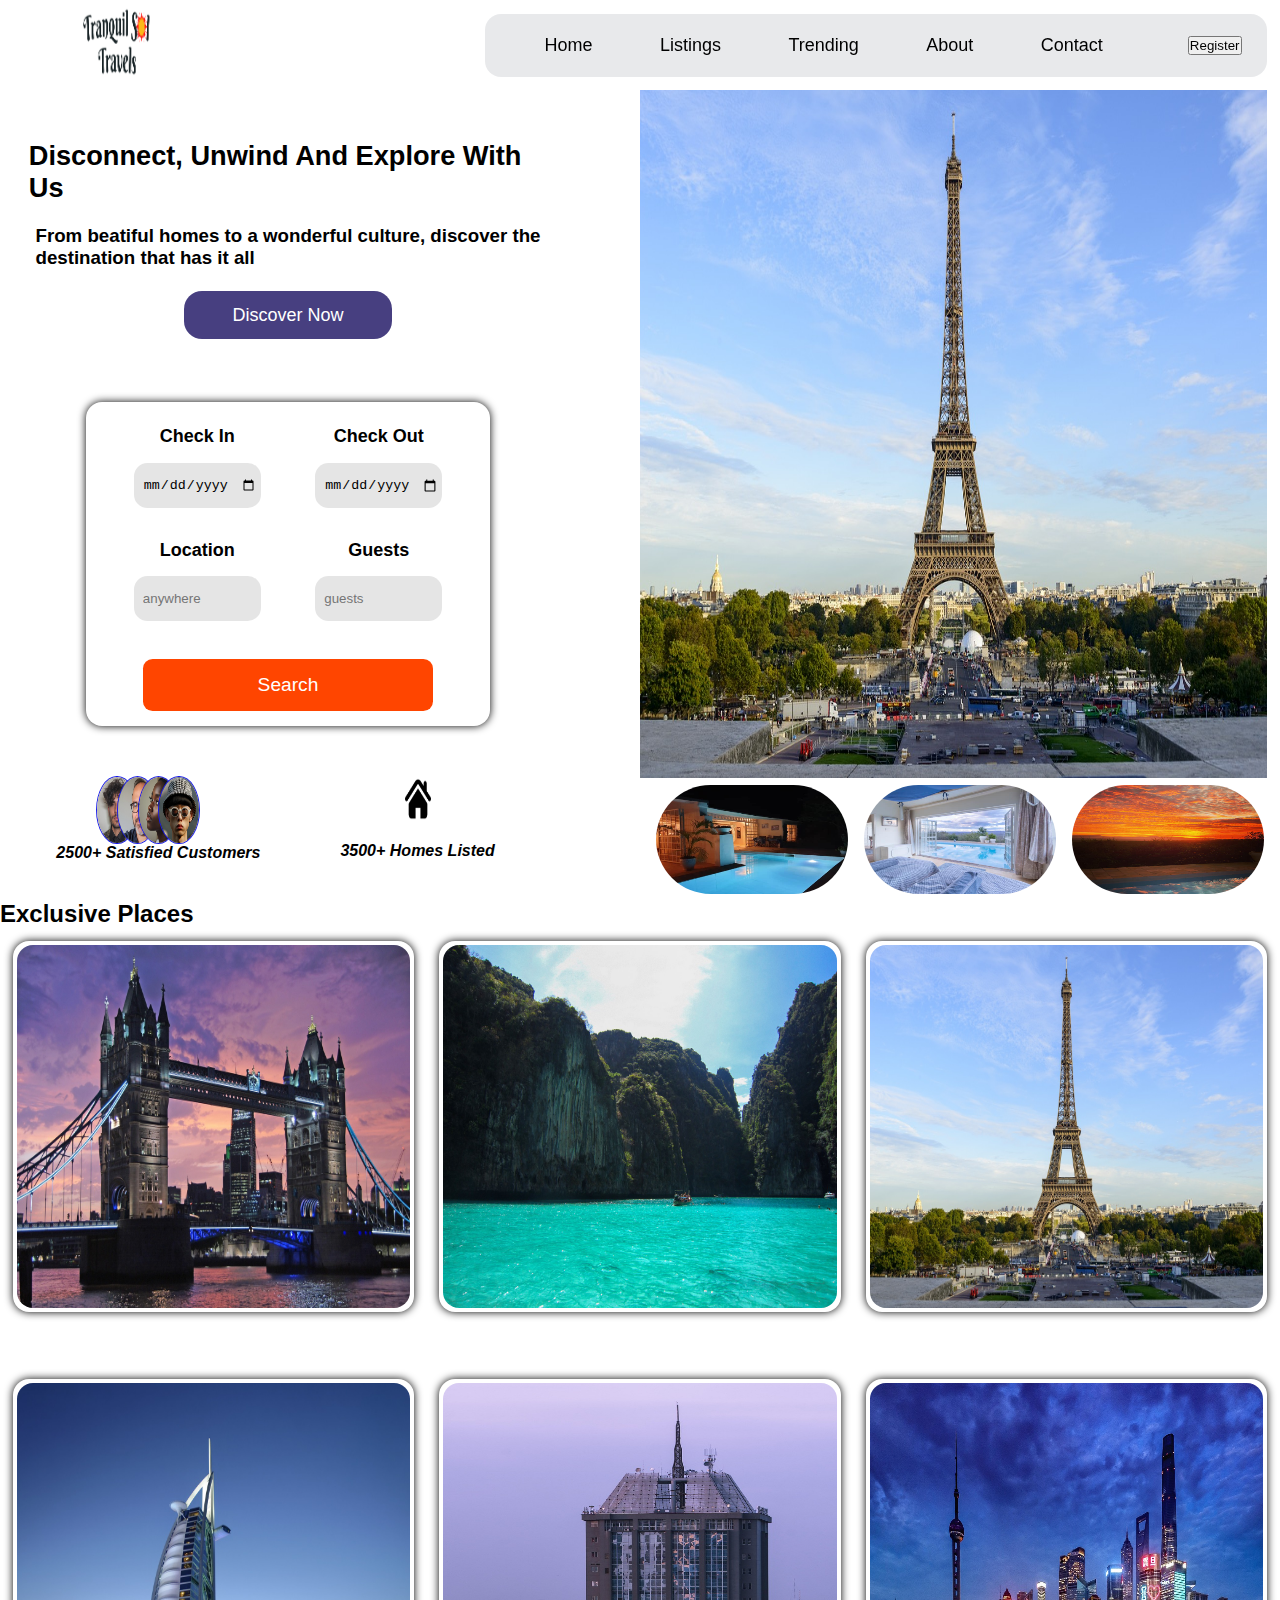
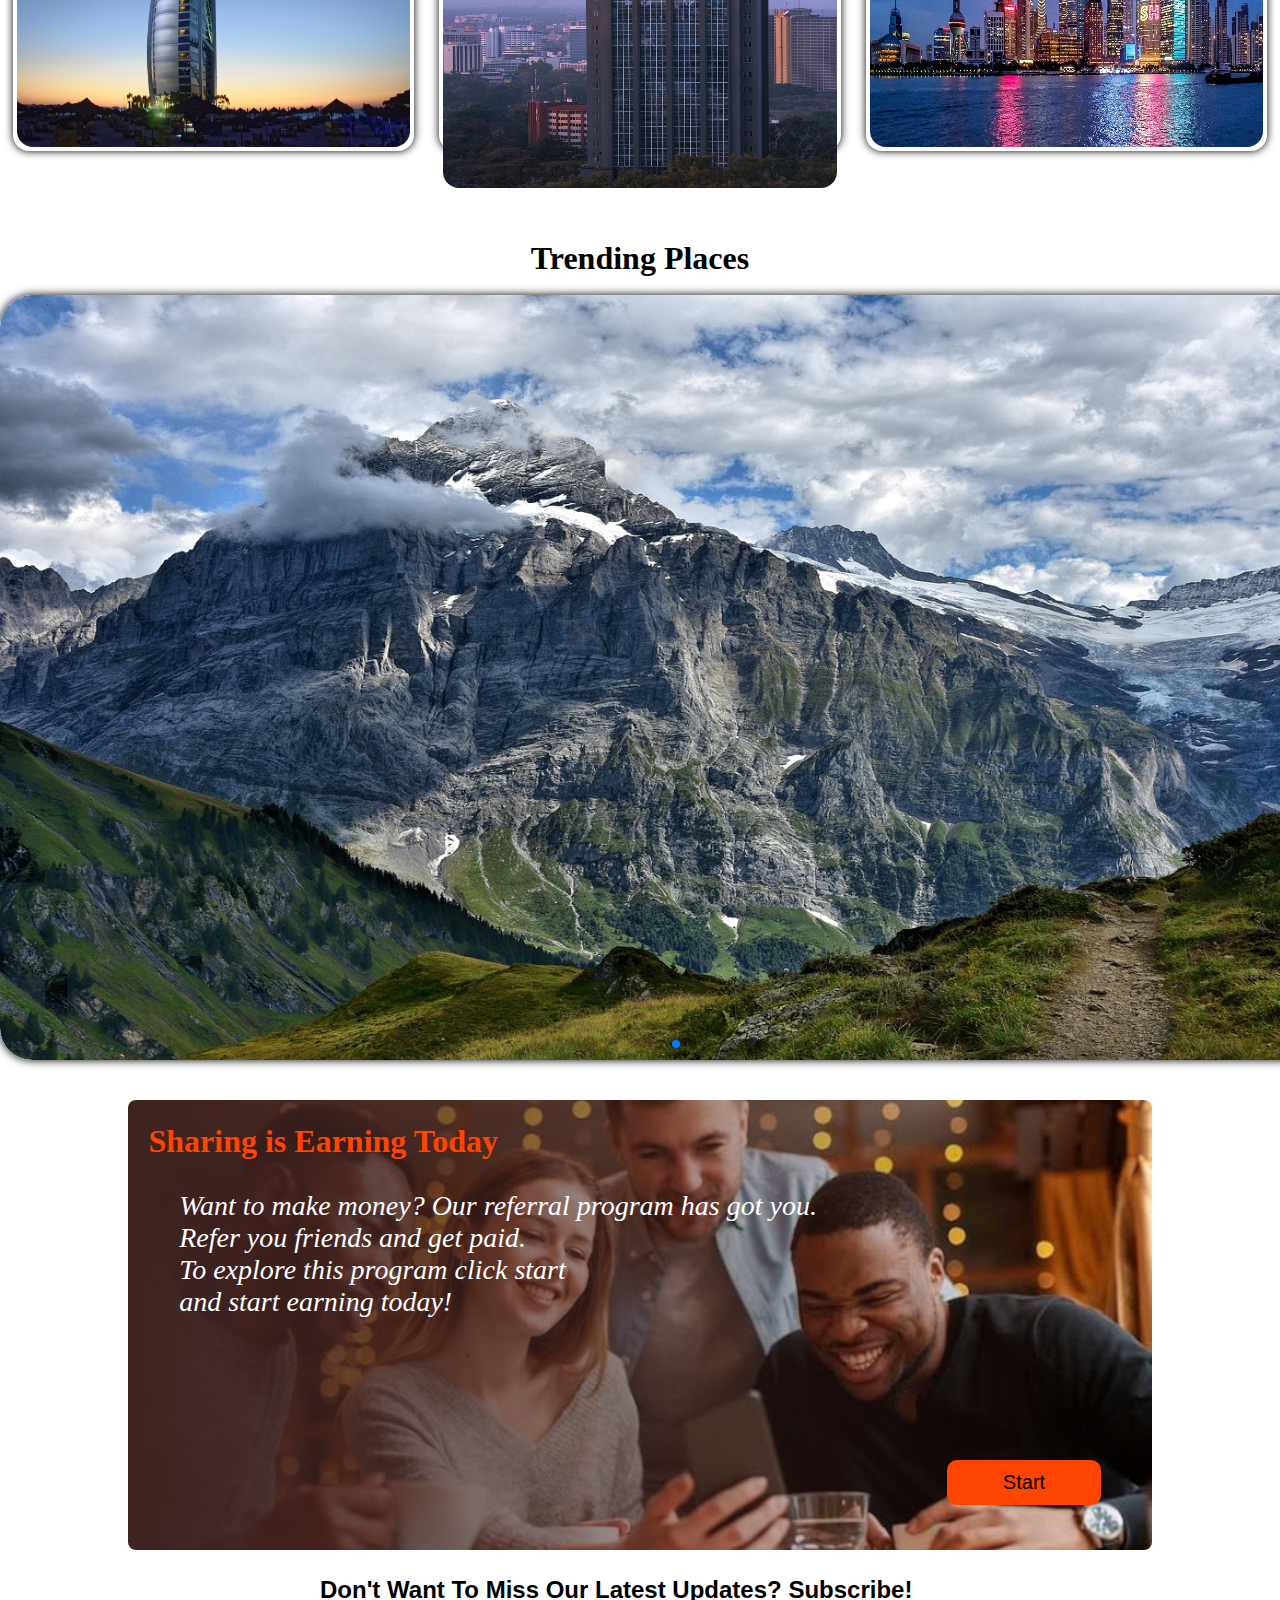
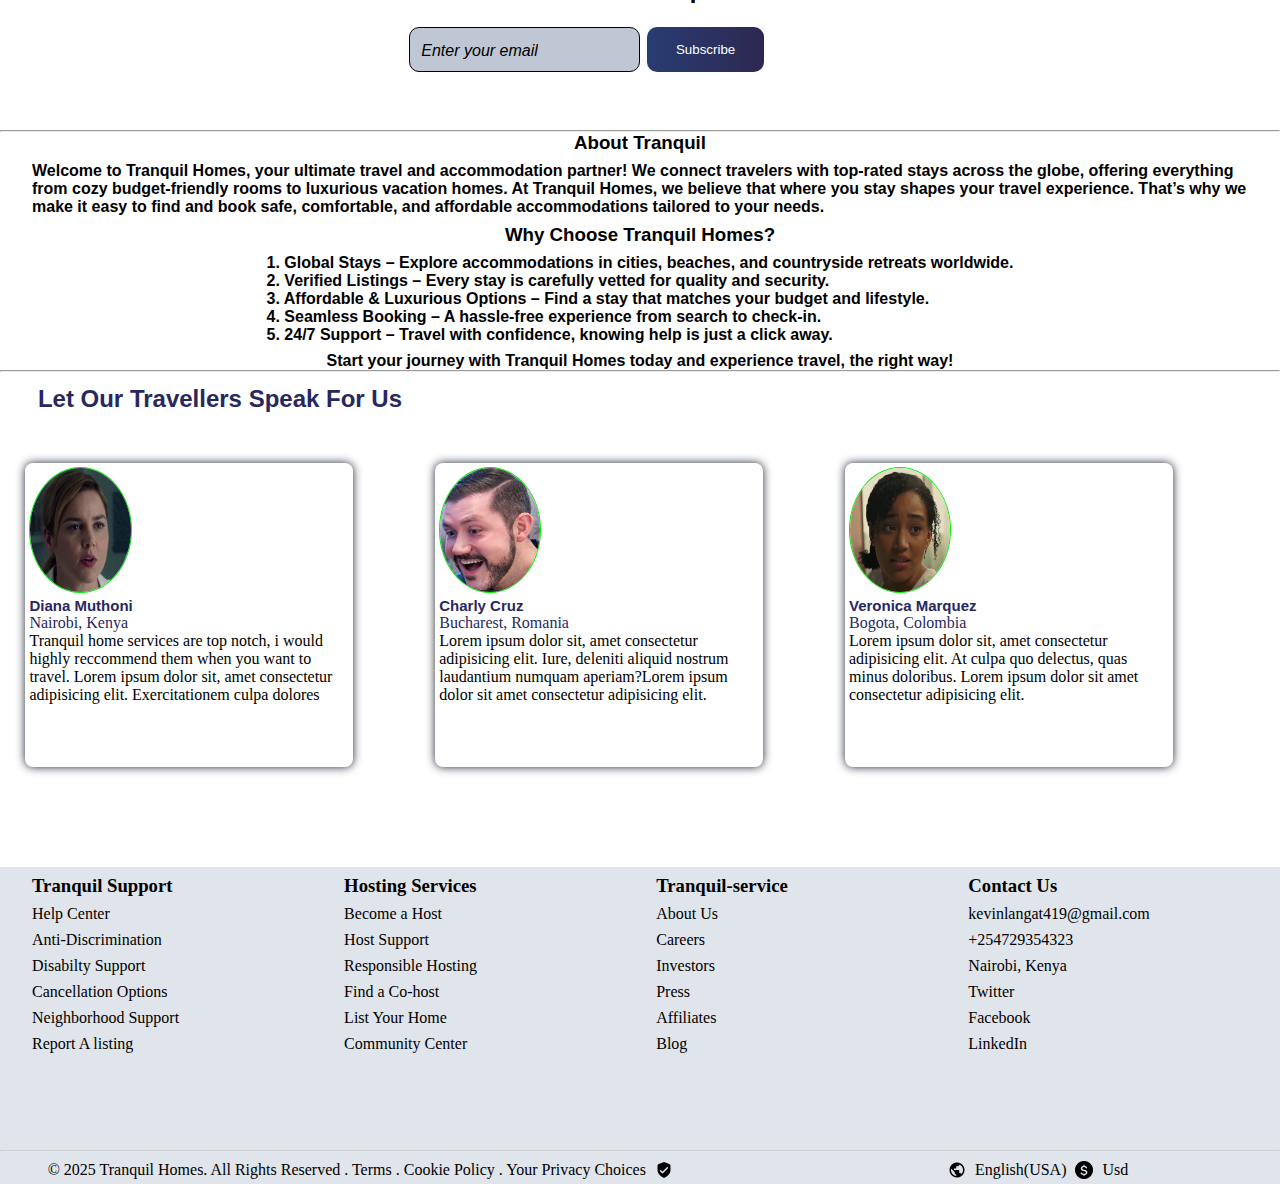
<file: index.html>
<!DOCTYPE html>
<html lang="en">

<head>
    <meta charset="UTF-8">
    <meta name="viewport" content="width=device-width, initial-scale=1.0">
    <title>Tranquil Homes</title>
    <link rel="stylesheet" href="style.css">
    <link rel="stylesheet" href="https://cdn.jsdelivr.net/npm/swiper@11/swiper-bundle.min.css" />
</head>

<body>
    <div id="hero" class="hero">
        <div class="navigation-bar">
            <div class="icon-logo">
                <img src="logo.png" alt="logo">
            </div>
            <div class="navigation-bar-information">
                <ul>
                    <li><a href="index.html">Home</a></li>
                    <li class="listing"><a href="houselisting.html">Listings</a></li>
                    <li><a href="#trend">Trending</a></li>
                    <li><a href="#about">About</a></li>
                    <li><a href="#footer">Contact</a></li>
                </ul>
                <button>Register</button>
            </div>
        </div>
        <div class="hero-section-page">
            <div class="hero-left-column">
                <div class="hero-title-text">
                    <h2>Disconnect, Unwind And Explore With Us </h2>
                    <h3>From beatiful homes to a wonderful culture, discover the <br> destination that has it all</h3>
                    <a href="houselisting.html"><button>Discover Now</button></a>

                </div>
                <div class="find-a-place-container">
                    <div class="upper-find-place-information">
                        <div class="find-place-check-in">
                            <h4>Check In</h4>
                            <input type="date" placeholder="anyday" class="find-place-check-input">
                        </div>
                        <div class="find-place-check-in">
                            <h4>Check Out</h4>
                            <input type="date" placeholder="anyday" class="find-place-check-input">
                        </div>
                        <div class="find-place-check-in">
                            <h4>Location</h4>
                            <input type="text" placeholder="anywhere" class="find-place-check-input">
                        </div>
                        <div class="find-place-check-in">
                            <h4>Guests</h4>
                            <input type="number" max="10" min="1" placeholder="guests" class="find-place-check-input">
                        </div>
                    </div>
                    <div class="search-place-button-container">
                        <button>Search</button>
                    </div>
                </div>

                <div class="our-achievements-container">
                    <div class="satisfied-customers-container">
                        <div class="satisfied-customers-images">
                            <img src="icon/uifaces-human-image (24).jpg" alt="">
                            <img src="icon/uifaces-human-image (27).jpg" alt="">
                            <img src="icon/uifaces-human-image (13).jpg" alt="">
                            <img src="icon/uifaces-human-image (35).jpg" alt="">
                        </div>
                        <p>2500+ Satisfied Customers</p>
                    </div>
                    <div class="travelled-locations-container">
                        <img src="home.png" alt="">
                        <p>3500+ Homes Listed</p>

                    </div>
                </div>

            </div>
            <div class="hero-right-column">
                <div class="rigth-top-image">
                    <img src="img/paris.jpg" alt="paris">
                </div>
                <div class="rigth-lower-images">
                    <img src="img/img29.jpeg" alt="">
                    <img src="img/img20.jpg" alt="">
                    <img src="img/img14.jpeg" alt="">
                </div>

            </div>
        </div>

    </div>
    </div>



    <!-- second page  -->

    <div class="exclusive">

        <h2>Exclusive Places</h2>
        <div class="imgs">
            <div class="london">
                <img style="height: 45vh;" src="img/london.jpg">
                <span style="position: absolute; top: 75%; right: 70%;  ">
                    <h4 style="color: #fff;">London</h4>
                    <h5 style="color: #fff;">From £500 only</h5>
                </span>
            </div>
            <div class="phuket">
                <img style="height: 45vh;" src="img/phuket.jpg">
                <span style="position: absolute; top: 75%; right: 70%; ">
                    <h4 style="color: #fff;">Phuket</h4>
                    <h5 style="color: #fff;">From £500 only</h5>

                </span>
            </div>
            <div class="paris">
                <img style="height: 45vh;" src="img/paris.jpg">
                <span style="position: absolute; top: 75%; right: 70%; ">
                    <h4 style="color: #fff;">Paris</h4>
                    <h5 style="color: #fff;">From £500 only</h5>

                </span>
            </div>

        </div>

        <!-- 2 imgs -->

        <div class="imgs">
            <div class="london">
                <img style="height: 45vh;" src="img/dubai4.jpg">
                <span style="position: absolute; top: 75%; right: 70%;  ">
                    <h4 style="color: #fff;">Dubai</h4>
                    <h5 style="color: #fff;">From £450 only</h5>

                </span>
            </div>
            <div class="phuket">
                <img style="height: 45vh;" src="img/nairobi.jpg">
                <span style="position: absolute; top: 75%; right: 70%; ">
                    <h4 style="color: #fff;">Nairobi</h4>
                    <h5 style="color: #fff;">From £300 only</h5>
                </span>
            </div>
            <div class="paris">
                <img style="height: 45vh;" src="img/shanghai.jpg">
                <span style="position: absolute; top: 75%; right: 70%; ">
                    <h4 style="color: #fff;">Shanghai</h4>
                    <h5 style="color: #fff;">From £700 only</h5>
                </span>
            </div>

        </div>

    </div>


    <!-- Div3 for Trending Places-->
    <div id="trend" class="trending">
        <h1>Trending Places</h1>
        <div class="swiper">
            <div class="swiper-wrapper">
                <div class="swiper-slide"><img style="width: 1400px;" src="img/nepal.jpg" alt=""></div>
                <div class="swiper-slide"><img style="width: 1400px;" src="img/paris2.jpg" alt=""></div>
                <div class="swiper-slide"><img style="width: 1400%;" src="img/phuket2.jpg" alt=""></div>
                <div class="swiper-slide"><img style="width: 1400;" src="img/dubai2.jpg" alt=""></div>


            </div>
            <div class="swiper-pagination"></div>

        </div>
    </div>

    <!-- Referral Program -->
    <div class="refer">
        <div class="refer-content">
            <h2>Sharing is Earning Today</h2>
            <p>Want to make money? Our referral program has got you.<br>Refer you friends and get paid.<br>To explore
                this program click start <br>and start earning today!</p>
            <button class="referbtn"><a href="#">Start</a></button>

        </div>

    </div>

    <!-- subscribe -->

    <div class="subscribe">
        <div id="about" class="subscribe-con">
            <h2 style="font-size: 150%;">Don't Want To Miss Our Latest Updates? Subscribe!</h2>
            <div class="email">
                <input id="emailin" type="email" class="email-input" placeholder="Enter your email">
                <button class="subscribe-btn">Subscribe</button>
            </div>
        </div>
    </div>

    <!-- About Page -->

    <div id="about" class="aboutSection">
        <hr>
        <div class="aboutContent">
            <h3> About Tranquil</h3>
            <h4>Welcome to Tranquil Homes, your ultimate travel and accommodation partner! We connect travelers with
                top-rated stays across the globe, offering everything from cozy budget-friendly rooms to luxurious
                vacation homes.
                At Tranquil Homes, we believe that where you stay shapes your travel experience. That’s why we make it
                easy to find and book safe, comfortable, and affordable accommodations tailored to your needs.
            </h4>
            <h3>Why Choose Tranquil Homes?</h3>
            <h4>1. Global Stays – Explore accommodations in cities, beaches, and countryside retreats worldwide.<br>
                2. Verified Listings – Every stay is carefully vetted for quality and security.<br>
                3. Affordable & Luxurious Options – Find a stay that matches your budget and lifestyle.<br>
                4. Seamless Booking – A hassle-free experience from search to check-in.<br>
                5. 24/7 Support – Travel with confidence, knowing help is just a click away.<br>
            </h4>
            <h4>Start your
                journey with Tranquil Homes today and experience
                travel, the right
                way!
            </h4>
        </div>
        <hr>
    </div>
    </div>

    <!-- Review Section -->

    <div class="reviewSection">
        <h2
            style="margin-left: 2%; font-family: 'Lucida Sans', 'Lucida Sans Regular', 'Lucida Grande', 'Lucida Sans Unicode', Geneva, Verdana, sans-serif;">
            Let Our Travellers Speak For Us</h2>
        <div class="reviewContainer">
            <div class="firstReview">
                <img src="icon/annah.PNG" alt="Diana">
                <p
                    style="font-size: 15px; font-weight: bold; font-family: 'Lucida Sans', 'Lucida Sans Regular', 'Lucida Grande', 'Lucida Sans Unicode', Geneva, Verdana, sans-serif;">
                    Diana Muthoni</p>
                <p>Nairobi, Kenya</p>
                <p style="color: #000;">Tranquil home services are top notch, i would highly reccommend them when you
                    want to travel. Lorem
                    ipsum dolor sit, amet consectetur adipisicing elit. Exercitationem culpa dolores</p>
            </div>
            <div class="secondReview">
                <img src="icon/p2rev.PNG" alt="Charly">
                <p
                    style="font-size: 15px; font-weight: bold; font-family: 'Lucida Sans', 'Lucida Sans Regular', 'Lucida Grande', 'Lucida Sans Unicode', Geneva, Verdana, sans-serif;">
                    Charly Cruz</p>
                <p>Bucharest, Romania</p>
                <p style="color: #000;">Lorem ipsum dolor sit, amet consectetur adipisicing elit. Iure, deleniti aliquid
                    nostrum laudantium
                    numquam aperiam?Lorem ipsum dolor sit amet consectetur adipisicing elit.</p>

            </div>
            <div class="thirdReview">
                <img src="icon/amandl.PNG" alt="Veronica">
                <p
                    style="font-size: 15px; font-weight: bold; font-family: 'Lucida Sans', 'Lucida Sans Regular', 'Lucida Grande', 'Lucida Sans Unicode', Geneva, Verdana, sans-serif;">
                    Veronica Marquez</p>
                <p>Bogota, Colombia</p>
                <p style="color: #000;">Lorem ipsum dolor sit, amet consectetur adipisicing elit. At culpa quo delectus,
                    quas minus
                    doloribus. Lorem ipsum dolor sit amet consectetur adipisicing elit. </p>
            </div>
        </div>

    </div>

    <!-- FOOTER -->
    <div id="footer" class="footer">
        <div class="content-footer">
            <div class="support">
                <h3>Tranquil Support</h3>
                <p>Help Center</p>
                <p>Anti-Discrimination</p>
                <p>Disabilty Support</p>
                <p>Cancellation Options</p>
                <p>Neighborhood Support</p>
                <p>Report A listing</p>
            </div>
            <div class="hostingService">
                <h3>Hosting Services</h3>
                <p>Become a Host</p>
                <p>Host Support</p>
                <p>Responsible Hosting</p>
                <p>Find a Co-host</p>
                <p>List Your Home</p>
                <p>Community Center</p>
            </div>
            <div class="Tranquil-service">
                <h3>Tranquil-service</h3>
                <p>About Us</p>
                <p>Careers</p>
                <p>Investors</p>
                <p>Press</p>
                <p>Affiliates</p>
                <p>Blog</p>
            </div>
            <div class="contact-us">
                <h3>Contact Us</h3>
                <p>kevinlangat419@gmail.com</p>
                <p>+254729354323</p>
                <p>Nairobi, Kenya</p>
                <p>Twitter</p>
                <p>Facebook</p>
                <p>LinkedIn</p>
            </div>



        </div>
        <hr style="opacity: 0.3;">
        <div class="socials">
            <p style="width: 60%; display: flex; align-items: center;
            justify-content: center;">&copy; 2025 Tranquil Homes. All Rights Reserved . Terms . Cookie Policy . Your
                Privacy Choices <img src="check.png" style="transform: scale(0.5);" alt=""></p>

            <p style="width: 30%; display: flex; align-items: center;
            justify-content: center;"><img src=" globe.png" style="transform: scale(0.5);" alt="">English(USA) <img
                    src="usd.png" style="transform: scale(0.5);" alt="">Usd</p>
        </div>

    </div>

    <!-- JAVASCRIPT -->

    <script src="index.js"></script>
    <script src="https://cdn.jsdelivr.net/npm/swiper@11/swiper-bundle.min.js"></script>
    <script>
        const swiper = new Swiper('.swiper', {
            autoplay: {
                delay: 2000,
                disableOnInteraction: false
            },


            loop: true,

            pagination: {
                el: '.swiper-pagination',
                clickable: true,
            },


            navigation: {
                nextEl: '.swiper-button-next',
                prevEl: '.swiper-button-prev',
            },


        });
    </script>
</body>

</html>
</file>
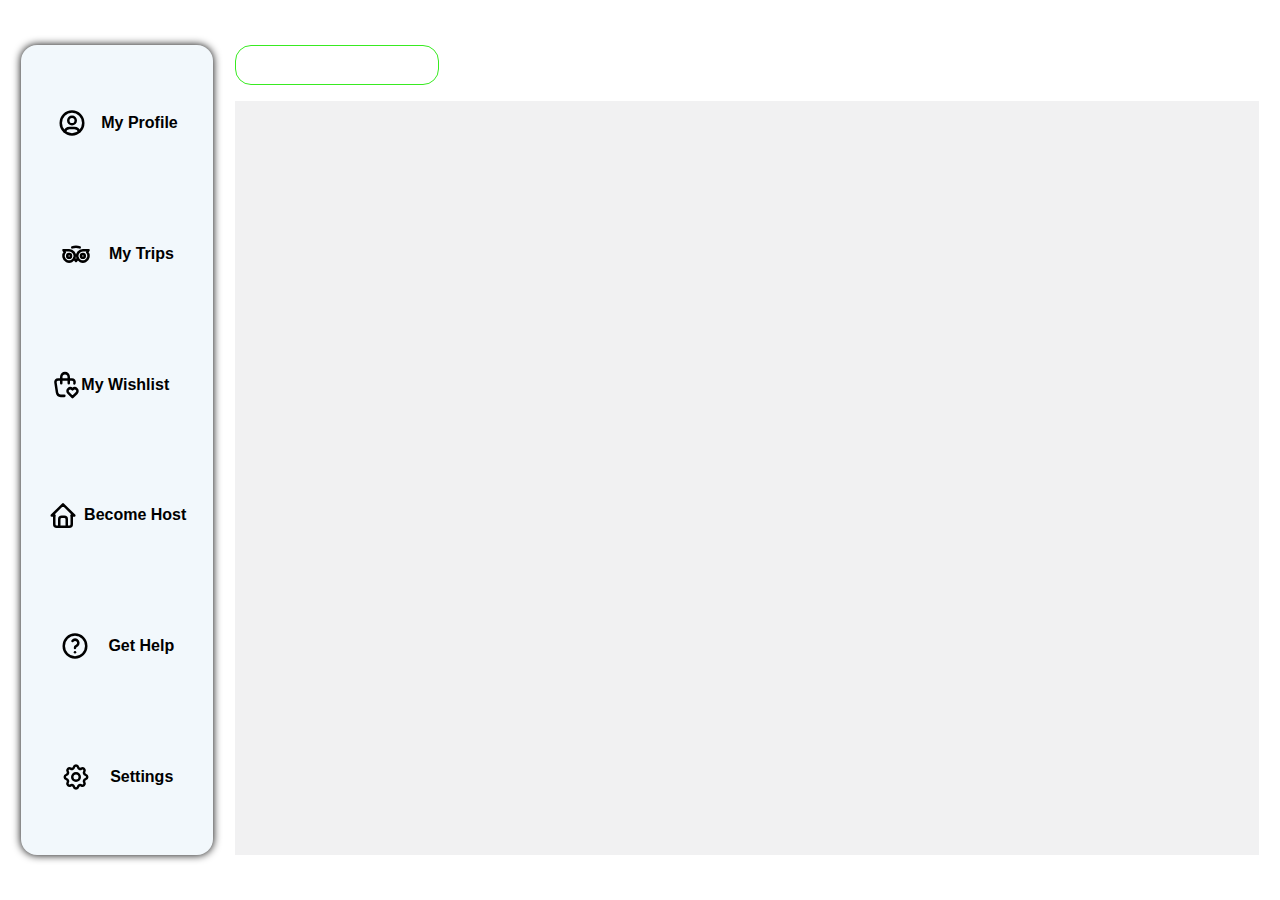
<file: accountpage.html>
<!DOCTYPE html>
<html lang="en">

<head>
  <meta charset="UTF-8">
  <meta name="viewport" content="width=device-width, initial-scale=1.0">
  <title>Account Page</title>
  <link rel="stylesheet" href="acountpage.css">
</head>

<body>
  <div class="account-container">

    <div class="account-left-col">
      <div class="all-con" onclick="displayProfile(event.target)">
        <p><img src="accountUser.svg" alt="">My Profile</p>
      </div>
      <div class="all-con" onclick="displayTrips(event.target)">
        <p><img src="trip.svg" alt="">My Trips</p>
      </div>
      <div class="my-wishlist-header" onclick="displaySavedHouses(event.target)">
        <p class="wishlist-number-Container"><img src="wishlist.svg" alt="">My Wishlist</p>
        <p class="wishlist-number"></p>
      </div>
      <div class="all-con" onclick="displayHost(event.target)">
        <p><img src="home.svg" alt="">Become Host</p>
      </div>
      <div class="all-con" onclick="displayHelp(event.target)">
        <p><img src="help.svg" alt="">Get Help</p>
      </div>
      <div class="all-con" onclick="displaySettings(event.target)">
        <p><img src="settings.svg" alt="">Settings</p>
      </div>
    </div>

    <div class="account-right-col">
      <div class="heading">
        <h4 class="heading-name"></h4>
      </div>


      <div class="all-each-containers">
        <div class="myprofilecontainer">
        </div>
        <div class="mytripscontainer">
        </div>
        <div class="mywishlistcontainer">
        </div>
        <div class="becomehostcontainer">
        </div>
        <div class="gethelpcontainer">
        </div>
        <div class="settingscontainer">
        </div>


      </div>

    </div>

    <script src="main.js"></script>
    <script src="housedataswitcher.js"></script>
</body>

</html>
</file>
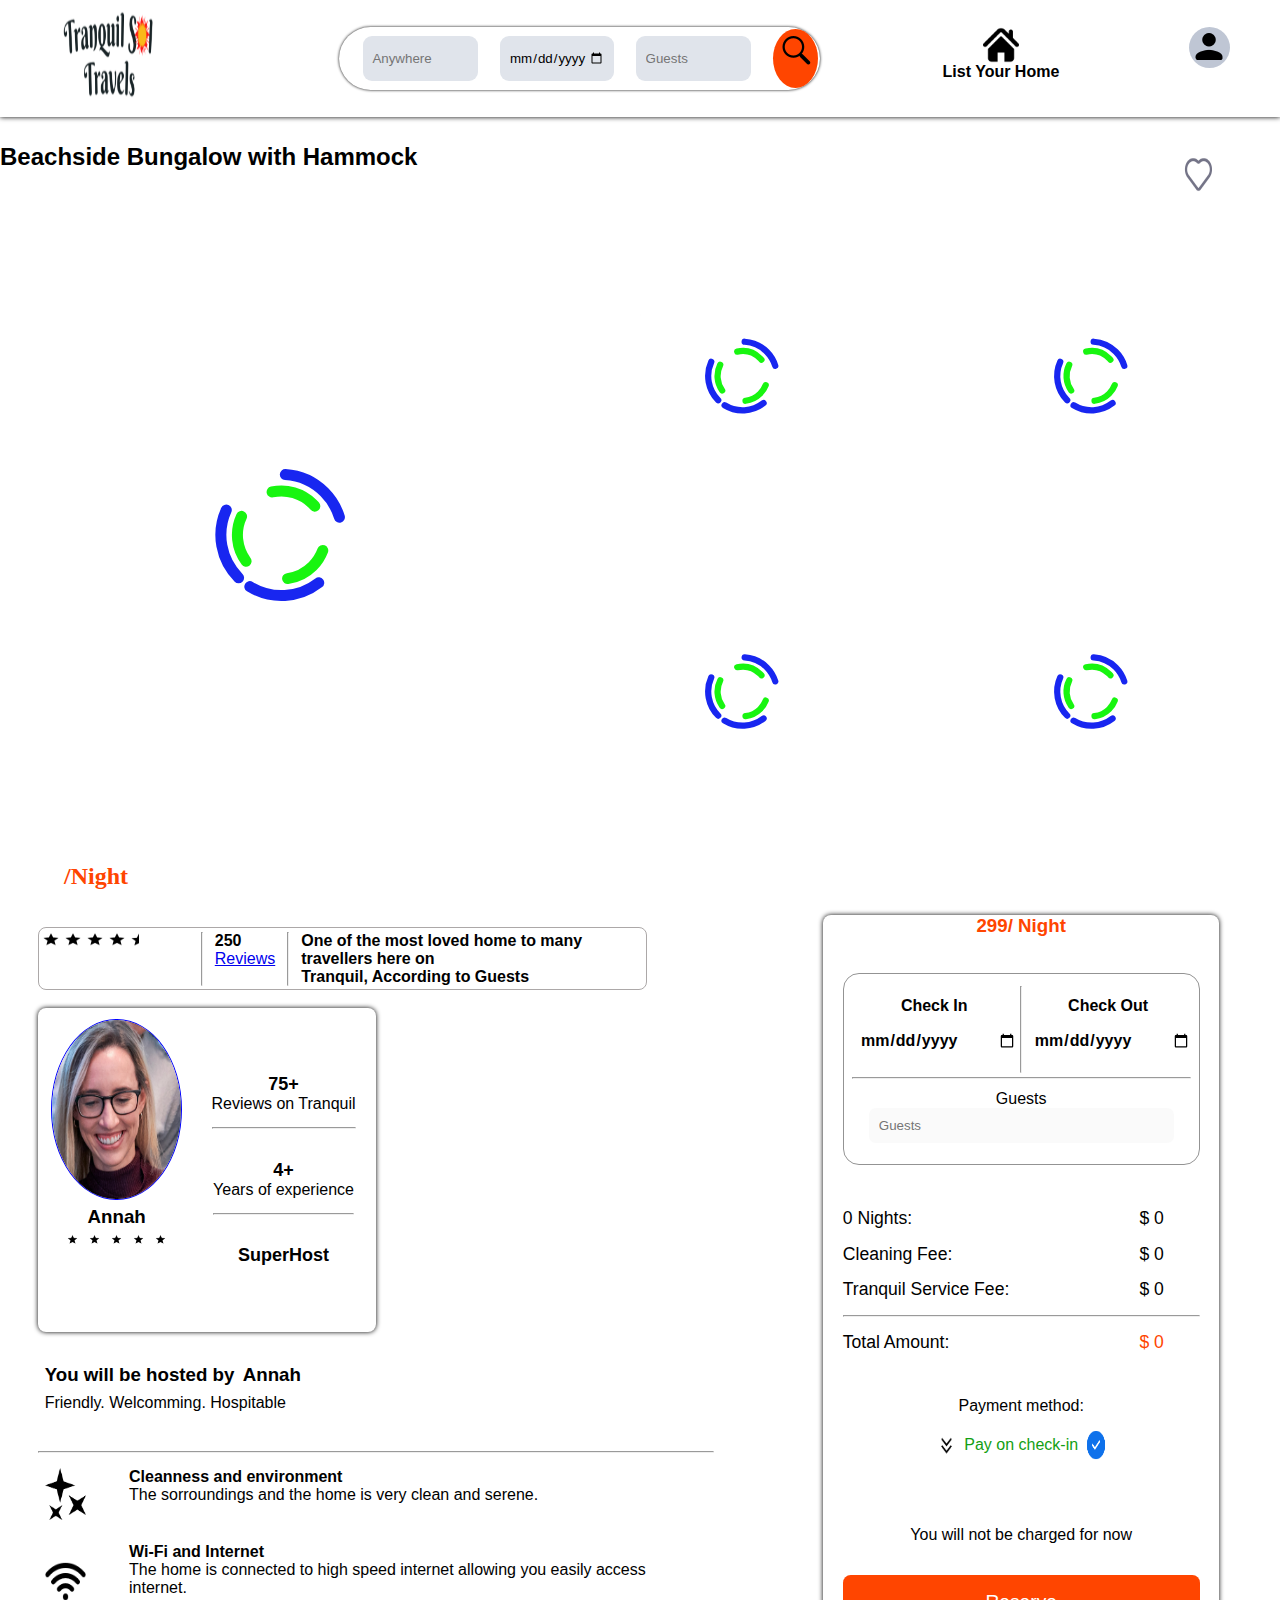
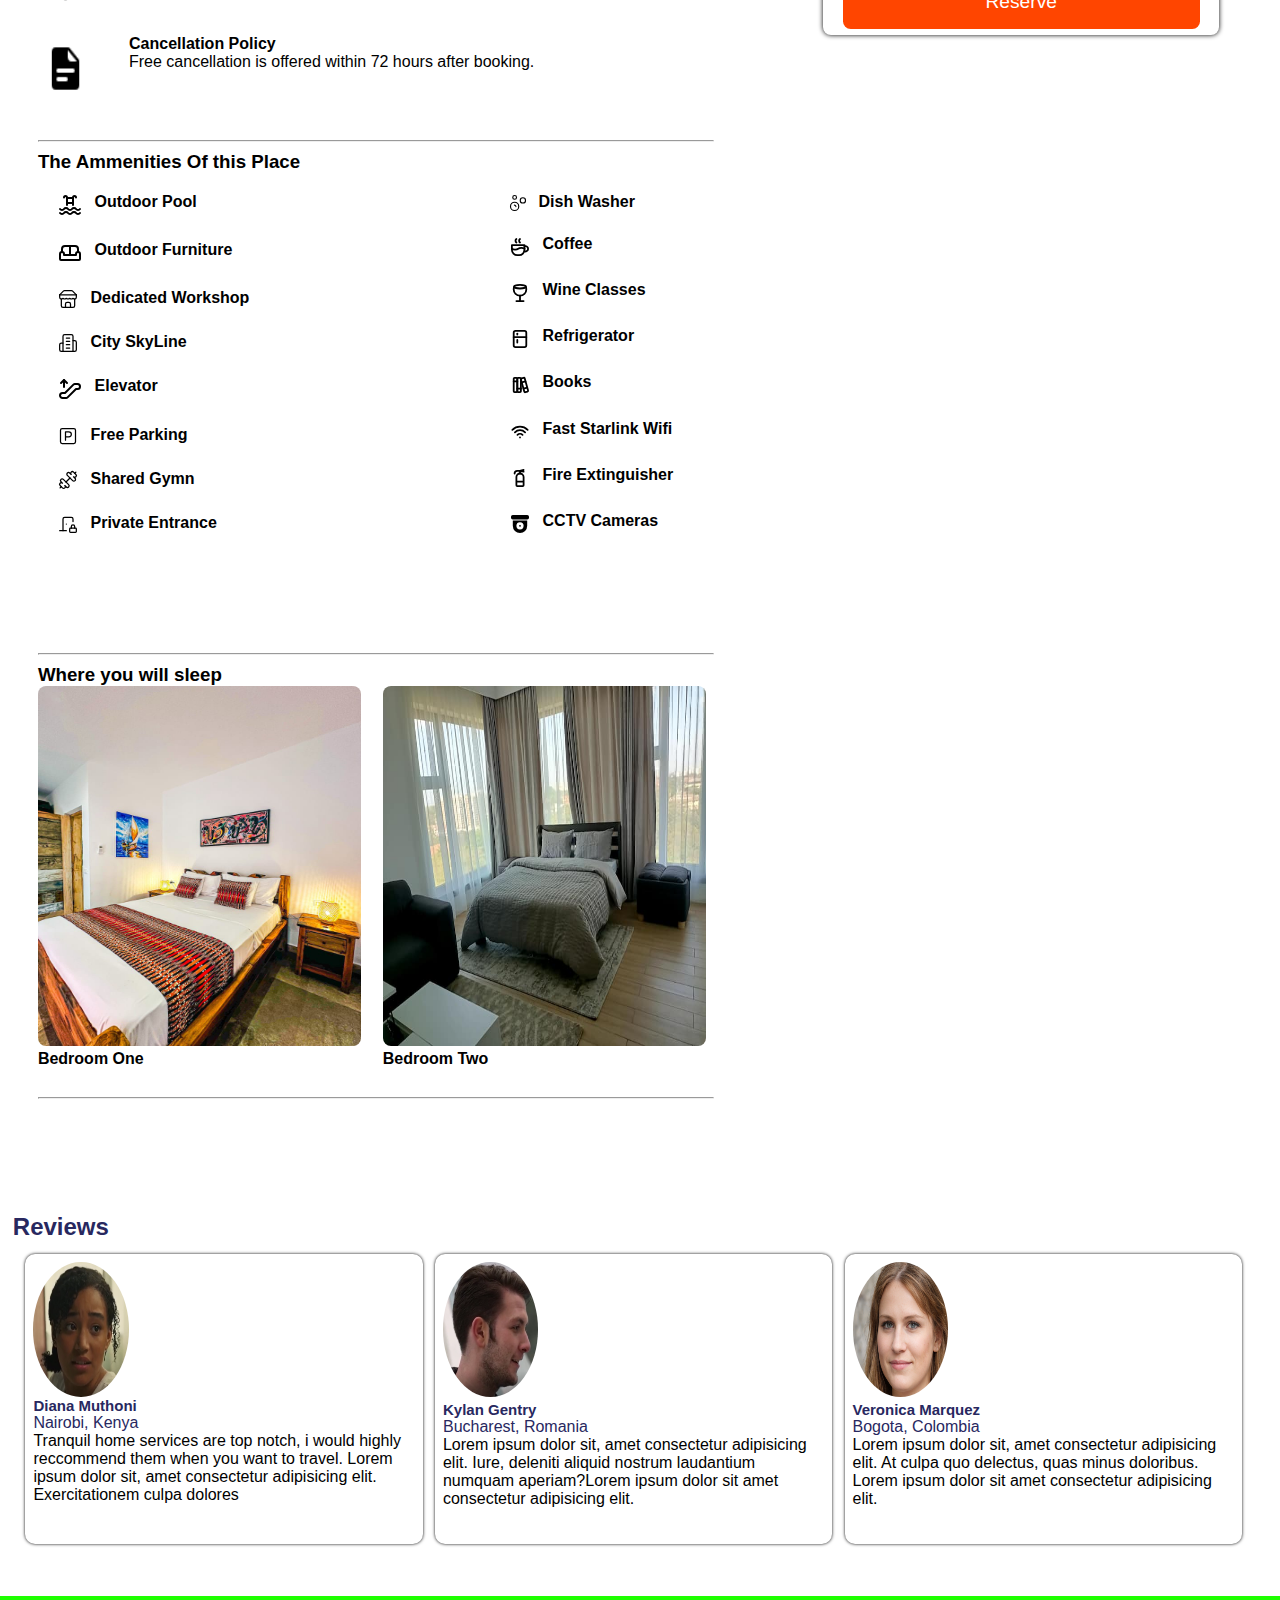
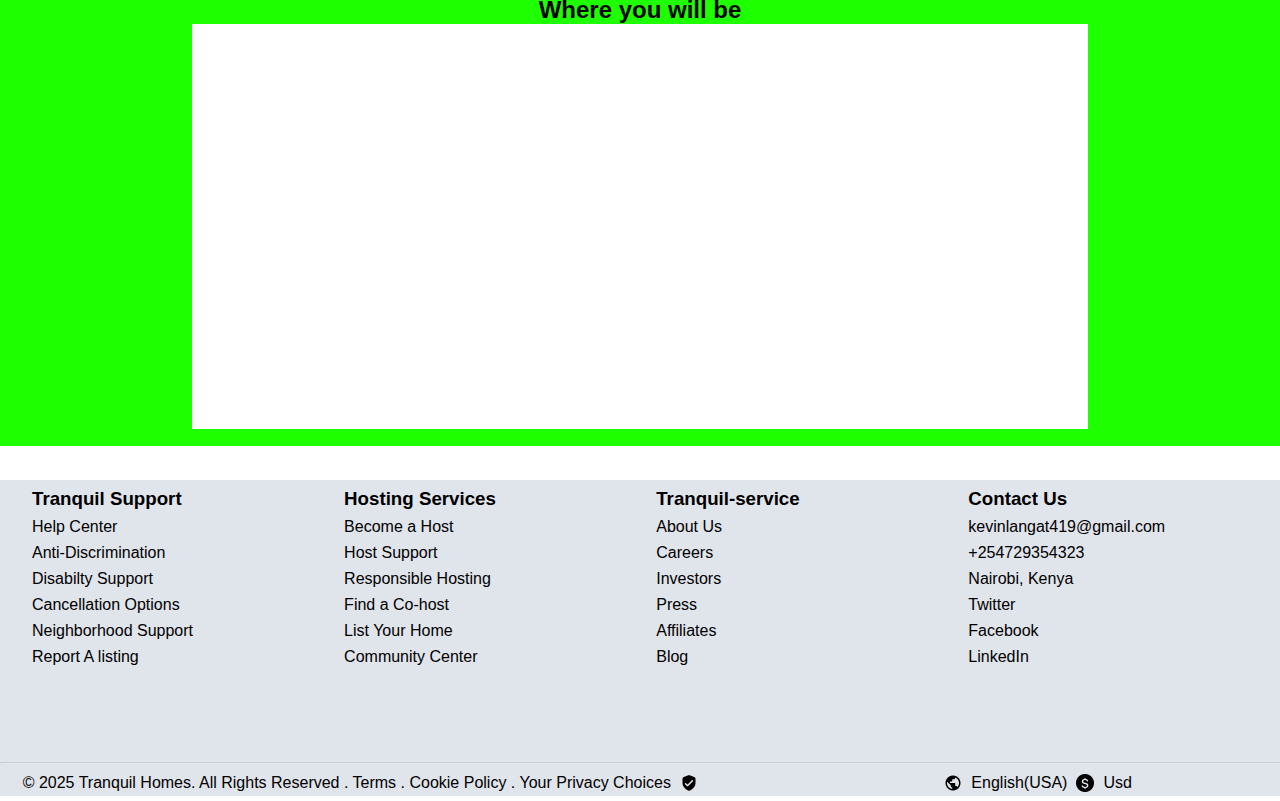
<file: house1.html>
<!DOCTYPE html>
<html lang="en">

<head>
    <meta charset="UTF-8">
    <meta name="viewport" content="width=device-width, initial-scale=1.0">
    <title class="house-title">Beachside Bungalow</title>
    <link rel="stylesheet" href="styleforhousedetails.css">
</head>

<body>
    <div class="imagehouse">
        <div class="navigationbar">
            <div style="border-radius: 1em;" class="logo-con">
                <img src="logo.png" style="backdrop-filter: blur(0.5em);" alt="logo">
            </div>
            <!-- SEARCH BAR CONTAINER -->
            <div class="searchbarDetails">
                <input type="text" placeholder="Anywhere">
                <input type="date" placeholder="Any Date">
                <input type="number" max="10" min="1" placeholder="Guests">
                <div class="search-logo">
                    <img src="search.png" alt="search">
                </div>

            </div>
            <div class="listyourhome">
                <img src="home.png" alt="home">
                <h4>List Your Home</h4>
            </div>
            <div class="user">
                <img src="user.png" class="userImg" alt="user">
            </div>
            <!-- User on hover -->
            <div class="userInfo">
                <p><a href="accountpage.html">My account </a></p>
                <a href="accountpage.html">
                    <p onclick="goToWishlist()">My Wishlist</p>
                </a>
                <a href="accountpage.html">
                    <p onclick="goToGetHelp()">Get help</p>
                </a>
                <a href="accountpage.html">
                    <p onclick="goToSettings()">Settings</p>
                </a>
                <p>Logout</p>
            </div>
        </div>

        <!-- ----NAME CONTAINER-------- -->
        <div class="nameSave">
            <h2 class="name-container">Beachside Bungalow with Hammock</h2>
            <div class="save-con">
                <p class="saveText">saved</p>
                <img src="save.png" class="save" onclick="addToWishlist()" alt="save">
            </div>
        </div>


        <!-- ------------IMAGES CONTAINER----------- -->
        <div class="imagehero">
            <div class="main-image">
                <img id="imgone" class="first-hero-image" src="spinner.svg" alt="">

            </div>
            <div class="other-images">
                <img id="imgtwo" class="second-image" src="spinner.svg" alt="">
                <img id="imgthree" class="third-image" src="spinner.svg" alt="">
                <img id="imgfour" class="fourth-image" src="spinner.svg" alt="">
                <img id="imgfive" class="fifth-image" src="spinner.svg" alt="">
            </div>
        </div>

        <!-- IMPORTANT AMENITIES  -->
        <div class="importantamenities">
            <p class="guest-number-con"></p>
            <p class="bedrooms-number-con"></p>
            <p class="beds-number-con"></p>
            <p class="bathrooms-number-con"></p>
        </div>
        <div class="amount">
            <p class="price-container"></p>
            <p> /Night</p>
        </div>


    </div>

    <!-- END OF FIRST DIV -->

    <div class="reviewPayment">
        <div class="leftinfo">

            <div class="ratings">
                <div class="starrates">
                    <h3 class="review-number"></h3>
                    <div class="starimgs">
                        <img src="star.png" alt="">
                        <img src="star.png" alt="">
                        <img src="star.png" alt="">
                        <img src="star.png" alt="">
                        <img src="halfstar.png" alt="">
                    </div>


                </div>
                <hr>
                <div class="reviewsamount">
                    <p class="number-of-review">250</p>
                    <a href="#">Reviews</a>

                </div>
                <hr>
                <p>One of the most loved home to many travellers here on <br> Tranquil, According to Guests</p>
            </div>
            <div class="host">
                <div class="host-details">
                    <div class="host-card">
                        <div class="cardname">
                            <img src="icon/p1rev.PNG" class="host-image" alt="annah">
                            <h3 class="host-name">Annah</h3>
                            <div class="card-stars">
                                <img src="star.png" alt="">
                                <img src="star.png" alt="">
                                <img src="star.png" alt="">
                                <img src="star.png" alt="">
                                <img src="star.png" alt="">
                            </div>
                        </div>

                        <div class="card-details">
                            <div style="align-items: center;
                            justify-content: center; display: flex; flex-direction: column; gap: 1%;">
                                <h5 style="font-weight: bolder; font-size: large;" class="host-number-review">75+</h5>
                                <p>Reviews on Tranquil</p>
                                <hr style="width: 100%; margin-top: 10%;">

                            </div>
                            <div style="align-items: center;
                            justify-content: center; display: flex; flex-direction: column;">

                                <h5 style="font-weight: 900; font-size: large;" class="host-year-experience">4+</h5>
                                <p>Years of experience</p>
                                <hr style="width: 100%; margin-top: 10%;">
                            </div>
                            <h5 style="font-weight: bolder; font-size: large;">SuperHost</h5>
                        </div>

                    </div>

                </div>
                <div class="hostInfo">
                    <h3>You will be hosted by <p class="second-host-name"> Annah</p>
                    </h3>
                    <p class="host-character-container">Friendly. Welcomming. Hospitable</p>

                </div>

                <hr>
                <div class="details">
                    <div class="imgdetails">
                        <img src="shine.png" alt="">
                        <img src="wifi.png" alt="">
                        <img src="policy.png" alt="">
                    </div>
                    <div class="textinfo">
                        <div class="textinnfo1">
                            <h4>Cleanness and environment</h4>
                            <p>The sorroundings and the home is very clean and serene.</p>
                        </div>
                        <div class="textinnfo2">
                            <h4>Wi-Fi and Internet</h4>
                            <p>The home is connected to high speed internet allowing you easily access internet.</p>
                        </div>
                        <div class="textinnfo3">
                            <h4>Cancellation Policy</h4>
                            <p>Free cancellation is offered within 72 hours after booking.</p>
                        </div>
                    </div>
                </div>
                <hr>
                <!-- What this place offers -->
                <div class="offers">
                    <h3>The Ammenities Of this Place</h3>
                    <div class="all-amenities">
                        <div class="left-amenities">
                            <p><svg xmlns="http://www.w3.org/2000/svg" width="24" height="24" viewBox="0 0 24 24"
                                    fill="none" stroke="currentColor" stroke-width="2" stroke-linecap="round"
                                    stroke-linejoin="round"
                                    class="icon icon-tabler icons-tabler-outline icon-tabler-pool">
                                    <path stroke="none" d="M0 0h24v24H0z" fill="none" />
                                    <path
                                        d="M2 20a2.4 2.4 0 0 0 2 1a2.4 2.4 0 0 0 2 -1a2.4 2.4 0 0 1 2 -1a2.4 2.4 0 0 1 2 1a2.4 2.4 0 0 0 2 1a2.4 2.4 0 0 0 2 -1a2.4 2.4 0 0 1 2 -1a2.4 2.4 0 0 1 2 1a2.4 2.4 0 0 0 2 1a2.4 2.4 0 0 0 2 -1" />
                                    <path
                                        d="M2 16a2.4 2.4 0 0 0 2 1a2.4 2.4 0 0 0 2 -1a2.4 2.4 0 0 1 2 -1a2.4 2.4 0 0 1 2 1a2.4 2.4 0 0 0 2 1a2.4 2.4 0 0 0 2 -1a2.4 2.4 0 0 1 2 -1a2.4 2.4 0 0 1 2 1a2.4 2.4 0 0 0 2 1a2.4 2.4 0 0 0 2 -1" />
                                    <path d="M15 12v-7.5a1.5 1.5 0 0 1 3 0" />
                                    <path d="M9 12v-7.5a1.5 1.5 0 0 0 -3 0" />
                                    <path d="M15 5l-6 0" />
                                    <path d="M9 10l6 0" />
                                </svg>Outdoor Pool</p>
                            <p><svg xmlns="http://www.w3.org/2000/svg" width="24" height="24" viewBox="0 0 24 24"
                                    fill="none" stroke="currentColor" stroke-width="2" stroke-linecap="round"
                                    stroke-linejoin="round"
                                    class="icon icon-tabler icons-tabler-outline icon-tabler-sofa">
                                    <path stroke="none" d="M0 0h24v24H0z" fill="none" />
                                    <path
                                        d="M4 11a2 2 0 0 1 2 2v1h12v-1a2 2 0 1 1 4 0v5a1 1 0 0 1 -1 1h-18a1 1 0 0 1 -1 -1v-5a2 2 0 0 1 2 -2z" />
                                    <path d="M4 11v-3a3 3 0 0 1 3 -3h10a3 3 0 0 1 3 3v3" />
                                    <path d="M12 5v9" />
                                </svg>Outdoor Furniture</p>
                            <p><svg xmlns="http://www.w3.org/2000/svg" width="20" height="20" viewBox="0 0 24 24"
                                    fill="none" stroke="currentColor" stroke-width="1.5" stroke-linecap="round"
                                    stroke-linejoin="round" class="lucide lucide-store-icon lucide-store">
                                    <path d="m2 7 4.41-4.41A2 2 0 0 1 7.83 2h8.34a2 2 0 0 1 1.42.59L22 7" />
                                    <path d="M4 12v8a2 2 0 0 0 2 2h12a2 2 0 0 0 2-2v-8" />
                                    <path d="M15 22v-4a2 2 0 0 0-2-2h-2a2 2 0 0 0-2 2v4" />
                                    <path d="M2 7h20" />
                                    <path
                                        d="M22 7v3a2 2 0 0 1-2 2a2.7 2.7 0 0 1-1.59-.63.7.7 0 0 0-.82 0A2.7 2.7 0 0 1 16 12a2.7 2.7 0 0 1-1.59-.63.7.7 0 0 0-.82 0A2.7 2.7 0 0 1 12 12a2.7 2.7 0 0 1-1.59-.63.7.7 0 0 0-.82 0A2.7 2.7 0 0 1 8 12a2.7 2.7 0 0 1-1.59-.63.7.7 0 0 0-.82 0A2.7 2.7 0 0 1 4 12a2 2 0 0 1-2-2V7" />
                                </svg>Dedicated Workshop</p>
                            <p><svg xmlns="http://www.w3.org/2000/svg" width="20" height="20" viewBox="0 0 24 24"
                                    fill="none" stroke="currentColor" stroke-width="1.5" stroke-linecap="round"
                                    stroke-linejoin="round" class="lucide lucide-building2-icon lucide-building-2">
                                    <path d="M6 22V4a2 2 0 0 1 2-2h8a2 2 0 0 1 2 2v18Z" />
                                    <path d="M6 12H4a2 2 0 0 0-2 2v6a2 2 0 0 0 2 2h2" />
                                    <path d="M18 9h2a2 2 0 0 1 2 2v9a2 2 0 0 1-2 2h-2" />
                                    <path d="M10 6h4" />
                                    <path d="M10 10h4" />
                                    <path d="M10 14h4" />
                                    <path d="M10 18h4" />
                                </svg>City SkyLine</p>
                            <p><svg xmlns="http://www.w3.org/2000/svg" width="24" height="24" viewBox="0 0 24 24"
                                    fill="none" stroke="currentColor" stroke-width="2" stroke-linecap="round"
                                    stroke-linejoin="round"
                                    class="icon icon-tabler icons-tabler-outline icon-tabler-escalator-up">
                                    <path stroke="none" d="M0 0h24v24H0z" fill="none" />
                                    <path
                                        d="M19.5 7h-2.672a2 2 0 0 0 -1.414 .586l-8.414 8.414h-2.5a2.5 2.5 0 1 0 0 5h3.672a2 2 0 0 0 1.414 -.586l8.414 -8.414h1.5a2.5 2.5 0 1 0 0 -5z" />
                                    <path d="M6 10v-7" />
                                    <path d="M3 6l3 -3l3 3" />
                                </svg>Elevator</p>
                            <p><svg xmlns="http://www.w3.org/2000/svg" width="20" height="20" viewBox="0 0 24 24"
                                    fill="none" stroke="currentColor" stroke-width="1.5" stroke-linecap="round"
                                    stroke-linejoin="round"
                                    class="lucide lucide-square-parking-icon lucide-square-parking">
                                    <rect width="18" height="18" x="3" y="3" rx="2" />
                                    <path d="M9 17V7h4a3 3 0 0 1 0 6H9" />
                                </svg>Free Parking</p>
                            <p><svg xmlns="http://www.w3.org/2000/svg" width="20" height="20" viewBox="0 0 24 24"
                                    fill="none" stroke="currentColor" stroke-width="1.5" stroke-linecap="round"
                                    stroke-linejoin="round" class="lucide lucide-dumbbell-icon lucide-dumbbell">
                                    <path
                                        d="M17.596 12.768a2 2 0 1 0 2.829-2.829l-1.768-1.767a2 2 0 0 0 2.828-2.829l-2.828-2.828a2 2 0 0 0-2.829 2.828l-1.767-1.768a2 2 0 1 0-2.829 2.829z" />
                                    <path d="m2.5 21.5 1.4-1.4" />
                                    <path d="m20.1 3.9 1.4-1.4" />
                                    <path
                                        d="M5.343 21.485a2 2 0 1 0 2.829-2.828l1.767 1.768a2 2 0 1 0 2.829-2.829l-6.364-6.364a2 2 0 1 0-2.829 2.829l1.768 1.767a2 2 0 0 0-2.828 2.829z" />
                                    <path d="m9.6 14.4 4.8-4.8" />
                                </svg>Shared Gymn</p>
                            <p><svg xmlns="http://www.w3.org/2000/svg" width="20" height="20" viewBox="0 0 24 24"
                                    fill="none" stroke="currentColor" stroke-width="1.5" stroke-linecap="round"
                                    stroke-linejoin="round"
                                    class="lucide lucide-door-closed-locked-icon lucide-door-closed-locked">
                                    <path d="M10 12h.01" />
                                    <path d="M18 9V6a2 2 0 0 0-2-2H8a2 2 0 0 0-2 2v14" />
                                    <path d="M2 20h8" />
                                    <path d="M20 17v-2a2 2 0 1 0-4 0v2" />
                                    <rect x="14" y="17" width="8" height="5" rx="1" />
                                </svg>Private Entrance</p>

                        </div>
                        <div class="right-amenities">
                            <p><svg xmlns="http://www.w3.org/2000/svg" width="20" height="20" viewBox="0 0 24 24"
                                    fill="none" stroke="currentColor" stroke-width="1.5" stroke-linecap="round"
                                    stroke-linejoin="round" class="lucide lucide-bubbles-icon lucide-bubbles">
                                    <path d="M7.2 14.8a2 2 0 0 1 2 2" />
                                    <circle cx="18.5" cy="8.5" r="3.5" />
                                    <circle cx="7.5" cy="16.5" r="5.5" />
                                    <circle cx="7.5" cy="4.5" r="2.5" />
                                </svg>Dish Washer</p>
                            <p><svg xmlns="http://www.w3.org/2000/svg" width="24" height="24" viewBox="0 0 24 24"
                                    fill="none" stroke="currentColor" stroke-width="2" stroke-linecap="round"
                                    stroke-linejoin="round"
                                    class="icon icon-tabler icons-tabler-outline icon-tabler-coffee">
                                    <path stroke="none" d="M0 0h24v24H0z" fill="none" />
                                    <path
                                        d="M3 14c.83 .642 2.077 1.017 3.5 1c1.423 .017 2.67 -.358 3.5 -1c.83 -.642 2.077 -1.017 3.5 -1c1.423 -.017 2.67 .358 3.5 1" />
                                    <path d="M8 3a2.4 2.4 0 0 0 -1 2a2.4 2.4 0 0 0 1 2" />
                                    <path d="M12 3a2.4 2.4 0 0 0 -1 2a2.4 2.4 0 0 0 1 2" />
                                    <path d="M3 10h14v5a6 6 0 0 1 -6 6h-2a6 6 0 0 1 -6 -6v-5z" />
                                    <path d="M16.746 16.726a3 3 0 1 0 .252 -5.555" />
                                </svg>Coffee</p>
                            <p><svg xmlns="http://www.w3.org/2000/svg" width="24" height="24" viewBox="0 0 24 24"
                                    fill="none" stroke="currentColor" stroke-width="2" stroke-linecap="round"
                                    stroke-linejoin="round"
                                    class="icon icon-tabler icons-tabler-outline icon-tabler-glass-gin">
                                    <path stroke="none" d="M0 0h24v24H0z" fill="none" />
                                    <path d="M8 21h8" />
                                    <path d="M12 15v6" />
                                    <path d="M12 5m-6.5 0a6.5 2 0 1 0 13 0a6.5 2 0 1 0 -13 0" />
                                    <path
                                        d="M5.75 4.5c-.612 .75 -.75 2 -.75 3.5a7 7 0 0 0 14 0c0 -1.5 -.094 -2.75 -.75 -3.5" />
                                </svg> Wine Classes</p>
                            <p><svg xmlns="http://www.w3.org/2000/svg" width="24" height="24" viewBox="0 0 24 24"
                                    fill="none" stroke="currentColor" stroke-width="2" stroke-linecap="round"
                                    stroke-linejoin="round"
                                    class="icon icon-tabler icons-tabler-outline icon-tabler-fridge">
                                    <path stroke="none" d="M0 0h24v24H0z" fill="none" />
                                    <path
                                        d="M5 3m0 2a2 2 0 0 1 2 -2h10a2 2 0 0 1 2 2v14a2 2 0 0 1 -2 2h-10a2 2 0 0 1 -2 -2z" />
                                    <path d="M5 10h14" />
                                    <path d="M9 13v3" />
                                    <path d="M9 6v1" />
                                </svg>Refrigerator</p>
                            <p><svg xmlns="http://www.w3.org/2000/svg" width="24" height="24" viewBox="0 0 24 24"
                                    fill="none" stroke="currentColor" stroke-width="2" stroke-linecap="round"
                                    stroke-linejoin="round"
                                    class="icon icon-tabler icons-tabler-outline icon-tabler-books">
                                    <path stroke="none" d="M0 0h24v24H0z" fill="none" />
                                    <path
                                        d="M5 4m0 1a1 1 0 0 1 1 -1h2a1 1 0 0 1 1 1v14a1 1 0 0 1 -1 1h-2a1 1 0 0 1 -1 -1z" />
                                    <path
                                        d="M9 4m0 1a1 1 0 0 1 1 -1h2a1 1 0 0 1 1 1v14a1 1 0 0 1 -1 1h-2a1 1 0 0 1 -1 -1z" />
                                    <path d="M5 8h4" />
                                    <path d="M9 16h4" />
                                    <path
                                        d="M13.803 4.56l2.184 -.53c.562 -.135 1.133 .19 1.282 .732l3.695 13.418a1.02 1.02 0 0 1 -.634 1.219l-.133 .041l-2.184 .53c-.562 .135 -1.133 -.19 -1.282 -.732l-3.695 -13.418a1.02 1.02 0 0 1 .634 -1.219l.133 -.041z" />
                                    <path d="M14 9l4 -1" />
                                    <path d="M16 16l3.923 -.98" />
                                </svg> Books</p>
                            <p><svg xmlns="http://www.w3.org/2000/svg" width="24" height="24" viewBox="0 0 24 24"
                                    fill="none" stroke="currentColor" stroke-width="2" stroke-linecap="round"
                                    stroke-linejoin="round"
                                    class="icon icon-tabler icons-tabler-outline icon-tabler-wifi">
                                    <path stroke="none" d="M0 0h24v24H0z" fill="none" />
                                    <path d="M12 18l.01 0" />
                                    <path d="M9.172 15.172a4 4 0 0 1 5.656 0" />
                                    <path d="M6.343 12.343a8 8 0 0 1 11.314 0" />
                                    <path d="M3.515 9.515c4.686 -4.687 12.284 -4.687 17 0" />
                                </svg>Fast Starlink Wifi</p>
                            <p><svg xmlns="http://www.w3.org/2000/svg" width="24" height="24" viewBox="0 0 24 24"
                                    fill="none" stroke="currentColor" stroke-width="2" stroke-linecap="round"
                                    stroke-linejoin="round"
                                    class="icon icon-tabler icons-tabler-outline icon-tabler-fire-extinguisher">
                                    <path stroke="none" d="M0 0h24v24H0z" fill="none" />
                                    <path
                                        d="M12 7a4 4 0 0 1 4 4v9a1 1 0 0 1 -1 1h-6a1 1 0 0 1 -1 -1v-9a4 4 0 0 1 4 -4z" />
                                    <path d="M9 16h6" />
                                    <path d="M12 7v-3" />
                                    <path d="M16 5l-4 -1l4 -1" />
                                    <path d="M12 4h-3a3 3 0 0 0 -3 3" />
                                </svg>Fire Extinguisher</p>
                            <p><svg xmlns="http://www.w3.org/2000/svg" width="24" height="24" viewBox="0 0 24 24"
                                    fill="currentColor"
                                    class="icon icon-tabler icons-tabler-filled icon-tabler-device-cctv">
                                    <path stroke="none" d="M0 0h24v24H0z" fill="none" />
                                    <path
                                        d="M20 8v6a8 8 0 1 1 -16 0v-6zm-8 2a4 4 0 0 0 -3.996 3.826l-.004 .174a4 4 0 1 0 4 -4m.01 3a1 1 0 0 1 .117 1.993l-.127 .007a1 1 0 0 1 -.117 -1.993zm-10.01 -8v-1a2 2 0 0 1 2 -2h16a2 2 0 0 1 2 2v1a2 2 0 0 1 -2 2h-16a2 2 0 0 1 -2 -2" />
                                </svg>CCTV Cameras</p>


                        </div>
                    </div>
                </div>
                <br>
                <hr>
                <!-- Sleeping ammenities section-->
                <div class="sleep-con">
                    <h3>Where you will sleep</h3>
                    <div class="bed-imgs">
                        <div class="bed-imgsone">
                            <img src="img/img11.jpeg" class="bedroom-one-container" alt="">
                            <h4>Bedroom One</h4>
                        </div>
                        <div class="bed-imgstwo">
                            <img src="img/img12.jpeg" class="bedroom-two-container" alt="">
                            <h4>Bedroom Two</h4>
                        </div>
                    </div>

                </div>
                <hr>

            </div>
        </div>
        <div class="confirmReservation">
            <div class="acceptingandreviewContainer">
                <div class="confirmReservationHeader">
                    <h2>Confirm And Reserve </h2>
                    <img src="close.png" onclick="closeReserseDialog(event.target)" class="close-Dialog" alt="">
                </div>
                <div class="check-in-payment">
                    <h2>Payment Method:</h2>
                    <div class="payment-method-container">
                        <label for="payoncheckin">Payment On Check In</label>
                        <img src="select.png" alt="">

                    </div>


                </div>

                <div class="reviewterms">
                    <div class="accepting-terms">
                        <h3>Review Your Reservation</h3>
                        <h6>By clicking Make Reservation You Accept Our Booking Terms</h6>
                    </div>

                    <button class="reserve-final-btn">Make Reservation <img class="reserve-final-btn-spinner"
                            src="ringspinthree.svg" alt=""></button>
                </div>
            </div>
        </div>
        <div class="rigth-column">
            <div class="rightinfo">

                <h3>
                    <p class="reserve-price">299</p> / Night
                </h3>
                <div class="checkinInfo">
                    <div class="check-in-out-dates">
                        <div class="check-in-con">
                            <label for="check-in-date">Check In</label>
                            <input type="date" name="check-in-date" class="check-in-input"
                                onchange="authenticateValidDate(event.target)">
                        </div>
                        <hr style="height: 100%;">
                        <div class="check-out-con">
                            <label for="check-out-date">Check Out</label>
                            <input type="date" name="check-out-date" class="check-out-input"
                                oninput="calculateDaysDifference(event.target)">
                        </div>

                    </div>
                    <hr>
                    <div class="Guests-in-total">
                        <label for="guests-incoming">Guests </label>
                        <input type="number" name="guests-incoming" class="incoming-guests" min="1" disabled="true"
                            oninput="validateGuestsInput(event.target)" placeholder="Guests">
                    </div>
                </div>
                <div class="charges">
                    <div class="totalAmountsCon">
                        <p class="numberOfNigths">0 Nights:</p>
                        <p class="total-bill">$ 0</p>
                    </div>
                    <div class="clean-Con">
                        <p>Cleaning Fee:</p>
                        <p class="cleaning-fee-container">$ 0</p>
                    </div>
                    <div class="services-fee-con">
                        <p>Tranquil Service Fee:</p>
                        <p class="tranquil-fee">$ 0</p>
                    </div>
                    <hr>
                    <div class="total-charges-container">
                        <p>Total Amount:</p>
                        <p style="color: orangered;" class="total-charges-amount">$ 0</p>
                    </div>
                </div>
                <div class="paymentOptions">
                    <p>Payment method:</p>
                    <div class="on-check-in-payment">
                        <p><img src="incoming.png" alt="">Pay on check-in <img src="select.png" alt=""></p>
                    </div>
                </div>
                <div class="reservebtn">
                    <div class="reserveBtnInfo">
                        <p>You will not be charged for now</p>
                        <p class="errorString" style="display: none; color: red; font-size: medium;">*correct the errors
                            above</p>
                    </div>
                    <button class="reserve-actual-button" onclick="openConfirmBox(event.target)">Reserve</button>

                </div>
            </div>
        </div>


    </div>
    <!-- END OF DIV2 -->
    <!-- Map and reviews div -->
    <div class="reviewsMap">
        <!-- Review Section -->

        <div class="reviewSection">
            <h2>Reviews</h2>
            <div class="reviewContainer">
                <div class="firstReview">
                    <img class="review-One-Image" src="icon/amandl.PNG">
                    <p class="review-One-Name"
                        style="font-size: 15px; font-weight: bold; font-family: 'Lucida Sans', 'Lucida Sans Regular', 'Lucida Grande', 'Lucida Sans Unicode', Geneva, Verdana, sans-serif;">
                        Diana Muthoni</p>
                    <p class="review-One-Location">Nairobi, Kenya</p>
                    <p class="review-One-Review" style="color: #000;">Tranquil home services are top notch, i would
                        highly reccommend them when
                        you
                        want to travel. Lorem
                        ipsum dolor sit, amet consectetur adipisicing elit. Exercitationem culpa dolores</p>
                </div>
                <div class="secondReview">
                    <img src="icon/kim.PNG" class="review-Two-Image">
                    <p class="review-Two-Name"
                        style="font-size: 15px; font-weight: bold; font-family: 'Lucida Sans', 'Lucida Sans Regular', 'Lucida Grande', 'Lucida Sans Unicode', Geneva, Verdana, sans-serif;">
                        Kylan Gentry</p>
                    <p class="review-Two-Location">Bucharest, Romania</p>
                    <p class="review-Two-Review" style="color: #000;">Lorem ipsum dolor sit, amet consectetur
                        adipisicing elit. Iure, deleniti
                        aliquid
                        nostrum laudantium
                        numquam aperiam?Lorem ipsum dolor sit amet consectetur adipisicing elit.</p>

                </div>
                <div class="thirdReview">
                    <img src="icon/download (1).jpeg" class="review-Three-Image">
                    <p class="review-Three-Name"
                        style="font-size: 15px; font-weight: bold; font-family: 'Lucida Sans', 'Lucida Sans Regular', 'Lucida Grande', 'Lucida Sans Unicode', Geneva, Verdana, sans-serif;">
                        Veronica Marquez</p>
                    <p class="review-Three-Location">Bogota, Colombia</p>
                    <p class="review-Three-Review" style="color: #000;">Lorem ipsum dolor sit, amet consectetur
                        adipisicing elit. At culpa quo
                        delectus,
                        quas minus
                        doloribus. Lorem ipsum dolor sit amet consectetur adipisicing elit. </p>
                </div>
            </div>

        </div>
        <div class="mapsection">
            <h2>Where you will be</h2>
            <div class="map-container">

            </div>

        </div>

    </div>
    <!-- FOOTER -->
    <div class="footer">
        <div class="content-footer">
            <div class="support">
                <h3>Tranquil Support</h3>
                <p>Help Center</p>
                <p>Anti-Discrimination</p>
                <p>Disabilty Support</p>
                <p>Cancellation Options</p>
                <p>Neighborhood Support</p>
                <p>Report A listing</p>
            </div>
            <div class="hostingService">
                <h3>Hosting Services</h3>
                <p>Become a Host</p>
                <p>Host Support</p>
                <p>Responsible Hosting</p>
                <p>Find a Co-host</p>
                <p>List Your Home</p>
                <p>Community Center</p>
            </div>
            <div class="Tranquil-service">
                <h3>Tranquil-service</h3>
                <p>About Us</p>
                <p>Careers</p>
                <p>Investors</p>
                <p>Press</p>
                <p>Affiliates</p>
                <p>Blog</p>
            </div>
            <div class="contact-us">
                <h3>Contact Us</h3>
                <p>kevinlangat419@gmail.com</p>
                <p>+254729354323</p>
                <p>Nairobi, Kenya</p>
                <p>Twitter</p>
                <p>Facebook</p>
                <p>LinkedIn</p>
            </div>



        </div>
        <hr style="opacity: 0.3;">
        <div class="socials">
            <p style="width: 60%; display: flex; align-items: center;
            justify-content: center;">&copy; 2025 Tranquil Homes. All Rights Reserved . Terms . Cookie Policy . Your
                Privacy Choices <img src="check.png" style="transform: scale(0.5);" alt=""></p>

            <p style="width: 30%; display: flex; align-items: center;
            justify-content: center;"><img src=" globe.png" style="transform: scale(0.5);" alt="">English(USA) <img
                    src="usd.png" style="transform: scale(0.5);" alt="">Usd</p>
        </div>

    </div>

    <script src="main.js"></script>
    <script src="housedataswitcher.js"></script>

</body>

</html>
</file>
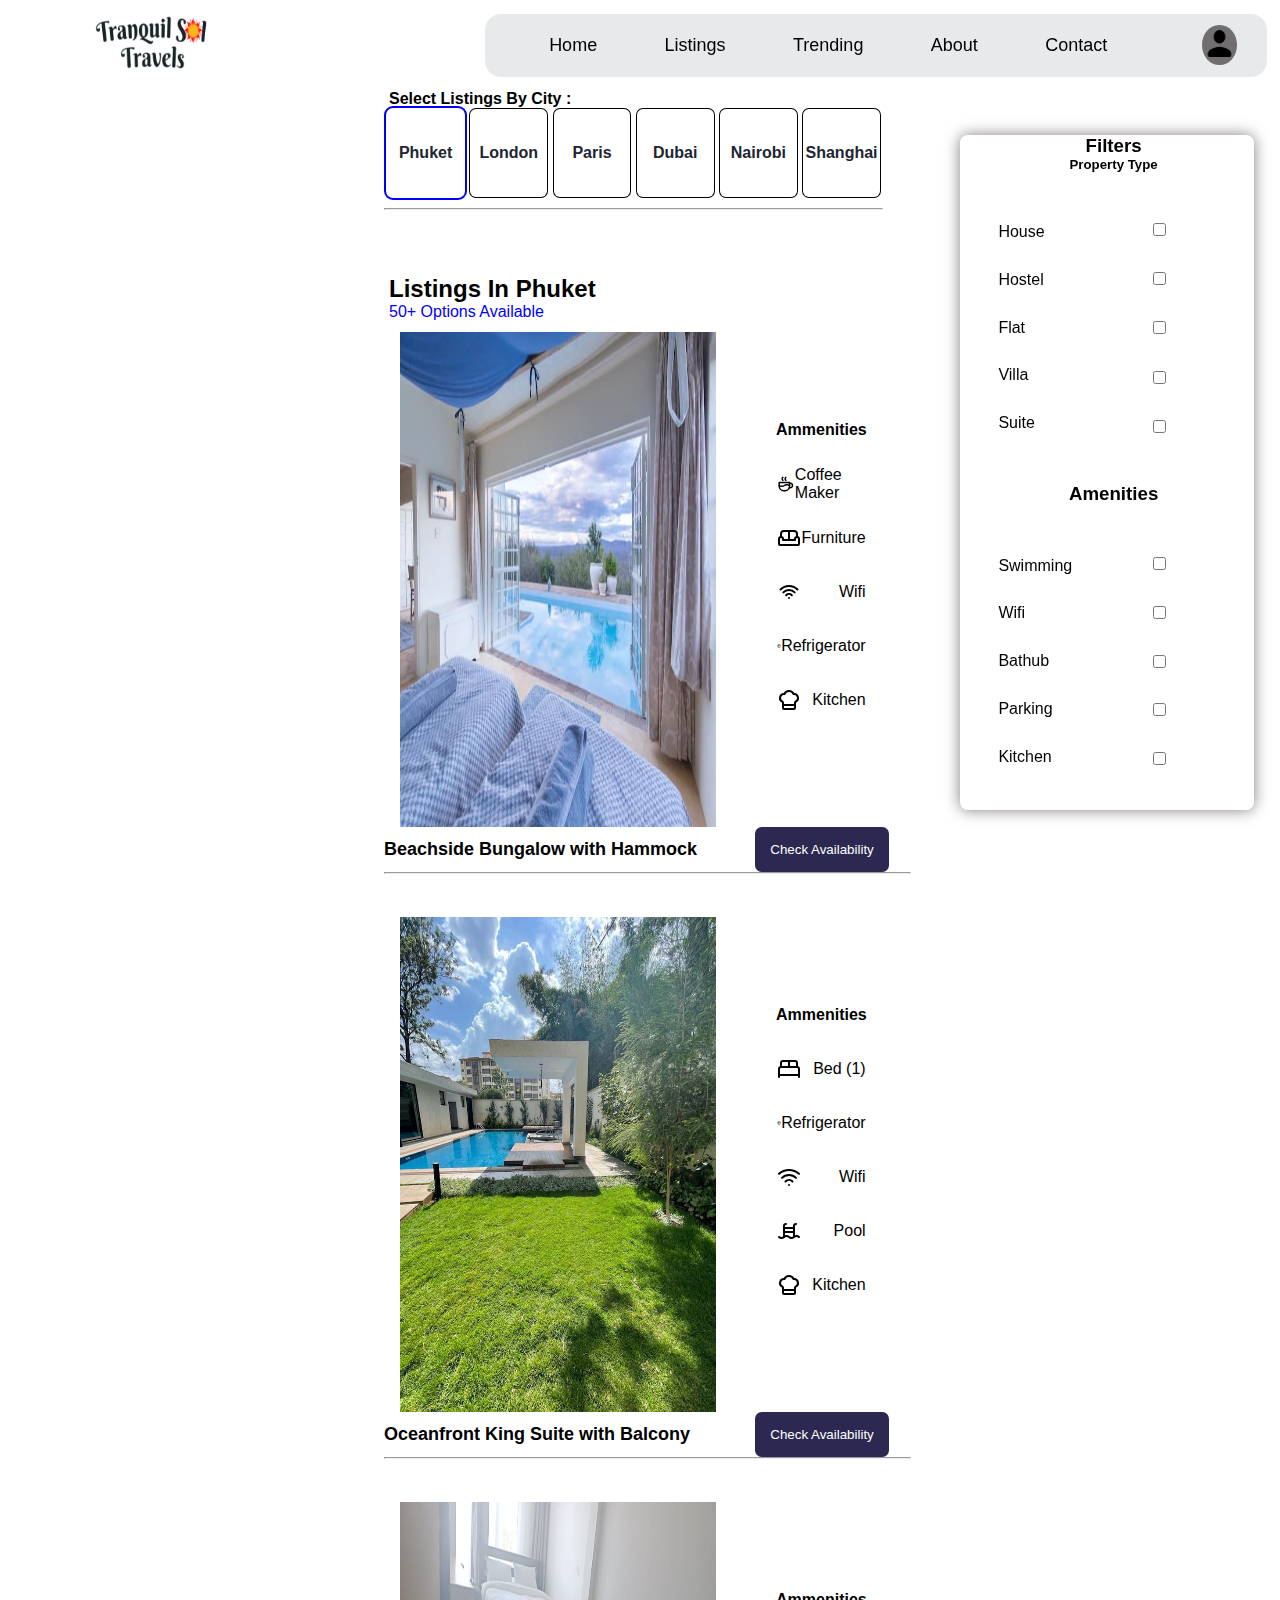
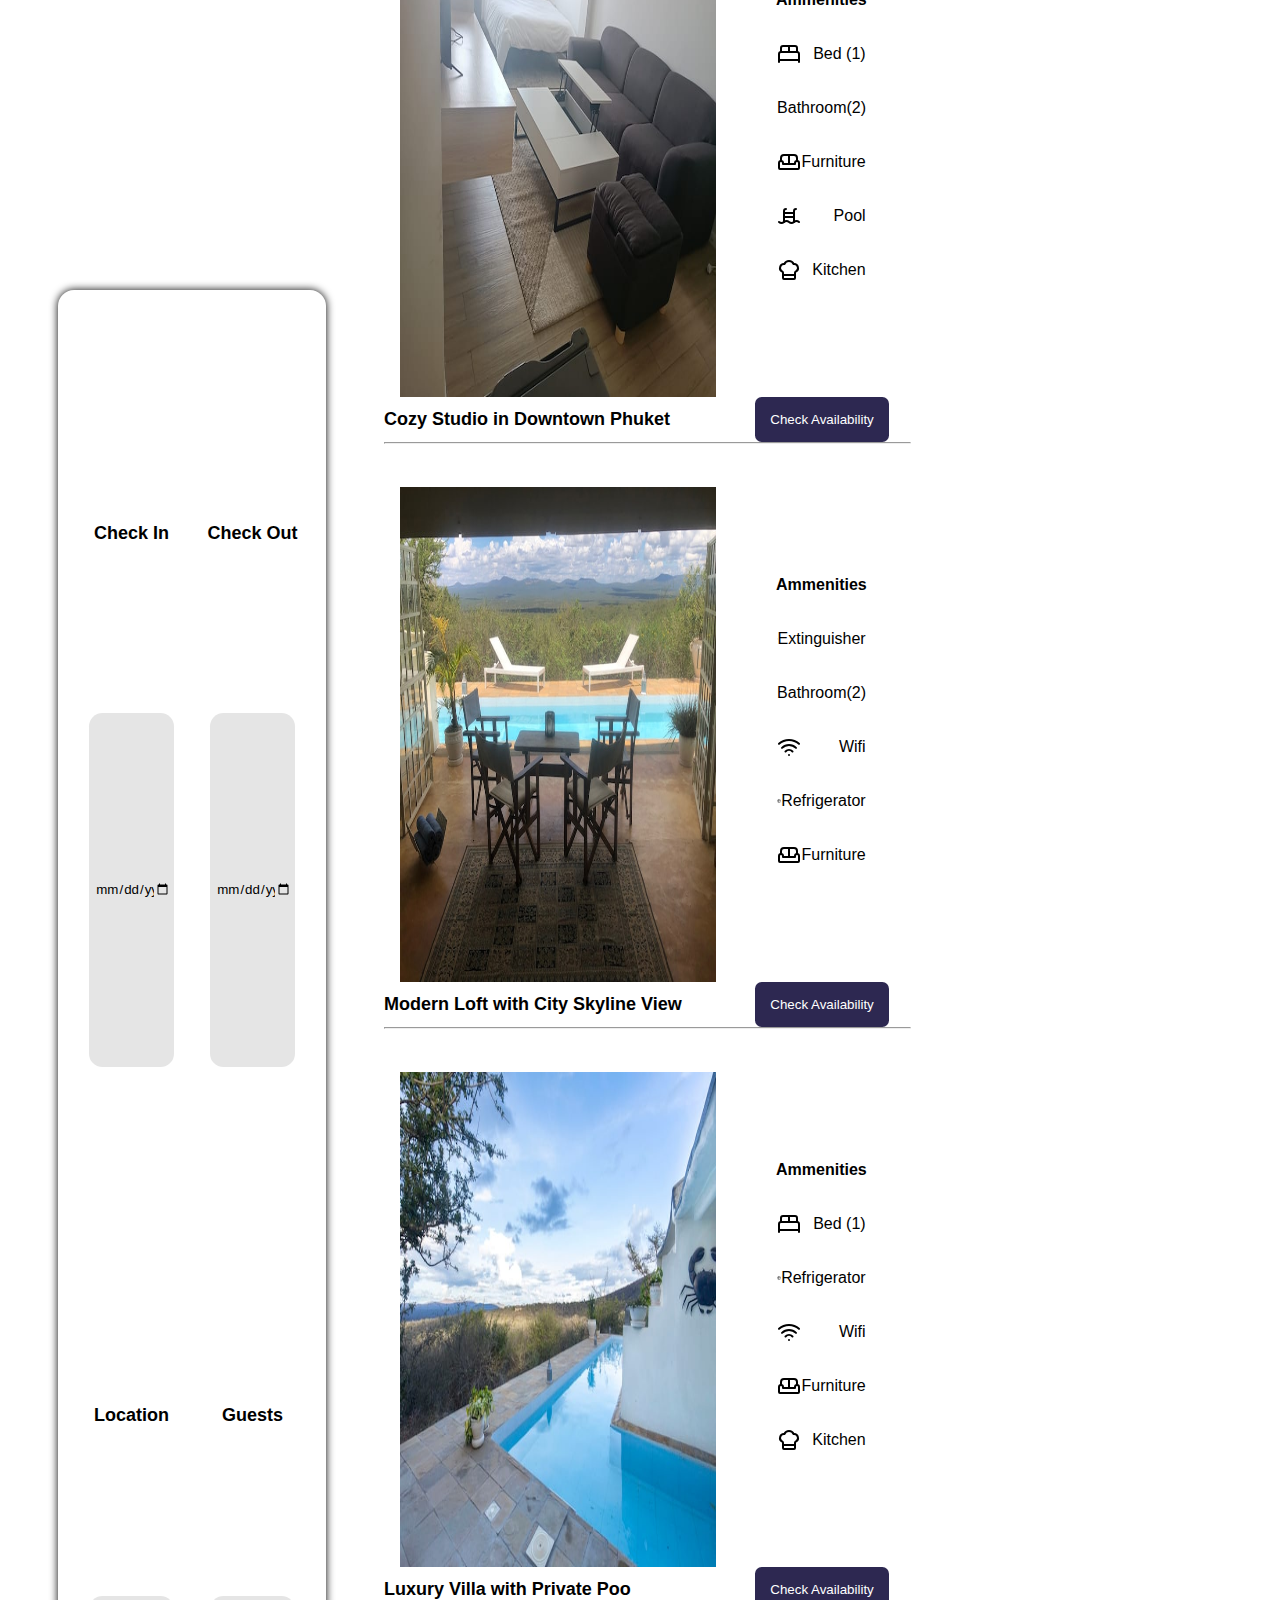
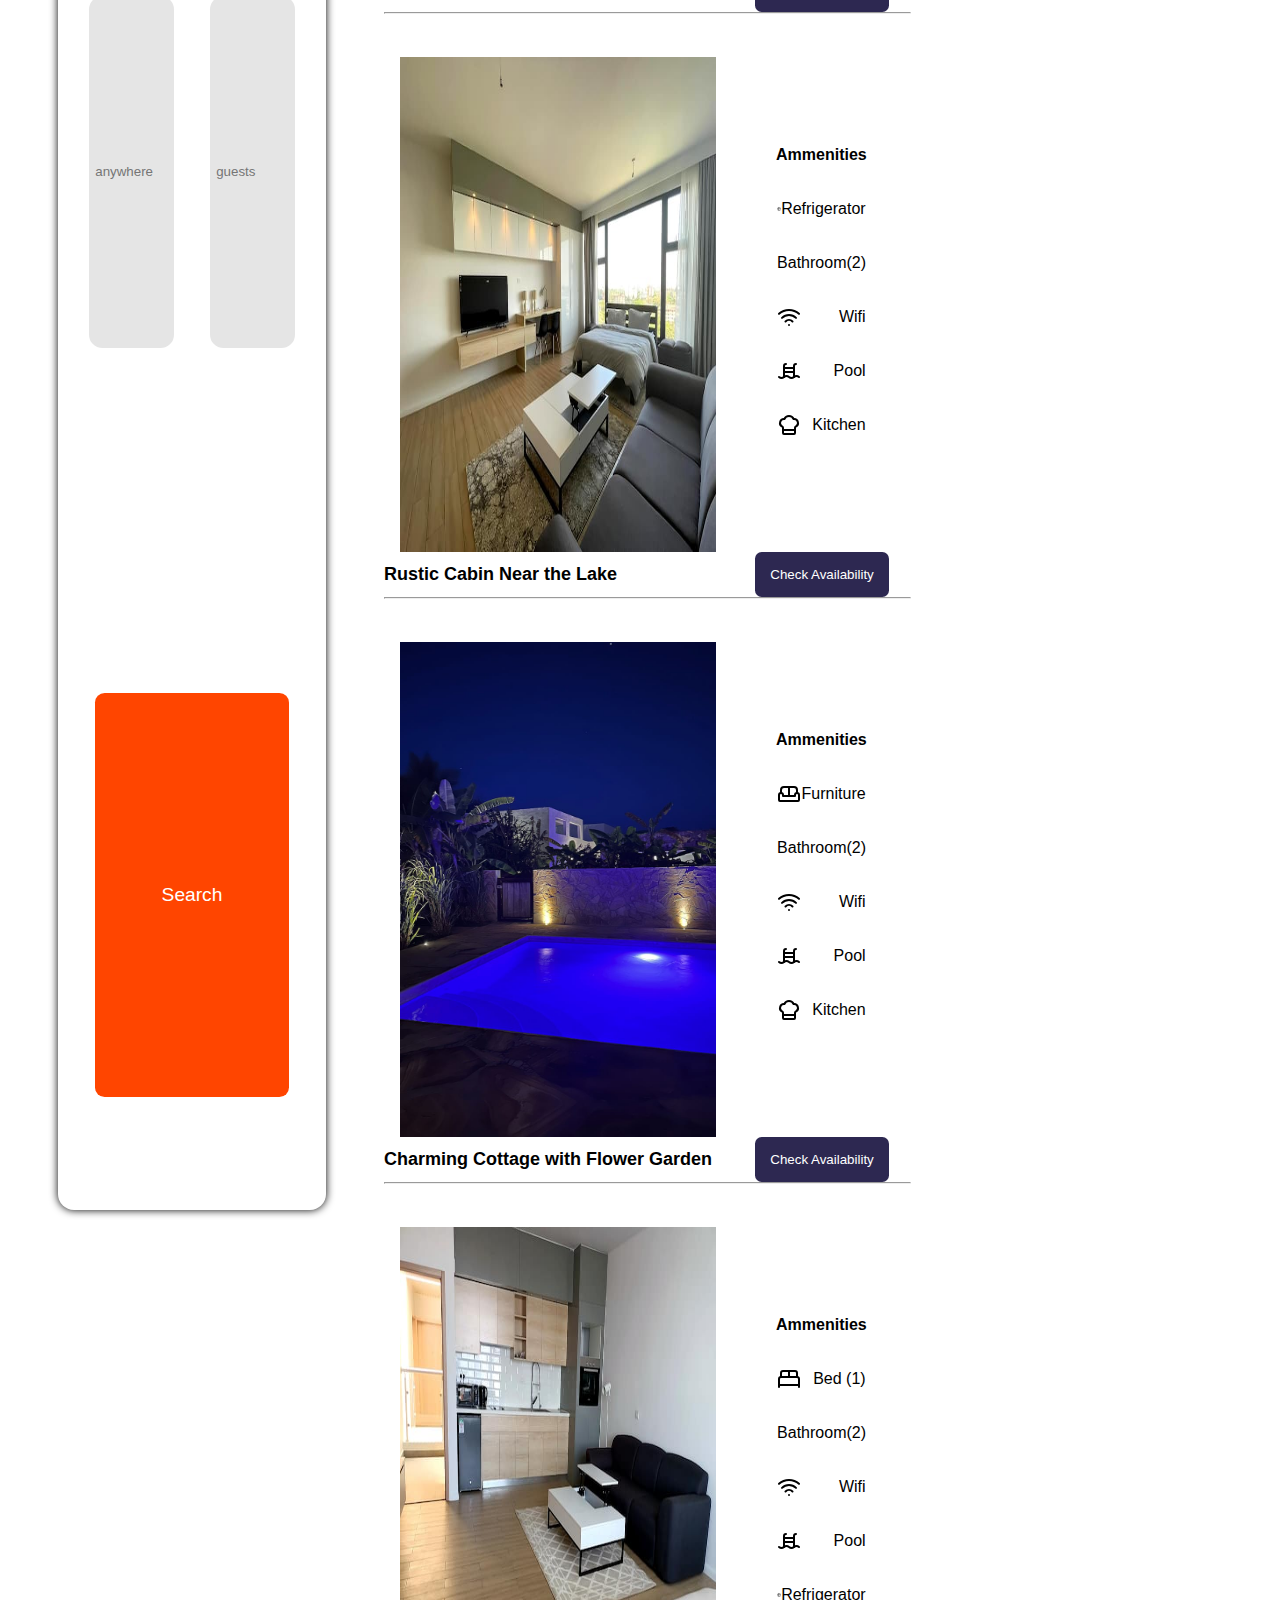
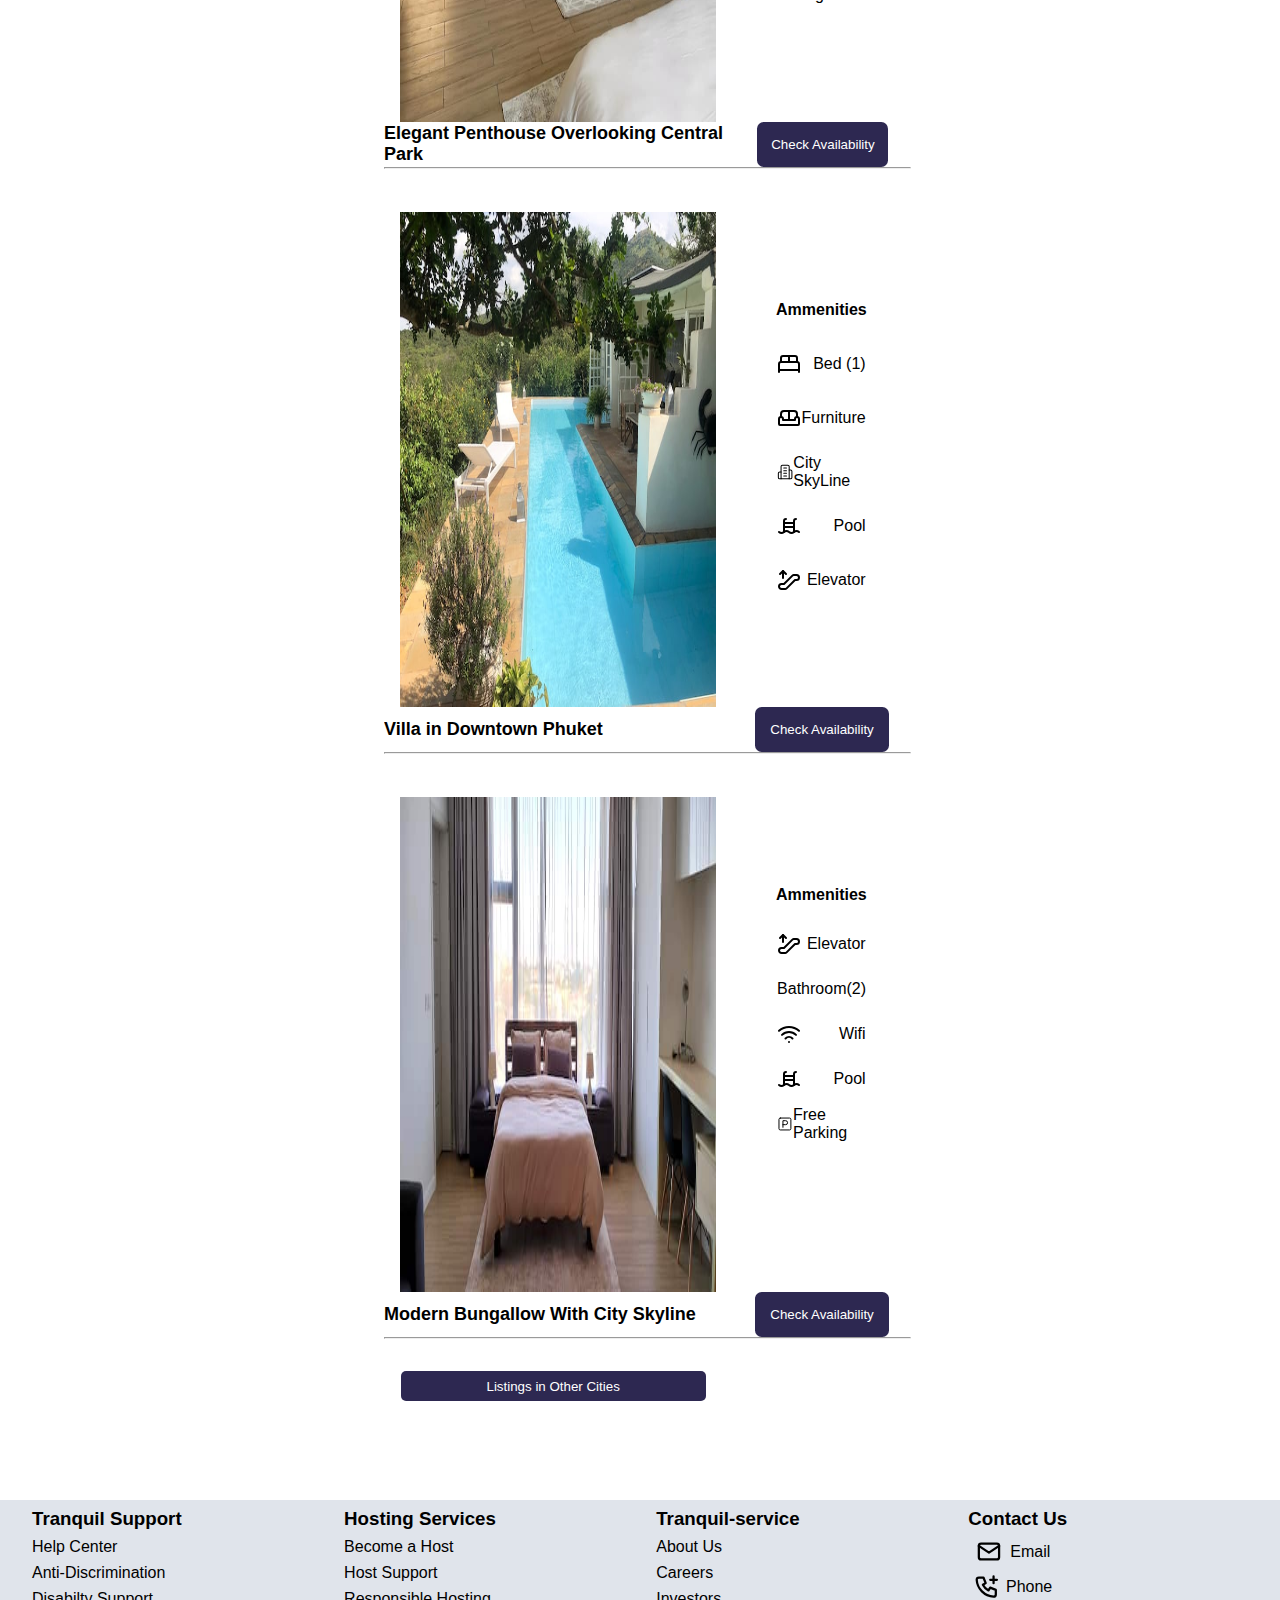
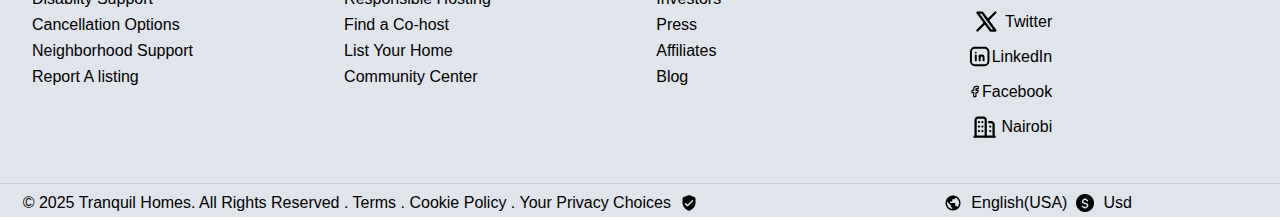
<file: houselisting.html>
<!DOCTYPE html>
<html lang="en">

<head>
    <meta charset="UTF-8">
    <meta name="viewport" content="width=device-width, initial-scale=1.0">
    <title>Houselisting</title>
    <link rel="stylesheet" href="style.css">
    <link rel="stylesheet" href="styleforhousedetails.css">
    <link rel="stylesheet" href="https://cdn.jsdelivr.net/npm/swiper@11/swiper-bundle.min.css" />
</head>

<body>
    <div class="house">

        <div class="navigation-bar">
            <div style="width: 15%; height: 80%; border-radius: 1em;" class="icon-logo">
                <img style="width: 100%;
                 height: 100%; backdrop-filter: blur(0.5em);" src="logo.png" alt="logo">
            </div>
            <div class="navigation-bar-information">
                <ul>
                    <li><a href="index.html">Home</a></li>
                    <li class="listing"><a href="#">Listings</a></li>
                    <li><a href="#trend">Trending</a></li>
                    <li><a href="#about">About</a></li>
                    <li><a href="#footer">Contact</a></li>
                </ul>
                <img src="user.png" alt="">
            </div>
        </div>
        <!-- houses page -->
        <div class="listcont">
            <div class="navigation-listing-bar-small">
                <div style="border-radius: 1em;" class="icon-logo-small">
                    <img src="logo.png" style="backdrop-filter: blur(0.5em);" alt="">
                </div>
                <div class="navigation-Buttons-small">
                    <svg onclick="openSearchBoxSm(event.target)" xmlns="http://www.w3.org/2000/svg" width="24"
                        height="24" viewBox="0 0 24 24" fill="none" stroke="currentColor" stroke-width="2"
                        stroke-linecap="round" stroke-linejoin="round"
                        class="icon icon-tabler icons-tabler-outline icon-tabler-search searchSvgImg">
                        <path stroke="none" d="M0 0h24v24H0z" fill="none" />
                        <path d="M10 10m-7 0a7 7 0 1 0 14 0a7 7 0 1 0 -14 0" />
                        <path d="M21 21l-6 -6" />
                    </svg>
                    <svg onclick="openFilterBox(event.target)" xmlns="http://www.w3.org/2000/svg" width="24" height="24"
                        viewBox="0 0 24 24" fill="none" stroke="currentColor" stroke-width="2" stroke-linecap="round"
                        stroke-linejoin="round"
                        class="icon icon-tabler icons-tabler-outline icon-tabler-sort-descending-2 filterSvg">
                        <path stroke="none" d="M0 0h24v24H0z" fill="none" />
                        <path
                            d="M5 5m0 .5a.5 .5 0 0 1 .5 -.5h4a.5 .5 0 0 1 .5 .5v4a.5 .5 0 0 1 -.5 .5h-4a.5 .5 0 0 1 -.5 -.5z" />
                        <path
                            d="M5 14m0 .5a.5 .5 0 0 1 .5 -.5h4a.5 .5 0 0 1 .5 .5v4a.5 .5 0 0 1 -.5 .5h-4a.5 .5 0 0 1 -.5 -.5z" />
                        <path d="M14 15l3 3l3 -3" />
                        <path d="M17 18v-12" />
                    </svg>
                    <a class="userListingSvgA" href="#">
                        <svg xmlns=" http://www.w3.org/2000/svg" width="24" height="24" viewBox="0 0 24 24"
                            fill="currentColor" class="icon icon-tabler icons-tabler-filled icon-tabler-user">
                            <path stroke="none" d="M0 0h24v24H0z" fill="none" />
                            <path d="M12 2a5 5 0 1 1 -5 5l.005 -.217a5 5 0 0 1 4.995 -4.783z" />
                            <path d="M14 14a5 5 0 0 1 5 5v1a2 2 0 0 1 -2 2h-10a2 2 0 0 1 -2 -2v-1a5 5 0 0 1 5 -5h4z" />
                        </svg>
                    </a>
                    <div class="hamburgerMenuContainer">
                        <svg class="hamburgerMenuSm" onclick="openMenuBar(event.target)"
                            xmlns="http://www.w3.org/2000/svg" width="24" height="24" viewBox="0 0 24 24" fill="none"
                            stroke="currentColor" stroke-width="2" stroke-linecap="round" stroke-linejoin="round"
                            class="icon icon-tabler icons-tabler-outline icon-tabler-menu-deep">
                            <path stroke="none" d="M0 0h24v24H0z" fill="none" />
                            <path d="M4 6h16" />
                            <path d="M7 12h13" />
                            <path d="M10 18h10" />
                        </svg>
                    </div>


                </div>
            </div>
            <div class="filter-container-small">
                <div class="right-col-content-sm">
                    <div class="heading">
                        <h3>Filters</h3>
                        <h5>Property Type</h5>
                    </div>
                    <div class="amenities-labels">
                        <div class="amen-right">
                            <label>House</label>
                            <label>Hostel</label>
                            <label>Flat</label>
                            <label>Villa</label>
                            <label>Suite</label>
                        </div>
                        <div class="amen-check">
                            <input type="checkbox">
                            <input type="checkbox">
                            <input type="checkbox">
                            <input type="checkbox">
                            <input type="checkbox">
                        </div>

                    </div>
                    <div class="heading">
                        <h3>Amenities</h3>
                    </div>
                    <div class="amenities-labels-bottom">
                        <div class="amen-right-bottom">
                            <label>Swimming</label>
                            <label>Wifi</label>
                            <label>Bathub</label>
                            <label>Parking</label>
                            <label>Kitchen</label>
                        </div>
                        <div class="amen-check-bottom">
                            <input type="checkbox">
                            <input type="checkbox">
                            <input type="checkbox">
                            <input type="checkbox">
                            <input type="checkbox">
                        </div>
                    </div>


                </div>
            </div>
            <div class="hero-left-column">
                <div class="find-a-place-container">
                    <div class="upper-find-place-information">
                        <div class="find-place-check-in">
                            <h4>Check In</h4>
                            <input type="date" placeholder="anyday" class="find-place-check-input">
                        </div>
                        <div class="find-place-check-in">
                            <h4>Check Out</h4>
                            <input type="date" placeholder="anyday" class="find-place-check-input">
                        </div>
                        <div class="find-place-check-in">
                            <h4>Location</h4>
                            <input type="text" placeholder="anywhere" class="find-place-check-input">
                        </div>
                        <div class="find-place-check-in">
                            <h4>Guests</h4>
                            <input type="number" max="10" min="1" placeholder="guests" class="find-place-check-input">
                        </div>
                    </div>
                    <div class="search-place-button-container">
                        <button>Search</button>
                    </div>
                </div>
            </div>
            <div class="menu-infromation-sm">
                <ul>
                    <li><a href="index.html">Home</a></li>
                    <li class="listing"><a href="#" class="listingLinkSm">Listings</a></li>
                    <li><a href="#trend">Trending</a></li>
                    <li><a href="#about">About</a></li>
                    <li><a href="#footer">Contact</a></li>
                </ul>
            </div>
            <div id="left-column" class="left-col">
                <div id="othercities">
                    <h4
                        style="font-family: 'Lucida Sans', 'Lucida Sans Regular', 'Lucida Grande', 'Lucida Sans Unicode', Geneva, Verdana, sans-serif; margin-left: 5px;">
                        Select Listings By City :
                    </h4>
                    <div class="btns">
                        <button id="phuket" onclick="phuFunc()">Phuket</button>
                        <button id="london" onclick="lonFunc()">London</button>
                        <button id="paris" onclick="parFunc()">Paris</button>
                        <button id="dubai" onclick="dubFunc()">Dubai</button>
                        <button id="nairobi" onclick="naiFunc()">Nairobi</button>
                        <button id="shanghai" onclick="shaFunc()">Shanghai</button>
                    </div>
                    <hr>
                </div>
                <h2 id="headingTitle"
                    style="margin-top: 5px; transition: ease-in-out; font-family: 'Lucida Sans', 'Lucida Sans Regular', 'Lucida Grande', 'Lucida Sans Unicode', Geneva, Verdana, sans-serif;  margin-left: 5px;">
                    Listings in Phuket</h2>
                <p style="margin-left: 5px; color: blue;" id="optionsPTag">50+ Options Available</p>

                <!-- HOUSE DETAILS AND INFO -->
                <!-- Phuket info -->
                <div id="info">
                    <div class="house-list1">
                        <div class="hovertext">
                            <h2>Available Now In Phuket</h2>
                            <button>Reserve</button>
                        </div>
                        <div class="imgam">
                            <img class="house-image-One" src="img/img20.jpg">
                            <div class="description">
                                <h4>Ammenities</h4>
                                <div class="ptags">
                                    <p class="amenityOne"><svg xmlns="http://www.w3.org/2000/svg" width="24" height="24"
                                            viewBox="0 0 24 24" fill="none" stroke="currentColor" stroke-width="2"
                                            stroke-linecap="round" stroke-linejoin="round"
                                            class="icon icon-tabler icons-tabler-outline icon-tabler-coffee">
                                            <path stroke="none" d="M0 0h24v24H0z" fill="none" />
                                            <path
                                                d="M3 14c.83 .642 2.077 1.017 3.5 1c1.423 .017 2.67 -.358 3.5 -1c.83 -.642 2.077 -1.017 3.5 -1c1.423 -.017 2.67 .358 3.5 1" />
                                            <path d="M8 3a2.4 2.4 0 0 0 -1 2a2.4 2.4 0 0 0 1 2" />
                                            <path d="M12 3a2.4 2.4 0 0 0 -1 2a2.4 2.4 0 0 0 1 2" />
                                            <path d="M3 10h14v5a6 6 0 0 1 -6 6h-2a6 6 0 0 1 -6 -6v-5z" />
                                            <path d="M16.746 16.726a3 3 0 1 0 .252 -5.555" />
                                        </svg>Coffee</p>
                                    <p class="amenityTwo"><svg xmlns="http://www.w3.org/2000/svg" width="24" height="24"
                                            viewBox="0 0 24 24" fill="none" stroke="currentColor" stroke-width="2"
                                            stroke-linecap="round" stroke-linejoin="round"
                                            class="icon icon-tabler icons-tabler-outline icon-tabler-sofa">
                                            <path stroke="none" d="M0 0h24v24H0z" fill="none" />
                                            <path
                                                d="M4 11a2 2 0 0 1 2 2v1h12v-1a2 2 0 1 1 4 0v5a1 1 0 0 1 -1 1h-18a1 1 0 0 1 -1 -1v-5a2 2 0 0 1 2 -2z" />
                                            <path d="M4 11v-3a3 3 0 0 1 3 -3h10a3 3 0 0 1 3 3v3" />
                                            <path d="M12 5v9" />
                                        </svg>Furniture</p>
                                    <p class="amenityFive"><svg xmlns="http://www.w3.org/2000/svg" width="24"
                                            height="24" viewBox="0 0 24 24" fill="none" stroke="currentColor"
                                            stroke-width="2" stroke-linecap="round" stroke-linejoin="round"
                                            class="lucide lucide-wifi-icon lucide-wifi">
                                            <path d="M12 20h.01" />
                                            <path d="M2 8.82a15 15 0 0 1 20 0" />
                                            <path d="M5 12.859a10 10 0 0 1 14 0" />
                                            <path d="M8.5 16.429a5 5 0 0 1 7 0" />
                                        </svg>Wifi</p>
                                    <p><svg xmlns="http://www.w3.org/2000/svg" width="24" height="24"
                                            viewBox="0 0 24 24" fill="none" stroke="currentColor" stroke-width="2"
                                            stroke-linecap="round" stroke-linejoin="round"
                                            class="icon icon-tabler icons-tabler-outline icon-tabler-fridge">
                                            <path stroke="none" d="M0 0h24v24H0z" fill="none" />
                                            <path
                                                d="M5 3m0 2a2 2 0 0 1 2 -2h10a2 2 0 0 1 2 2v14a2 2 0 0 1 -2 2h-10a2 2 0 0 1 -2 -2z" />
                                            <path d="M5 10h14" />
                                            <path d="M9 13v3" />
                                            <path d="M9 6v1" />
                                        </svg>Refrigerator</p>
                                    <p class="filtertest kitchen"><svg xmlns="http://www.w3.org/2000/svg" width="24"
                                            height="24" viewBox="0 0 24 24" fill="none" stroke="currentColor"
                                            stroke-width="2" stroke-linecap="round" stroke-linejoin="round"
                                            class="lucide lucide-chef-hat-icon lucide-chef-hat">
                                            <path
                                                d="M17 21a1 1 0 0 0 1-1v-5.35c0-.457.316-.844.727-1.041a4 4 0 0 0-2.134-7.589 5 5 0 0 0-9.186 0 4 4 0 0 0-2.134 7.588c.411.198.727.585.727 1.041V20a1 1 0 0 0 1 1Z" />
                                            <path d="M6 17h12" />
                                        </svg>Kitchen</p>


                                </div>
                            </div>
                        </div>
                        <div class="name">
                            <h2 class="house-name-one">Bungalow with Hammock</h2>
                            <a href="house1.html"><button class="button-listing-one" onclick="viewDetailsByIndex(0)">
                                    Check
                                    Availability
                                </button></a>
                        </div>
                        <hr>
                    </div>
                    <!-- Second listing -->
                    <div class="house-list1 ptest">
                        <div class="hovertext">
                            <h2>Available Now In Phuket</h2>
                            <button>Reserve</button>
                        </div>
                        <div class="imgam">
                            <img class="house-image-Two" src="img/img2.jpeg">
                            <div class="description">
                                <h4>Ammenities</h4>
                                <div class="ptags">
                                    <p><svg xmlns="http://www.w3.org/2000/svg" width="24" height="24"
                                            viewBox="0 0 24 24" fill="none" stroke="currentColor" stroke-width="2"
                                            stroke-linecap="round" stroke-linejoin="round"
                                            class="lucide lucide-bed-double-icon lucide-bed-double">
                                            <path d="M2 20v-8a2 2 0 0 1 2-2h16a2 2 0 0 1 2 2v8" />
                                            <path d="M4 10V6a2 2 0 0 1 2-2h12a2 2 0 0 1 2 2v4" />
                                            <path d="M12 4v6" />
                                            <path d="M2 18h20" />
                                        </svg> Bed (1)</p>
                                    <p class="three"><svg xmlns="http://www.w3.org/2000/svg" width="24" height="24"
                                            viewBox="0 0 24 24" fill="none" stroke="currentColor" stroke-width="2"
                                            stroke-linecap="round" stroke-linejoin="round"
                                            class="icon icon-tabler icons-tabler-outline icon-tabler-fridge">
                                            <path stroke="none" d="M0 0h24v24H0z" fill="none" />
                                            <path
                                                d="M5 3m0 2a2 2 0 0 1 2 -2h10a2 2 0 0 1 2 2v14a2 2 0 0 1 -2 2h-10a2 2 0 0 1 -2 -2z" />
                                            <path d="M5 10h14" />
                                            <path d="M9 13v3" />
                                            <path d="M9 6v1" />
                                        </svg>Refrigerator</p>
                                    <p class="amenityThree"><svg xmlns="http://www.w3.org/2000/svg" width="24"
                                            height="24" viewBox="0 0 24 24" fill="none" stroke="currentColor"
                                            stroke-width="2" stroke-linecap="round" stroke-linejoin="round"
                                            class="lucide lucide-wifi-icon lucide-wifi">
                                            <path d="M12 20h.01" />
                                            <path d="M2 8.82a15 15 0 0 1 20 0" />
                                            <path d="M5 12.859a10 10 0 0 1 14 0" />
                                            <path d="M8.5 16.429a5 5 0 0 1 7 0" />
                                        </svg>Wifi</p>
                                    <p><svg xmlns="http://www.w3.org/2000/svg" width="24" height="24"
                                            viewBox="0 0 24 24" fill="none" stroke="currentColor" stroke-width="2"
                                            stroke-linecap="round" stroke-linejoin="round"
                                            class="lucide lucide-waves-ladder-icon lucide-waves-ladder">
                                            <path d="M19 5a2 2 0 0 0-2 2v11" />
                                            <path
                                                d="M2 18c.6.5 1.2 1 2.5 1 2.5 0 2.5-2 5-2 2.6 0 2.4 2 5 2 2.5 0 2.5-2 5-2 1.3 0 1.9.5 2.5 1" />
                                            <path d="M7 13h10" />
                                            <path d="M7 9h10" />
                                            <path d="M9 5a2 2 0 0 0-2 2v11" />
                                        </svg>Pool</p>
                                    <p class="filtertest"><svg xmlns="http://www.w3.org/2000/svg" width="24" height="24"
                                            viewBox="0 0 24 24" fill="none" stroke="currentColor" stroke-width="2"
                                            stroke-linecap="round" stroke-linejoin="round"
                                            class="lucide lucide-chef-hat-icon lucide-chef-hat">
                                            <path
                                                d="M17 21a1 1 0 0 0 1-1v-5.35c0-.457.316-.844.727-1.041a4 4 0 0 0-2.134-7.589 5 5 0 0 0-9.186 0 4 4 0 0 0-2.134 7.588c.411.198.727.585.727 1.041V20a1 1 0 0 0 1 1Z" />
                                            <path d="M6 17h12" />
                                        </svg>Kitchen</p>


                                </div>
                            </div>
                        </div>
                        <div class="name">
                            <h2 class="house-name-two">Oceanfront King Suite with Balcony</h2>
                            <a href="house1.html"><button class="button-listing-two" onclick="viewDetailsByIndex(1)">
                                    Check Availability
                                </button></a>
                        </div>
                        <hr>
                    </div>

                    <!-- third listing -->
                    <div class="house-list1 ptest">
                        <div class="hovertext">
                            <h2>Available Now In Phuket</h2>
                            <button>Reserve</button>
                        </div>
                        <div class="imgam">
                            <img class="house-image-Three" src="img/img3.jpeg">
                            <div class="description">
                                <h4>Ammenities</h4>
                                <div class="ptags">
                                    <p class="amenityFour"><svg xmlns="http://www.w3.org/2000/svg" width="24"
                                            height="24" viewBox="0 0 24 24" fill="none" stroke="currentColor"
                                            stroke-width="2" stroke-linecap="round" stroke-linejoin="round"
                                            class="lucide lucide-bed-double-icon lucide-bed-double">
                                            <path d="M2 20v-8a2 2 0 0 1 2-2h16a2 2 0 0 1 2 2v8" />
                                            <path d="M4 10V6a2 2 0 0 1 2-2h12a2 2 0 0 1 2 2v4" />
                                            <path d="M12 4v6" />
                                            <path d="M2 18h20" />
                                        </svg> Bed (1)</p>
                                    <p><svg xmlns="http://www.w3.org/2000/svg" width="24" height="24"
                                            viewBox="0 0 24 24" fill="none" stroke="currentColor" stroke-width="2"
                                            stroke-linecap="round" stroke-linejoin="round"
                                            class="lucide lucide-shower-head-icon lucide-shower-head">
                                            <path d="m4 4 2.5 2.5" />
                                            <path d="M13.5 6.5a4.95 4.95 0 0 0-7 7" />
                                            <path d="M15 5 5 15" />
                                            <path d="M14 17v.01" />
                                            <path d="M10 16v.01" />
                                            <path d="M13 13v.01" />
                                            <path d="M16 10v.01" />
                                            <path d="M11 20v.01" />
                                            <path d="M17 14v.01" />
                                            <path d="M20 11v.01" />
                                        </svg>Bathroom(2)</p>
                                    <p><svg xmlns="http://www.w3.org/2000/svg" width="24" height="24"
                                            viewBox="0 0 24 24" fill="none" stroke="currentColor" stroke-width="2"
                                            stroke-linecap="round" stroke-linejoin="round"
                                            class="icon icon-tabler icons-tabler-outline icon-tabler-sofa">
                                            <path stroke="none" d="M0 0h24v24H0z" fill="none" />
                                            <path
                                                d="M4 11a2 2 0 0 1 2 2v1h12v-1a2 2 0 1 1 4 0v5a1 1 0 0 1 -1 1h-18a1 1 0 0 1 -1 -1v-5a2 2 0 0 1 2 -2z" />
                                            <path d="M4 11v-3a3 3 0 0 1 3 -3h10a3 3 0 0 1 3 3v3" />
                                            <path d="M12 5v9" />
                                        </svg>Furniture</p>
                                    <p><svg xmlns="http://www.w3.org/2000/svg" width="24" height="24"
                                            viewBox="0 0 24 24" fill="none" stroke="currentColor" stroke-width="2"
                                            stroke-linecap="round" stroke-linejoin="round"
                                            class="lucide lucide-waves-ladder-icon lucide-waves-ladder">
                                            <path d="M19 5a2 2 0 0 0-2 2v11" />
                                            <path
                                                d="M2 18c.6.5 1.2 1 2.5 1 2.5 0 2.5-2 5-2 2.6 0 2.4 2 5 2 2.5 0 2.5-2 5-2 1.3 0 1.9.5 2.5 1" />
                                            <path d="M7 13h10" />
                                            <path d="M7 9h10" />
                                            <path d="M9 5a2 2 0 0 0-2 2v11" />
                                        </svg>Pool</p>
                                    <p class="filtertest kitchen"><svg xmlns="http://www.w3.org/2000/svg" width="24"
                                            height="24" viewBox="0 0 24 24" fill="none" stroke="currentColor"
                                            stroke-width="2" stroke-linecap="round" stroke-linejoin="round"
                                            class="lucide lucide-chef-hat-icon lucide-chef-hat">
                                            <path
                                                d="M17 21a1 1 0 0 0 1-1v-5.35c0-.457.316-.844.727-1.041a4 4 0 0 0-2.134-7.589 5 5 0 0 0-9.186 0 4 4 0 0 0-2.134 7.588c.411.198.727.585.727 1.041V20a1 1 0 0 0 1 1Z" />
                                            <path d="M6 17h12" />
                                        </svg>Kitchen</p>


                                </div>
                            </div>
                        </div>
                        <div class="name">
                            <h2 class="house-name-three">Cozy Studio in Downtown Phuket</h2>
                            <a href="house1.html"><button class="button-listing-three" onclick="viewDetailsByIndex(2)">
                                    Check Availability
                                </button></a>
                        </div>
                        <hr>
                    </div>
                    <!-- fourth listing -->
                    <div class="house-list1">
                        <div class="hovertext">
                            <h2>Available Now In Phuket</h2>
                            <button>Reserve</button>
                        </div>
                        <div class="imgam">
                            <img class="house-image-Four" src="img/img4.jpeg">
                            <div class="description">
                                <h4>Ammenities</h4>
                                <div class="ptags">
                                    <p><svg xmlns="http://www.w3.org/2000/svg" width="24" height="24"
                                            viewBox="0 0 24 24" fill="none" stroke="currentColor" stroke-width="2"
                                            stroke-linecap="round" stroke-linejoin="round"
                                            class="icon icon-tabler icons-tabler-outline icon-tabler-fire-extinguisher">
                                            <path stroke="none" d="M0 0h24v24H0z" fill="none" />
                                            <path
                                                d="M12 7a4 4 0 0 1 4 4v9a1 1 0 0 1 -1 1h-6a1 1 0 0 1 -1 -1v-9a4 4 0 0 1 4 -4z" />
                                            <path d="M9 16h6" />
                                            <path d="M12 7v-3" />
                                            <path d="M16 5l-4 -1l4 -1" />
                                            <path d="M12 4h-3a3 3 0 0 0 -3 3" />
                                        </svg> Extinguisher</p>
                                    <p><svg xmlns="http://www.w3.org/2000/svg" width="24" height="24"
                                            viewBox="0 0 24 24" fill="none" stroke="currentColor" stroke-width="2"
                                            stroke-linecap="round" stroke-linejoin="round"
                                            class="lucide lucide-shower-head-icon lucide-shower-head">
                                            <path d="m4 4 2.5 2.5" />
                                            <path d="M13.5 6.5a4.95 4.95 0 0 0-7 7" />
                                            <path d="M15 5 5 15" />
                                            <path d="M14 17v.01" />
                                            <path d="M10 16v.01" />
                                            <path d="M13 13v.01" />
                                            <path d="M16 10v.01" />
                                            <path d="M11 20v.01" />
                                            <path d="M17 14v.01" />
                                            <path d="M20 11v.01" />
                                        </svg>Bathroom(2)</p>
                                    <p><svg xmlns="http://www.w3.org/2000/svg" width="24" height="24"
                                            viewBox="0 0 24 24" fill="none" stroke="currentColor" stroke-width="2"
                                            stroke-linecap="round" stroke-linejoin="round"
                                            class="lucide lucide-wifi-icon lucide-wifi">
                                            <path d="M12 20h.01" />
                                            <path d="M2 8.82a15 15 0 0 1 20 0" />
                                            <path d="M5 12.859a10 10 0 0 1 14 0" />
                                            <path d="M8.5 16.429a5 5 0 0 1 7 0" />
                                        </svg>Wifi</p>
                                    <p><svg xmlns="http://www.w3.org/2000/svg" width="24" height="24"
                                            viewBox="0 0 24 24" fill="none" stroke="currentColor" stroke-width="2"
                                            stroke-linecap="round" stroke-linejoin="round"
                                            class="icon icon-tabler icons-tabler-outline icon-tabler-fridge">
                                            <path stroke="none" d="M0 0h24v24H0z" fill="none" />
                                            <path
                                                d="M5 3m0 2a2 2 0 0 1 2 -2h10a2 2 0 0 1 2 2v14a2 2 0 0 1 -2 2h-10a2 2 0 0 1 -2 -2z" />
                                            <path d="M5 10h14" />
                                            <path d="M9 13v3" />
                                            <path d="M9 6v1" />
                                        </svg>Refrigerator</p>
                                    <p><svg xmlns="http://www.w3.org/2000/svg" width="24" height="24"
                                            viewBox="0 0 24 24" fill="none" stroke="currentColor" stroke-width="2"
                                            stroke-linecap="round" stroke-linejoin="round"
                                            class="icon icon-tabler icons-tabler-outline icon-tabler-sofa">
                                            <path stroke="none" d="M0 0h24v24H0z" fill="none" />
                                            <path
                                                d="M4 11a2 2 0 0 1 2 2v1h12v-1a2 2 0 1 1 4 0v5a1 1 0 0 1 -1 1h-18a1 1 0 0 1 -1 -1v-5a2 2 0 0 1 2 -2z" />
                                            <path d="M4 11v-3a3 3 0 0 1 3 -3h10a3 3 0 0 1 3 3v3" />
                                            <path d="M12 5v9" />
                                        </svg>Furniture</p>


                                </div>
                            </div>
                        </div>
                        <div class="name">
                            <h2 class="house-name-four">Modern Loft with City Skyline View</h2>
                            <a href="house1.html"><button class="button-listing-four" onclick="viewDetailsByIndex(3)">
                                    Check
                                    Availability</button></a>
                        </div>
                        <hr>
                    </div>
                    <!-- fifth listing -->
                    <div class="house-list1">
                        <div class="hovertext">
                            <h2>Available Now In Phuket</h2>
                            <button>Reserve</button>
                        </div>
                        <div class="imgam">
                            <img class="house-image-Five" src="img/img5.jpg">
                            <div class="description">
                                <h4>Ammenities</h4>
                                <div class="ptags">
                                    <p><svg xmlns="http://www.w3.org/2000/svg" width="24" height="24"
                                            viewBox="0 0 24 24" fill="none" stroke="currentColor" stroke-width="2"
                                            stroke-linecap="round" stroke-linejoin="round"
                                            class="lucide lucide-bed-double-icon lucide-bed-double">
                                            <path d="M2 20v-8a2 2 0 0 1 2-2h16a2 2 0 0 1 2 2v8" />
                                            <path d="M4 10V6a2 2 0 0 1 2-2h12a2 2 0 0 1 2 2v4" />
                                            <path d="M12 4v6" />
                                            <path d="M2 18h20" />
                                        </svg> Bed (1)</p>
                                    <p><svg xmlns="http://www.w3.org/2000/svg" width="24" height="24"
                                            viewBox="0 0 24 24" fill="none" stroke="currentColor" stroke-width="2"
                                            stroke-linecap="round" stroke-linejoin="round"
                                            class="icon icon-tabler icons-tabler-outline icon-tabler-fridge">
                                            <path stroke="none" d="M0 0h24v24H0z" fill="none" />
                                            <path
                                                d="M5 3m0 2a2 2 0 0 1 2 -2h10a2 2 0 0 1 2 2v14a2 2 0 0 1 -2 2h-10a2 2 0 0 1 -2 -2z" />
                                            <path d="M5 10h14" />
                                            <path d="M9 13v3" />
                                            <path d="M9 6v1" />
                                        </svg>Refrigerator</p>
                                    <p><svg xmlns="http://www.w3.org/2000/svg" width="24" height="24"
                                            viewBox="0 0 24 24" fill="none" stroke="currentColor" stroke-width="2"
                                            stroke-linecap="round" stroke-linejoin="round"
                                            class="lucide lucide-wifi-icon lucide-wifi">
                                            <path d="M12 20h.01" />
                                            <path d="M2 8.82a15 15 0 0 1 20 0" />
                                            <path d="M5 12.859a10 10 0 0 1 14 0" />
                                            <path d="M8.5 16.429a5 5 0 0 1 7 0" />
                                        </svg>Wifi</p>
                                    <p><svg xmlns="http://www.w3.org/2000/svg" width="24" height="24"
                                            viewBox="0 0 24 24" fill="none" stroke="currentColor" stroke-width="2"
                                            stroke-linecap="round" stroke-linejoin="round"
                                            class="icon icon-tabler icons-tabler-outline icon-tabler-sofa">
                                            <path stroke="none" d="M0 0h24v24H0z" fill="none" />
                                            <path
                                                d="M4 11a2 2 0 0 1 2 2v1h12v-1a2 2 0 1 1 4 0v5a1 1 0 0 1 -1 1h-18a1 1 0 0 1 -1 -1v-5a2 2 0 0 1 2 -2z" />
                                            <path d="M4 11v-3a3 3 0 0 1 3 -3h10a3 3 0 0 1 3 3v3" />
                                            <path d="M12 5v9" />
                                        </svg>Furniture</p>
                                    <p><svg xmlns="http://www.w3.org/2000/svg" width="24" height="24"
                                            viewBox="0 0 24 24" fill="none" stroke="currentColor" stroke-width="2"
                                            stroke-linecap="round" stroke-linejoin="round"
                                            class="lucide lucide-chef-hat-icon lucide-chef-hat">
                                            <path
                                                d="M17 21a1 1 0 0 0 1-1v-5.35c0-.457.316-.844.727-1.041a4 4 0 0 0-2.134-7.589 5 5 0 0 0-9.186 0 4 4 0 0 0-2.134 7.588c.411.198.727.585.727 1.041V20a1 1 0 0 0 1 1Z" />
                                            <path d="M6 17h12" />
                                        </svg>Kitchen</p>


                                </div>
                            </div>
                        </div>
                        <div class="name">
                            <h2 class="house-name-five">Luxury Villa with Private Poo</h2>
                            <a href="house1.html"><button class="button-listing-five" onclick="viewDetailsByIndex(4)">
                                    Check Availability
                                </button></a>
                        </div>
                        <hr>
                    </div>
                    <!-- sixth listing -->
                    <div class="house-list1">
                        <div class="hovertext">
                            <h2>Available Now In Phuket</h2>
                            <button>Reserve</button>
                        </div>
                        <div class="imgam">
                            <img class="house-image-Six" src="img/img6.jpeg">
                            <div class="description">
                                <h4>Ammenities</h4>
                                <div class="ptags">
                                    <p><svg xmlns="http://www.w3.org/2000/svg" width="24" height="24"
                                            viewBox="0 0 24 24" fill="none" stroke="currentColor" stroke-width="2"
                                            stroke-linecap="round" stroke-linejoin="round"
                                            class="icon icon-tabler icons-tabler-outline icon-tabler-fridge">
                                            <path stroke="none" d="M0 0h24v24H0z" fill="none" />
                                            <path
                                                d="M5 3m0 2a2 2 0 0 1 2 -2h10a2 2 0 0 1 2 2v14a2 2 0 0 1 -2 2h-10a2 2 0 0 1 -2 -2z" />
                                            <path d="M5 10h14" />
                                            <path d="M9 13v3" />
                                            <path d="M9 6v1" />
                                        </svg>Refrigerator</p>
                                    <p><svg xmlns="http://www.w3.org/2000/svg" width="24" height="24"
                                            viewBox="0 0 24 24" fill="none" stroke="currentColor" stroke-width="2"
                                            stroke-linecap="round" stroke-linejoin="round"
                                            class="lucide lucide-shower-head-icon lucide-shower-head">
                                            <path d="m4 4 2.5 2.5" />
                                            <path d="M13.5 6.5a4.95 4.95 0 0 0-7 7" />
                                            <path d="M15 5 5 15" />
                                            <path d="M14 17v.01" />
                                            <path d="M10 16v.01" />
                                            <path d="M13 13v.01" />
                                            <path d="M16 10v.01" />
                                            <path d="M11 20v.01" />
                                            <path d="M17 14v.01" />
                                            <path d="M20 11v.01" />
                                        </svg>Bathroom(2)</p>
                                    <p><svg xmlns="http://www.w3.org/2000/svg" width="24" height="24"
                                            viewBox="0 0 24 24" fill="none" stroke="currentColor" stroke-width="2"
                                            stroke-linecap="round" stroke-linejoin="round"
                                            class="lucide lucide-wifi-icon lucide-wifi">
                                            <path d="M12 20h.01" />
                                            <path d="M2 8.82a15 15 0 0 1 20 0" />
                                            <path d="M5 12.859a10 10 0 0 1 14 0" />
                                            <path d="M8.5 16.429a5 5 0 0 1 7 0" />
                                        </svg>Wifi</p>
                                    <p><svg xmlns="http://www.w3.org/2000/svg" width="24" height="24"
                                            viewBox="0 0 24 24" fill="none" stroke="currentColor" stroke-width="2"
                                            stroke-linecap="round" stroke-linejoin="round"
                                            class="lucide lucide-waves-ladder-icon lucide-waves-ladder">
                                            <path d="M19 5a2 2 0 0 0-2 2v11" />
                                            <path
                                                d="M2 18c.6.5 1.2 1 2.5 1 2.5 0 2.5-2 5-2 2.6 0 2.4 2 5 2 2.5 0 2.5-2 5-2 1.3 0 1.9.5 2.5 1" />
                                            <path d="M7 13h10" />
                                            <path d="M7 9h10" />
                                            <path d="M9 5a2 2 0 0 0-2 2v11" />
                                        </svg>Pool</p>
                                    <p><svg xmlns="http://www.w3.org/2000/svg" width="24" height="24"
                                            viewBox="0 0 24 24" fill="none" stroke="currentColor" stroke-width="2"
                                            stroke-linecap="round" stroke-linejoin="round"
                                            class="lucide lucide-chef-hat-icon lucide-chef-hat">
                                            <path
                                                d="M17 21a1 1 0 0 0 1-1v-5.35c0-.457.316-.844.727-1.041a4 4 0 0 0-2.134-7.589 5 5 0 0 0-9.186 0 4 4 0 0 0-2.134 7.588c.411.198.727.585.727 1.041V20a1 1 0 0 0 1 1Z" />
                                            <path d="M6 17h12" />
                                        </svg>Kitchen</p>


                                </div>
                            </div>
                        </div>
                        <div class="name">
                            <h2 class="house-name-six">Rustic Cabin Near the Lake</h2>
                            <a href="house1.html"><button class="button-listing-six" onclick="viewDetailsByIndex(5)">
                                    Check Availability
                                </button></a>
                        </div>
                        <hr>
                    </div>
                    <!-- seventh listing -->
                    <div class="house-list1">
                        <div class="hovertext">
                            <h2>Available Now In Phuket</h2>
                            <button>Reserve</button>
                        </div>
                        <div class="imgam">
                            <img class="house-image-Seven" src="img/img7.jpeg">
                            <div class="description">
                                <h4>Ammenities</h4>
                                <div class="ptags">
                                    <p><svg xmlns="http://www.w3.org/2000/svg" width="24" height="24"
                                            viewBox="0 0 24 24" fill="none" stroke="currentColor" stroke-width="2"
                                            stroke-linecap="round" stroke-linejoin="round"
                                            class="icon icon-tabler icons-tabler-outline icon-tabler-sofa">
                                            <path stroke="none" d="M0 0h24v24H0z" fill="none" />
                                            <path
                                                d="M4 11a2 2 0 0 1 2 2v1h12v-1a2 2 0 1 1 4 0v5a1 1 0 0 1 -1 1h-18a1 1 0 0 1 -1 -1v-5a2 2 0 0 1 2 -2z" />
                                            <path d="M4 11v-3a3 3 0 0 1 3 -3h10a3 3 0 0 1 3 3v3" />
                                            <path d="M12 5v9" />
                                        </svg>Furniture</p>
                                    <p><svg xmlns="http://www.w3.org/2000/svg" width="24" height="24"
                                            viewBox="0 0 24 24" fill="none" stroke="currentColor" stroke-width="2"
                                            stroke-linecap="round" stroke-linejoin="round"
                                            class="lucide lucide-shower-head-icon lucide-shower-head">
                                            <path d="m4 4 2.5 2.5" />
                                            <path d="M13.5 6.5a4.95 4.95 0 0 0-7 7" />
                                            <path d="M15 5 5 15" />
                                            <path d="M14 17v.01" />
                                            <path d="M10 16v.01" />
                                            <path d="M13 13v.01" />
                                            <path d="M16 10v.01" />
                                            <path d="M11 20v.01" />
                                            <path d="M17 14v.01" />
                                            <path d="M20 11v.01" />
                                        </svg>Bathroom(2)</p>
                                    <p><svg xmlns="http://www.w3.org/2000/svg" width="24" height="24"
                                            viewBox="0 0 24 24" fill="none" stroke="currentColor" stroke-width="2"
                                            stroke-linecap="round" stroke-linejoin="round"
                                            class="lucide lucide-wifi-icon lucide-wifi">
                                            <path d="M12 20h.01" />
                                            <path d="M2 8.82a15 15 0 0 1 20 0" />
                                            <path d="M5 12.859a10 10 0 0 1 14 0" />
                                            <path d="M8.5 16.429a5 5 0 0 1 7 0" />
                                        </svg>Wifi</p>
                                    <p><svg xmlns="http://www.w3.org/2000/svg" width="24" height="24"
                                            viewBox="0 0 24 24" fill="none" stroke="currentColor" stroke-width="2"
                                            stroke-linecap="round" stroke-linejoin="round"
                                            class="lucide lucide-waves-ladder-icon lucide-waves-ladder">
                                            <path d="M19 5a2 2 0 0 0-2 2v11" />
                                            <path
                                                d="M2 18c.6.5 1.2 1 2.5 1 2.5 0 2.5-2 5-2 2.6 0 2.4 2 5 2 2.5 0 2.5-2 5-2 1.3 0 1.9.5 2.5 1" />
                                            <path d="M7 13h10" />
                                            <path d="M7 9h10" />
                                            <path d="M9 5a2 2 0 0 0-2 2v11" />
                                        </svg>Pool</p>
                                    <p><svg xmlns="http://www.w3.org/2000/svg" width="24" height="24"
                                            viewBox="0 0 24 24" fill="none" stroke="currentColor" stroke-width="2"
                                            stroke-linecap="round" stroke-linejoin="round"
                                            class="lucide lucide-chef-hat-icon lucide-chef-hat">
                                            <path
                                                d="M17 21a1 1 0 0 0 1-1v-5.35c0-.457.316-.844.727-1.041a4 4 0 0 0-2.134-7.589 5 5 0 0 0-9.186 0 4 4 0 0 0-2.134 7.588c.411.198.727.585.727 1.041V20a1 1 0 0 0 1 1Z" />
                                            <path d="M6 17h12" />
                                        </svg>Kitchen</p>


                                </div>
                            </div>
                        </div>
                        <div class="name">
                            <h2 class="house-name-seven">Charming Cottage with Flower Garden</h2>
                            <a href="house1.html"><button class="button-listing-seven" onclick="viewDetailsByIndex(6)">
                                    Check Availability
                                </button></a>
                        </div>
                        <hr>
                    </div>
                    <!-- eigth listing -->
                    <div class="house-list1">
                        <div class="hovertext">
                            <h2>Available Now In Phuket</h2>
                            <button>Reserve</button>
                        </div>
                        <div class="imgam">
                            <img class="house-image-Eigth" src="img/img8.jpeg">
                            <div class="description">
                                <h4>Ammenities</h4>
                                <div class="ptags">
                                    <p><svg xmlns="http://www.w3.org/2000/svg" width="24" height="24"
                                            viewBox="0 0 24 24" fill="none" stroke="currentColor" stroke-width="2"
                                            stroke-linecap="round" stroke-linejoin="round"
                                            class="lucide lucide-bed-double-icon lucide-bed-double">
                                            <path d="M2 20v-8a2 2 0 0 1 2-2h16a2 2 0 0 1 2 2v8" />
                                            <path d="M4 10V6a2 2 0 0 1 2-2h12a2 2 0 0 1 2 2v4" />
                                            <path d="M12 4v6" />
                                            <path d="M2 18h20" />
                                        </svg> Bed (1)</p>
                                    <p><svg xmlns="http://www.w3.org/2000/svg" width="24" height="24"
                                            viewBox="0 0 24 24" fill="none" stroke="currentColor" stroke-width="2"
                                            stroke-linecap="round" stroke-linejoin="round"
                                            class="lucide lucide-shower-head-icon lucide-shower-head">
                                            <path d="m4 4 2.5 2.5" />
                                            <path d="M13.5 6.5a4.95 4.95 0 0 0-7 7" />
                                            <path d="M15 5 5 15" />
                                            <path d="M14 17v.01" />
                                            <path d="M10 16v.01" />
                                            <path d="M13 13v.01" />
                                            <path d="M16 10v.01" />
                                            <path d="M11 20v.01" />
                                            <path d="M17 14v.01" />
                                            <path d="M20 11v.01" />
                                        </svg>Bathroom(2)</p>
                                    <p><svg xmlns="http://www.w3.org/2000/svg" width="24" height="24"
                                            viewBox="0 0 24 24" fill="none" stroke="currentColor" stroke-width="2"
                                            stroke-linecap="round" stroke-linejoin="round"
                                            class="lucide lucide-wifi-icon lucide-wifi">
                                            <path d="M12 20h.01" />
                                            <path d="M2 8.82a15 15 0 0 1 20 0" />
                                            <path d="M5 12.859a10 10 0 0 1 14 0" />
                                            <path d="M8.5 16.429a5 5 0 0 1 7 0" />
                                        </svg>Wifi</p>
                                    <p><svg xmlns="http://www.w3.org/2000/svg" width="24" height="24"
                                            viewBox="0 0 24 24" fill="none" stroke="currentColor" stroke-width="2"
                                            stroke-linecap="round" stroke-linejoin="round"
                                            class="lucide lucide-waves-ladder-icon lucide-waves-ladder">
                                            <path d="M19 5a2 2 0 0 0-2 2v11" />
                                            <path
                                                d="M2 18c.6.5 1.2 1 2.5 1 2.5 0 2.5-2 5-2 2.6 0 2.4 2 5 2 2.5 0 2.5-2 5-2 1.3 0 1.9.5 2.5 1" />
                                            <path d="M7 13h10" />
                                            <path d="M7 9h10" />
                                            <path d="M9 5a2 2 0 0 0-2 2v11" />
                                        </svg>Pool</p>
                                    <p><svg xmlns="http://www.w3.org/2000/svg" width="24" height="24"
                                            viewBox="0 0 24 24" fill="none" stroke="currentColor" stroke-width="2"
                                            stroke-linecap="round" stroke-linejoin="round"
                                            class="icon icon-tabler icons-tabler-outline icon-tabler-fridge">
                                            <path stroke="none" d="M0 0h24v24H0z" fill="none" />
                                            <path
                                                d="M5 3m0 2a2 2 0 0 1 2 -2h10a2 2 0 0 1 2 2v14a2 2 0 0 1 -2 2h-10a2 2 0 0 1 -2 -2z" />
                                            <path d="M5 10h14" />
                                            <path d="M9 13v3" />
                                            <path d="M9 6v1" />
                                        </svg>Refrigerator</p>


                                </div>
                            </div>
                        </div>
                        <div class="name">
                            <h2 class="house-name-eigth">Elegant Penthouse Overlooking Central Park</h2>
                            <a href="house1.html"><button class="button-listing-eigth" onclick="viewDetailsByIndex(7)">
                                    Check Availability
                                </button></a>
                        </div>
                        <hr>
                    </div>
                    <!-- ninth listing -->
                    <div class="house-list1">
                        <div class="hovertext">
                            <h2>Available Now In Phuket</h2>
                            <button>Reserve</button>
                        </div>
                        <div class="imgam">
                            <img class="house-image-Nine" src="img/img9.jpeg">
                            <div class="description">
                                <h4>Ammenities</h4>
                                <div class="ptags">
                                    <p><svg xmlns="http://www.w3.org/2000/svg" width="24" height="24"
                                            viewBox="0 0 24 24" fill="none" stroke="currentColor" stroke-width="2"
                                            stroke-linecap="round" stroke-linejoin="round"
                                            class="lucide lucide-bed-double-icon lucide-bed-double">
                                            <path d="M2 20v-8a2 2 0 0 1 2-2h16a2 2 0 0 1 2 2v8" />
                                            <path d="M4 10V6a2 2 0 0 1 2-2h12a2 2 0 0 1 2 2v4" />
                                            <path d="M12 4v6" />
                                            <path d="M2 18h20" />
                                        </svg> Bed (1)</p>
                                    <p><svg xmlns="http://www.w3.org/2000/svg" width="24" height="24"
                                            viewBox="0 0 24 24" fill="none" stroke="currentColor" stroke-width="2"
                                            stroke-linecap="round" stroke-linejoin="round"
                                            class="icon icon-tabler icons-tabler-outline icon-tabler-sofa">
                                            <path stroke="none" d="M0 0h24v24H0z" fill="none" />
                                            <path
                                                d="M4 11a2 2 0 0 1 2 2v1h12v-1a2 2 0 1 1 4 0v5a1 1 0 0 1 -1 1h-18a1 1 0 0 1 -1 -1v-5a2 2 0 0 1 2 -2z" />
                                            <path d="M4 11v-3a3 3 0 0 1 3 -3h10a3 3 0 0 1 3 3v3" />
                                            <path d="M12 5v9" />
                                        </svg>Furniture</p>
                                    <p><svg xmlns="http://www.w3.org/2000/svg" width="20" height="20"
                                            viewBox="0 0 24 24" fill="none" stroke="currentColor" stroke-width="1.5"
                                            stroke-linecap="round" stroke-linejoin="round"
                                            class="lucide lucide-building2-icon lucide-building-2">
                                            <path d="M6 22V4a2 2 0 0 1 2-2h8a2 2 0 0 1 2 2v18Z" />
                                            <path d="M6 12H4a2 2 0 0 0-2 2v6a2 2 0 0 0 2 2h2" />
                                            <path d="M18 9h2a2 2 0 0 1 2 2v9a2 2 0 0 1-2 2h-2" />
                                            <path d="M10 6h4" />
                                            <path d="M10 10h4" />
                                            <path d="M10 14h4" />
                                            <path d="M10 18h4" />
                                        </svg>City SkyLine</p>
                                    <p><svg xmlns="http://www.w3.org/2000/svg" width="24" height="24"
                                            viewBox="0 0 24 24" fill="none" stroke="currentColor" stroke-width="2"
                                            stroke-linecap="round" stroke-linejoin="round"
                                            class="lucide lucide-waves-ladder-icon lucide-waves-ladder">
                                            <path d="M19 5a2 2 0 0 0-2 2v11" />
                                            <path
                                                d="M2 18c.6.5 1.2 1 2.5 1 2.5 0 2.5-2 5-2 2.6 0 2.4 2 5 2 2.5 0 2.5-2 5-2 1.3 0 1.9.5 2.5 1" />
                                            <path d="M7 13h10" />
                                            <path d="M7 9h10" />
                                            <path d="M9 5a2 2 0 0 0-2 2v11" />
                                        </svg>Pool</p>
                                    <p><svg xmlns="http://www.w3.org/2000/svg" width="24" height="24"
                                            viewBox="0 0 24 24" fill="none" stroke="currentColor" stroke-width="2"
                                            stroke-linecap="round" stroke-linejoin="round"
                                            class="icon icon-tabler icons-tabler-outline icon-tabler-escalator-up">
                                            <path stroke="none" d="M0 0h24v24H0z" fill="none" />
                                            <path
                                                d="M19.5 7h-2.672a2 2 0 0 0 -1.414 .586l-8.414 8.414h-2.5a2.5 2.5 0 1 0 0 5h3.672a2 2 0 0 0 1.414 -.586l8.414 -8.414h1.5a2.5 2.5 0 1 0 0 -5z" />
                                            <path d="M6 10v-7" />
                                            <path d="M3 6l3 -3l3 3" />
                                        </svg>Elevator</p>


                                </div>
                            </div>
                        </div>
                        <div class="name">
                            <h2 class="house-name-nine">Villa in Downtown Phuket</h2>
                            <a href="house1.html"><button class="button-listing-nine" onclick="viewDetailsByIndex(8)">
                                    Check Availability
                                </button></a>
                        </div>
                        <hr>
                    </div>
                    <!-- tenth listing -->
                    <div class="house-list1">
                        <div class="hovertext">
                            <h2>Available Now In Phuket</h2>
                            <button>Reserve</button>
                        </div>
                        <div class="imgam">
                            <img class="house-image-Ten" src="img/img10.jpeg">
                            <div class="description">
                                <h4>Ammenities</h4>
                                <div class="ptags">
                                    <p><svg xmlns="http://www.w3.org/2000/svg" width="24" height="24"
                                            viewBox="0 0 24 24" fill="none" stroke="currentColor" stroke-width="2"
                                            stroke-linecap="round" stroke-linejoin="round"
                                            class="icon icon-tabler icons-tabler-outline icon-tabler-escalator-up">
                                            <path stroke="none" d="M0 0h24v24H0z" fill="none" />
                                            <path
                                                d="M19.5 7h-2.672a2 2 0 0 0 -1.414 .586l-8.414 8.414h-2.5a2.5 2.5 0 1 0 0 5h3.672a2 2 0 0 0 1.414 -.586l8.414 -8.414h1.5a2.5 2.5 0 1 0 0 -5z" />
                                            <path d="M6 10v-7" />
                                            <path d="M3 6l3 -3l3 3" />
                                        </svg>Elevator</p>
                                    <p><svg xmlns="http://www.w3.org/2000/svg" width="24" height="24"
                                            viewBox="0 0 24 24" fill="none" stroke="currentColor" stroke-width="2"
                                            stroke-linecap="round" stroke-linejoin="round"
                                            class="lucide lucide-shower-head-icon lucide-shower-head">
                                            <path d="m4 4 2.5 2.5" />
                                            <path d="M13.5 6.5a4.95 4.95 0 0 0-7 7" />
                                            <path d="M15 5 5 15" />
                                            <path d="M14 17v.01" />
                                            <path d="M10 16v.01" />
                                            <path d="M13 13v.01" />
                                            <path d="M16 10v.01" />
                                            <path d="M11 20v.01" />
                                            <path d="M17 14v.01" />
                                            <path d="M20 11v.01" />
                                        </svg>Bathroom(2)</p>
                                    <p><svg xmlns="http://www.w3.org/2000/svg" width="24" height="24"
                                            viewBox="0 0 24 24" fill="none" stroke="currentColor" stroke-width="2"
                                            stroke-linecap="round" stroke-linejoin="round"
                                            class="lucide lucide-wifi-icon lucide-wifi">
                                            <path d="M12 20h.01" />
                                            <path d="M2 8.82a15 15 0 0 1 20 0" />
                                            <path d="M5 12.859a10 10 0 0 1 14 0" />
                                            <path d="M8.5 16.429a5 5 0 0 1 7 0" />
                                        </svg>Wifi</p>
                                    <p><svg xmlns="http://www.w3.org/2000/svg" width="24" height="24"
                                            viewBox="0 0 24 24" fill="none" stroke="currentColor" stroke-width="2"
                                            stroke-linecap="round" stroke-linejoin="round"
                                            class="lucide lucide-waves-ladder-icon lucide-waves-ladder">
                                            <path d="M19 5a2 2 0 0 0-2 2v11" />
                                            <path
                                                d="M2 18c.6.5 1.2 1 2.5 1 2.5 0 2.5-2 5-2 2.6 0 2.4 2 5 2 2.5 0 2.5-2 5-2 1.3 0 1.9.5 2.5 1" />
                                            <path d="M7 13h10" />
                                            <path d="M7 9h10" />
                                            <path d="M9 5a2 2 0 0 0-2 2v11" />
                                        </svg>Pool</p>
                                    <p><svg xmlns="http://www.w3.org/2000/svg" width="20" height="20"
                                            viewBox="0 0 24 24" fill="none" stroke="currentColor" stroke-width="1.5"
                                            stroke-linecap="round" stroke-linejoin="round"
                                            class="lucide lucide-square-parking-icon lucide-square-parking">
                                            <rect width="18" height="18" x="3" y="3" rx="2" />
                                            <path d="M9 17V7h4a3 3 0 0 1 0 6H9" />
                                        </svg>Free Parking</p>
                                    <p>


                                </div>
                            </div>
                        </div>
                        <div class="name">
                            <h2 class="house-name-ten">Modern Bungallow With City Skyline</h2>
                            <a href="house1.html"><button class="button-listing-ten" onclick="viewDetailsByIndex(9)">
                                    Check Availability
                                </button></a>
                        </div>
                        <hr>
                    </div>

                </div>
                <div class="other-cities-container">
                    <a href="#" class="scroll-top-button">
                        <button
                            style="width: 55%; margin-left: 3%; color: #fff; font-family: 'Lucida Sans', 'Lucida Sans Regular', 'Lucida Grande', 'Lucida Sans Unicode', Geneva, Verdana, sans-serif; height: 30px; border: none; background-color: #2d2851; border-radius: 5px;">Listings
                            in Other Cities
                        </button>
                    </a>
                </div>

            </div>


            <div class="right-col">

                <div id="ri" class="right-col-content">
                    <div class="heading">
                        <h3>Filters</h3>
                        <h5>Property Type</h5>
                    </div>
                    <div class="amenities-labels">
                        <div class="amen-right">
                            <label>House</label>
                            <label>Hostel</label>
                            <label>Flat</label>
                            <label>Villa</label>
                            <label>Suite</label>
                        </div>
                        <div class="amen-check">
                            <input type="checkbox">
                            <input type="checkbox">
                            <input type="checkbox">
                            <input type="checkbox">
                            <input type="checkbox">
                        </div>

                    </div>
                    <div class="heading">
                        <h3>Amenities</h3>
                    </div>
                    <div class="amenities-labels-bottom">
                        <div class="amen-right-bottom">
                            <label>Swimming</label>
                            <label>Wifi</label>
                            <label>Bathub</label>
                            <label>Parking</label>
                            <label>Kitchen</label>
                        </div>
                        <div class="amen-check-bottom">
                            <input type="checkbox">
                            <input type="checkbox">
                            <input type="checkbox">
                            <input type="checkbox">
                            <input type="checkbox">
                        </div>
                    </div>


                </div>
            </div>
        </div>







        <!-- FOOTER -->
        <div id="footer" class="footer">
            <div class="content-footer">
                <div class="support">
                    <h3>Tranquil Support</h3>
                    <p>Help Center</p>
                    <p>Anti-Discrimination</p>
                    <p>Disabilty Support</p>
                    <p>Cancellation Options</p>
                    <p>Neighborhood Support</p>
                    <p>Report A listing</p>
                </div>
                <div class="hostingService">
                    <h3>Hosting Services</h3>
                    <p>Become a Host</p>
                    <p>Host Support</p>
                    <p>Responsible Hosting</p>
                    <p>Find a Co-host</p>
                    <p>List Your Home</p>
                    <p>Community Center</p>
                </div>
                <div class="Tranquil-service">
                    <h3>Tranquil-service</h3>
                    <p>About Us</p>
                    <p>Careers</p>
                    <p>Investors</p>
                    <p>Press</p>
                    <p>Affiliates</p>
                    <p>Blog</p>
                </div>
                <div class="contact-us">
                    <h3>Contact Us</h3>
                    <a target="_blank" href="mailto:kevinlangat419@gmail.com">
                        <p>
                            <svg xmlns="http://www.w3.org/2000/svg" width="24" height="24" viewBox="0 0 24 24"
                                fill="none" stroke="currentColor" stroke-width="2" stroke-linecap="round"
                                stroke-linejoin="round" class="icon icon-tabler icons-tabler-outline icon-tabler-mail">
                                <path stroke="none" d="M0 0h24v24H0z" fill="none" />
                                <path
                                    d="M3 7a2 2 0 0 1 2 -2h14a2 2 0 0 1 2 2v10a2 2 0 0 1 -2 2h-14a2 2 0 0 1 -2 -2v-10z" />
                                <path d="M3 7l9 6l9 -6" />
                            </svg>Email
                        </p>
                    </a>
                    <a target="_blank" href="">
                        <p><svg xmlns="http://www.w3.org/2000/svg" width="24" height="24" viewBox="0 0 24 24"
                                fill="none" stroke="currentColor" stroke-width="2" stroke-linecap="round"
                                stroke-linejoin="round"
                                class="icon icon-tabler icons-tabler-outline icon-tabler-phone-plus">
                                <path stroke="none" d="M0 0h24v24H0z" fill="none" />
                                <path
                                    d="M5 4h4l2 5l-2.5 1.5a11 11 0 0 0 5 5l1.5 -2.5l5 2v4a2 2 0 0 1 -2 2a16 16 0 0 1 -15 -15a2 2 0 0 1 2 -2" />
                                <path d="M15 6h6m-3 -3v6" />
                            </svg>Phone</p>
                    </a>
                    <a target="_blank" href="https://x.com/_kevinlangat?t=tI6mIq-B-Uelvx0k4Mxvxg&s=09">
                        <p><svg xmlns="http://www.w3.org/2000/svg" width="24" height="24" viewBox="0 0 24 24"
                                fill="none" stroke="currentColor" stroke-width="2" stroke-linecap="round"
                                stroke-linejoin="round"
                                class="icon icon-tabler icons-tabler-outline icon-tabler-brand-x">
                                <path stroke="none" d="M0 0h24v24H0z" fill="none" />
                                <path d="M4 4l11.733 16h4.267l-11.733 -16z" />
                                <path d="M4 20l6.768 -6.768m2.46 -2.46l6.772 -6.772" />
                            </svg>Twitter</p>
                    </a>
                    <a target="_blank"
                        href="https://www.linkedin.com/in/kevin-langat-34ab0a354?utm_source=share&utm_campaign=share_via&utm_content=profile&utm_medium=android_app">
                        <p><svg xmlns="http://www.w3.org/2000/svg" width="24" height="24" viewBox="0 0 24 24"
                                fill="none" stroke="currentColor" stroke-width="2" stroke-linecap="round"
                                stroke-linejoin="round"
                                class="icon icon-tabler icons-tabler-outline icon-tabler-brand-linkedin">
                                <path stroke="none" d="M0 0h24v24H0z" fill="none" />
                                <path d="M8 11v5" />
                                <path d="M8 8v.01" />
                                <path d="M12 16v-5" />
                                <path d="M16 16v-3a2 2 0 1 0 -4 0" />
                                <path d="M3 7a4 4 0 0 1 4 -4h10a4 4 0 0 1 4 4v10a4 4 0 0 1 -4 4h-10a4 4 0 0 1 -4 -4z" />
                            </svg>LinkedIn</p>
                    </a>
                    <a target="_blank" href="https://www.facebook.com/profile.php?id=61556944094457">
                        <p><svg xmlns="http://www.w3.org/2000/svg" width="24" height="24" viewBox="0 0 24 24"
                                fill="none" stroke="currentColor" stroke-width="2" stroke-linecap="round"
                                stroke-linejoin="round"
                                class="icon icon-tabler icons-tabler-outline icon-tabler-brand-facebook">
                                <path stroke="none" d="M0 0h24v24H0z" fill="none" />
                                <path d="M7 10v4h3v7h4v-7h3l1 -4h-4v-2a1 1 0 0 1 1 -1h3v-4h-3a5 5 0 0 0 -5 5v2h-3" />
                            </svg>Facebook</p>
                    </a>

                    <a href="">
                        <p><svg xmlns="http://www.w3.org/2000/svg" width="24" height="24" viewBox="0 0 24 24"
                                fill="none" stroke="currentColor" stroke-width="2" stroke-linecap="round"
                                stroke-linejoin="round"
                                class="icon icon-tabler icons-tabler-outline icon-tabler-buildings">
                                <path stroke="none" d="M0 0h24v24H0z" fill="none" />
                                <path d="M4 21v-15c0 -1 1 -2 2 -2h5c1 0 2 1 2 2v15" />
                                <path d="M16 8h2c1 0 2 1 2 2v11" />
                                <path d="M3 21h18" />
                                <path d="M10 12v0" />
                                <path d="M10 16v0" />
                                <path d="M10 8v0" />
                                <path d="M7 12v0" />
                                <path d="M7 16v0" />
                                <path d="M7 8v0" />
                                <path d="M17 12v0" />
                                <path d="M17 16v0" />
                            </svg>Nairobi</p>
                    </a>
                </div>



            </div>
            <hr style="opacity: 0.3;">
            <div class="socials">
                <p style="width: 60%; display: flex; align-items: center;
            justify-content: center;">&copy; 2025 Tranquil Homes. All Rights Reserved . Terms . Cookie Policy . Your
                    Privacy Choices <img src="check.png" style="transform: scale(0.5);" alt=""></p>

                <p class="lowerFooter" style="width: 30%; display: flex; align-items: center;
            justify-content: center;"><img src=" globe.png" style="transform: scale(0.5);" alt="">English(USA) <img
                        src="usd.png" style="transform: scale(0.5);" alt="">Usd</p>
            </div>

        </div>

    </div>

    <script src="main.js"></script>
    <script src="filtertest.js"></script>
    <script src="housedataswitcher.js"></script>
    <script src="houselisting.js"></script>
    <script src="login.js"></script>
    <script src="indexMq.js"></script>

</body>

</html>
</file>
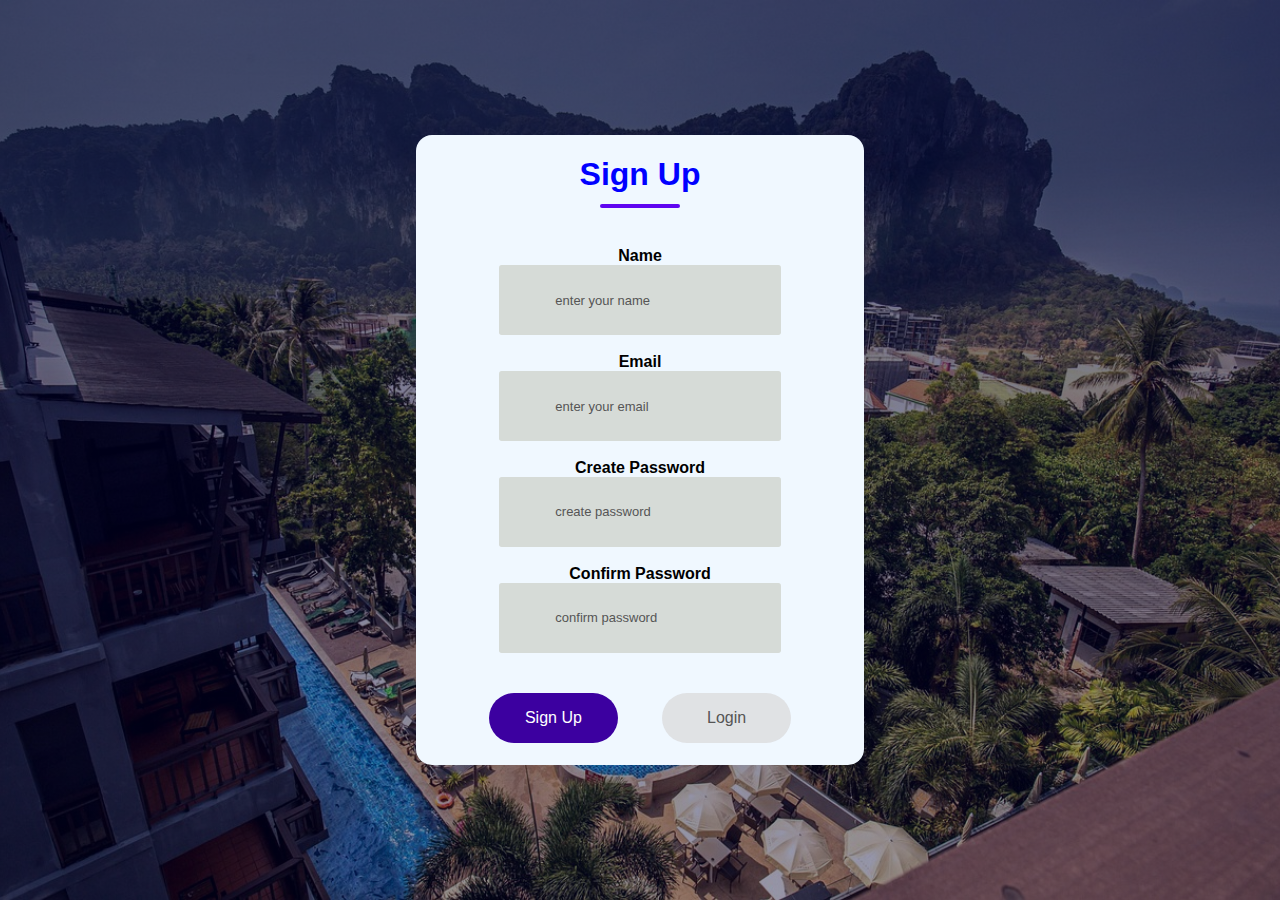
<file: loginForm.html>
<!DOCTYPE html>
<html lang="en">

<head>
    <meta charset="UTF-8">
    <meta name="viewport" content="width=device-width, initial-scale=1.0">
    <title class="page-Title">Register Or Login</title>
    <link rel="stylesheet" href="loginForm.css">
</head>

<body>

    <div class="container">
        <div class="form-box">
            <div class="form-header">
                <h3 class="form-header-title">Sign Up</h3>
                <span></span>
            </div>
            <div class="input-form">
                <div class="name-container input-containers">
                    <p>Name</p>
                    <input type="text" class="name-input" placeholder="enter your name">
                </div>
                <div class="email-container input-containers">
                    <p>Email</p>
                    <input type="email" class="email-input" placeholder="enter your email">
                </div>
                <div class="password-container input-containers">
                    <p>Create Password</p>
                    <input type="text" class="password-input" placeholder="create password">
                </div>
                <div class="passwordConfirm-container input-containers">
                    <p>Confirm Password</p>
                    <input type="text" class="confirm-password-input" placeholder="confirm password">
                </div>
            </div>
            <div class="buttons-container">
                <a href="#" class="signUpContainer active"><button class="sign-up-btn">Sign Up</button></a>
                <a href="#" class="logInContainer"><button class="sign-in-btn">Login</button></a>
            </div>

        </div>

    </div>
    <script src="login.js"></script>
    <script src="main.js"></script>
    <script src="index.js"></script>
    <script src="houselisting.js"></script>
    <script src="housedataswitcher.js"></script>
</body>

</html>
</file>
<file: style.css>
* {
    margin: 0;
    padding: 0;
    box-sizing: border-box;
}

html {
    scroll-behavior: smooth;
}

a {
    text-decoration: none;
}

.hero {
    width: 100%;
    height: 100vh;
    background-color: #fff;
    display: flex;
    flex-direction: column;
    align-items: center;
    justify-content: space-between;

}

.navigation-bar {
    position: fixed;
    width: 100%;
    height: 10%;
    display: flex;
    flex-direction: row;
    justify-content: space-between;
    align-items: center;
    padding-right: 1%;
    padding-left: 5%;
    z-index: 9500;
}

.icon-logo {
    width: 10%;
    height: 100%;
}

.icon-logo img {
    width: 90%;
    height: 100%;
}

.navigation-bar-information {
    width: 65%;
    height: 70%;
    background-color: #c2c4ca60;
    display: flex;
    flex-direction: row;
    align-items: center;
    justify-content: space-around;
    border-radius: 1em;
    backdrop-filter: blur(1em);
}

.navigation-bar-information img {
    width: 4.5%;
    height: 65%;
    background-color: rgb(112, 110, 110);
    border-radius: 50%;
    padding: 0.3%;
}

.navigation-bar-information ul {
    width: 80%;
    height: 90%;
    display: flex;
    flex-direction: row;
    align-items: center;
    justify-content: space-around;
}

.navigation-bar-information ul li {
    text-decoration: none;
    list-style: none;
    color: #000;
    font-size: large;
    /* font-weight: bold; */
    font-family: 'Franklin Gothic Medium', 'Arial Narrow', Arial, sans-serif;
}

.navigation-bar-information ul li a {
    color: #000;
}

.nav-button-container {
    width: 15%;
    height: 80%;
    display: flex;
    align-items: center;
    justify-content: center;
    flex-direction: row;
}

.nav-button-container a {
    width: 100%;
    height: 100%;
    cursor: pointer;
    display: flex;
    flex-direction: row;
    align-items: center;
    justify-content: center;
}

.nav-button-container img {
    width: 25%;
    height: 80%;
}

.nav-button-container button {
    width: 100%;
    height: 100%;
    cursor: pointer;
    background-color: #473f80;
    border: none;
    font-size: medium;
    color: #fff;
    border-radius: 1em;

}

.hero-section-page {
    width: 100%;
    height: 100%;
    display: flex;
    padding-top: 7%;
    flex-direction: row;
    justify-content: space-between;

}

.hero-left-column {
    width: 45%;
    height: 100%;
    display: flex;
    flex-direction: column;
    align-items: center;
    justify-content: center;
    gap: 5%;
}

.hero-title-text {
    width: 90%;
    height: 30%;
    display: flex;
    flex-direction: column;
    align-items: center;
    justify-content: space-evenly;
    font-family: 'Gill Sans', 'Gill Sans MT', Calibri, 'Trebuchet MS', sans-serif;
}

.hero-title-text h2 {
    font-size: 1.7em;
    font-weight: 600;
}

.hero-title-text h4 {
    font-size: large;
}

.hero-title-text a {
    width: 50%;
    height: 20%;
    display: flex;
    flex-direction: row;
    align-items: center;
    justify-content: center;
}

.hero-title-text a button {
    width: 80%;
    height: 100%;
    font-size: large;
    color: #fff;
    border: none;
    border-radius: 1em;
    background-color: #473f80;
}

.find-a-place-container {
    width: 70%;
    height: 40%;
    display: flex;
    flex-direction: column;
    justify-content: space-around;
    align-items: center;
    box-shadow: 0 0 0.5em #000;
    border-radius: 1em;
    background-color: #fff;
}

.upper-find-place-information {
    width: 90%;
    height: 70%;
    display: grid;
    grid-template-columns: repeat(2, 1fr);
    place-items: center;
}

.find-place-check-in {
    width: 100%;
    height: 100%;
    display: flex;
    flex-direction: column;
    align-items: center;
    justify-content: space-evenly;
}

.find-a-place-container h4 {
    font-size: large;
    font-family: 'Gill Sans', 'Gill Sans MT', Calibri, 'Trebuchet MS', sans-serif;
}

.find-a-place-container input {
    width: 70%;
    height: 40%;
    padding-left: 5%;
    padding-right: 2%;
    border: none;
    background-color: #86848436;
    border-radius: 1em;

}

.search-place-button-container {
    width: 80%;
    height: 20%;
    display: flex;
    flex-direction: column;
    align-items: center;
    justify-content: center;
}

.search-place-button-container button {
    width: 90%;
    height: 80%;
    background-color: orangered;
    border-radius: 0.5em;
    border: none;
    font-size: larger;
    color: #fff;

}

.our-achievements-container {
    width: 90%;
    height: 13%;
    display: flex;
    flex-direction: row;
    align-items: center;
    justify-content: center;
}

.satisfied-customers-container {
    width: 50%;
    height: 100%;
    display: flex;
    flex-direction: column;
    justify-content: center;
    align-items: center;
}

.satisfied-customers-images {
    width: 80%;
    height: 65%;
    display: flex;
    flex-direction: row;
    align-items: center;
    justify-content: center;

}

.satisfied-customers-images img {
    width: 20%;
    height: 100%;
    border-radius: 50%;
    margin-left: -10%;
    border: 0.1em solid rgb(24, 27, 236);

}

.satisfied-customers-container p {
    font-weight: bold;
    font-style: italic;
    font-family: 'Gill Sans', 'Gill Sans MT', Calibri, 'Trebuchet MS', sans-serif;
}

.travelled-locations-container {
    width: 40%;
    height: 100%;
    display: flex;
    align-items: center;
    flex-direction: column;
    justify-content: center;
}

.travelled-locations-container {
    width: 50%;
    height: 100%;
    display: flex;
    flex-direction: column;
    justify-content: space-around;
    align-items: center;
}

.travelled-locations-container img {
    width: 10%;
    height: 40%;

}

.travelled-locations-container p {
    font-style: italic;
    font-weight: bold;
    font-family: 'Gill Sans', 'Gill Sans MT', Calibri, 'Trebuchet MS', sans-serif;
}

.hero-right-column {
    width: 50%;
    height: 100%;
    display: flex;
    flex-direction: column;
    justify-content: space-between;
    align-items: center;

}

.rigth-top-image {
    width: 100%;
    height: 85%;
}

.rigth-top-image img {
    width: 98%;
    height: 100%;
}

.rigth-lower-images {
    width: 100%;
    height: 15%;
    display: flex;
    flex-direction: row;
    justify-content: space-evenly;
    align-items: center;

}

.rigth-lower-images img {
    width: 30%;
    height: 90%;
    border-radius: 5em;
}

/*------------------ Page 2 Exclusive------------------ */
.exclusive {
    width: 100%;
    height: 100vh;
    display: flex;
    flex-direction: column;
    justify-content: space-evenly;
    font-family: 'Gill Sans', 'Gill Sans MT', Calibri, 'Trebuchet MS', sans-serif;

}

.imgs {
    display: grid;
    grid-template-columns: repeat(3, 1fr);
    height: 95%;
    width: 100%;
    gap: 2%;
    padding: 1%;
}

.london {
    width: 100%;
    height: 90%;
    background-color: #fff;
    box-shadow: 0 0 0.5em #000;
    border-radius: 1em;
    display: flex;
    flex-direction: column;
    align-items: center;
    justify-content: space-evenly;
    padding: 1%;

}

.london img {
    width: 100%;
    border-radius: 1em;

}

.phuket {
    width: 100%;
    height: 90%;
    background-color: #fff;
    box-shadow: 0 0 0.5em #000;
    border-radius: 1em;
    display: flex;
    flex-direction: column;
    align-items: center;
    justify-content: space-evenly;
    padding: 1%;

}

.phuket img {
    width: 100%;
    border-radius: 1em;

}

.paris {
    width: 100%;
    height: 90%;
    background-color: #fff;
    box-shadow: 0 0 0.5em #000;
    border-radius: 1em;
    display: flex;
    flex-direction: column;
    align-items: center;
    justify-content: space-evenly;
    padding: 1%;

}

.paris img {
    width: 100%;
    border-radius: 1em;

}

.london span,
.phuket span,
.paris span {
    position: absolute;
    backdrop-filter: blur(1em);
    border-radius: 0.4em;
    margin-top: 15%;
    margin-right: 20%;
    font-family: 'Gill Sans', 'Gill Sans MT', Calibri, 'Trebuchet MS', sans-serif;
}


/*-------------- page 3 Trending places-------------- */
.trending {
    width: 100%;
    height: 100vh;
    /* background-color: red; */
    display: flex;
    flex-direction: column;
    align-items: center;
    justify-content: center;
    gap: 2%;
}

.swiper {
    width: 1400px;
    height: 85%;
    box-shadow: 0 0 10px #000;
    padding: 1%;
    background-color: #fff;
    display: flex;
    flex-direction: column;
    align-items: center;
    justify-content: center;
    overflow: hidden;
    border-radius: 2em;
}

.swiper-wrapper {
    width: 1400px;
    display: flex;
    flex-direction: row;
}

.swiper-slide {
    width: 1400px;
    height: 85vh;
    display: flex;
    flex-direction: row;
    align-items: center;
    justify-content: center;
    border-radius: 2em;
}

.swiper-slide img {
    width: 1400px;
    height: 85vh;
    border-radius: 2em;
}


/* -------------Page 4 Referrall program-------------- */

.refer {
    width: 100%;
    height: 50vh;
}

.refer-content {
    position: absolute;
    width: 80%;
    height: 50vh;
    border-radius: 0.5em;
    background-image: linear-gradient(to right, #3f2321, transparent), url(refer2.jpeg);
    left: 10%;
    background-position: center;
    background-size: cover;
}

.refer h2 {
    position: absolute;
    left: 2%;
    top: 5%;
    color: orangered;
    font-size: 200%;
}

.refer p {
    position: absolute;
    color: #fff;
    font-style: italic;
    left: 5%;
    font-size: 175%;
    top: 20%;

}

.refer .refer-content button {
    position: absolute;
    width: 15%;
    height: 5vh;
    top: 80%;
    background: orangered;
    left: 80%;
    border-radius: 10px;
    border: none;

}

.refer-content a {
    text-decoration: none;
    font-size: 20px;
    /* font-weight: bold;  */
    color: #000;
}

/*--------- subscribe section---------- */


.subscribe {
    width: 100%;
    height: 20vh;
}

.subscribe .subscribe-con {
    position: absolute;
    height: 15vh;
    left: 25%;
    margin-top: 2%;
}

.subscribe-con h2 {
    font-family: 'Gill Sans', 'Gill Sans MT', Calibri, 'Trebuchet MS', sans-serif;
    font-size: x-large;

}

.subscribe .email {
    position: absolute;
    width: 60%;
    left: 15%;
    margin-top: 4%;
}

.email input {
    width: 65%;
    height: 5vh;
    border: 1px solid #000;
    border-radius: 10px;
    padding-left: 4%;
    background-color: #bfc6d4;

    transition: 1s;
}

.email input:hover {
    background-color: #d1d6e0;

}

#emailin::placeholder {
    position: absolute;
    color: #000;
    font-size: 120%;
    left: 5%;
    font-style: italic;
    transition: 1s;
}

.email button {
    position: absolute;
    width: 33%;
    height: 5vh;
    color: #fff;
    background: linear-gradient(to right, #293c72, #2d2851);
    border: none;
    margin-left: 2%;
    border-radius: 10px;
}

/* ----------About page ------------ */

.aboutSection {
    width: 100%;
}

.aboutSection h2 {
    font-size: 200%;
    margin-left: 40%;
    font-family: 'Gill Sans', 'Gill Sans MT', Calibri, 'Trebuchet MS', sans-serif;

}

.aboutContent {
    width: 95%;
    margin-left: 2.5%;
    overflow: hidden;
    flex-wrap: wrap;
    justify-content: center;
    display: flex;
    flex-direction: column;
    align-items: center;
    gap: 0.5em;
    overflow: auto;
}

.aboutContent h3,
h4 {
    font-family: 'Gill Sans', 'Gill Sans MT', Calibri, 'Trebuchet MS', sans-serif;

}

/* --------Review Page--------- */

.reviewSection {
    width: 100%;
    height: 55vh;
    color: rgb(40, 40, 95);
    display: flex;
    flex-direction: column;
    padding: 1%;
}

.reviewContainer {
    width: 100%;
    height: 45vh;
    display: grid;
    grid-template-columns: repeat(3, 1fr);
    /* background-color: red; */
    align-items: center;
    /* justify-content: space-around; */
    justify-content: center;
    padding: 1%;

}

.reviewContainer .firstReview {
    width: 80%;
    height: 80%;
    box-shadow: 0 0 10px #202531;
    border-radius: 0.5em;
    padding: 1%;
    overflow: hidden;
    background-color: #fff;

}

.firstReview img {
    width: 32%;
    height: 14vh;
    border-radius: 50%;
    border: 1px solid rgb(6, 238, 6);
}

.reviewContainer .secondReview {
    width: 80%;
    height: 80%;
    box-shadow: 0 0 10px #202531;
    border-radius: 0.5em;
    padding: 1%;
    overflow: hidden;

}

.secondReview img {
    width: 32%;
    height: 14vh;
    border-radius: 50%;
    border: 1px solid rgb(6, 238, 6);
}

.reviewContainer .thirdReview {
    width: 80%;
    height: 80%;
    box-shadow: 0 0 10px #202531;
    border-radius: 0.5em;
    padding: 1%;
    overflow: hidden;

}

.thirdReview img {
    width: 32%;
    height: 14vh;
    border-radius: 50%;
    border: 1px solid rgb(6, 238, 6);
}

/* --------------SECOND WEB PAGE(HOUSE LISTINGS-------------------- */
.listcont {
    width: 100%;
    height: 700vh;
    display: flex;
    flex-direction: row;
    overflow: hidden;
}

.house {
    width: 100%;
    height: 700vh;
    color: #000;
}

.left-col {
    width: 65%;
    transition: 0.3s;
    overflow: hidden;
}

#othercities {
    width: 90%;
    height: 20vh;
    align-items: center;
    transition: 0.4s;
    margin-top: 10vh;
}

#othercities .btns {
    width: 100%;
    height: 10vh;
    justify-content: space-around;
    align-items: center;
    display: flex;
    margin-bottom: 10px;

}

.btns button {
    width: 15%;
    height: 95%;
    /* border: 1px solid blue; */
    border: none;
    border-radius: 5px;
    font-size: 100%;
    font-weight: bolder;
    color: #202531;
    background: #fff;
    box-shadow: 0 0 5px #000;
    font-family: 'Lucida Sans', 'Lucida Sans Regular', 'Lucida Grande', 'Lucida Sans Unicode', Geneva, Verdana, sans-serif;
}

.house-list1 {
    width: 95%;
    height: 65dvh;
}

.imgam {
    display: flex;
}

.description {
    height: 40dvh;
    width: 30%;
    display: flex;
    flex-direction: column;
    justify-content: center;
    align-items: center;
    gap: 5%;

}

.imgam {
    display: flex;
    flex-direction: row;
    justify-content: center;
    align-items: center;
}

.ptags {
    height: 75%;
    width: 80%;
    display: flex;
    flex-direction: column;
    justify-content: space-around;
    align-items: center;
    /* background-color: red; */
}

.ptags p {
    width: 70%;
    height: 13%;
    display: flex;
    flex-direction: row;
    justify-content: space-between;
    align-items: center;
}

.ptags a {
    position: absolute;
    padding-top: 5%;
}

.user-listing {
    width: 6%;
    height: 100%;
    display: flex;
    align-items: center;
    justify-content: center;
    margin-left: 90%;
    border-radius: 50%;

}

.user-listing img {
    background-color: rgb(148, 140, 140);
    border-radius: 50%;
}


.house-list1 img {
    width: 60%;
    height: 55dvh;
    margin-top: 2%;
    margin-left: 1%;
    margin-right: 5%;
    /* border-radius: 2em; */
}

.house-image-Two img {
    width: 20%;
    height: 55dvh;
    margin-top: 2%;
    margin-left: 1%;
    margin-right: 5%;
}


.hovertext {
    position: absolute;
    background-color: rgba(47, 53, 83, 0.39);
    width: 35%;
    height: 55vh;
    margin-top: 2vh;
    margin-left: 2%;
    display: flex;
    flex-direction: column;
    gap: 10%;
    justify-content: center;
    align-items: center;
    color: orangered;
    opacity: 0.0005;
    transition: 0.5s;
}

.hovertext:hover {
    opacity: 1;
}

.hovertext button {
    width: 30%;
    height: 5vh;
    cursor: pointer;
    border: none;
    background-color: #202531;
    color: #fff;
    font-size: large;
    border-radius: 0.5em;
}

.name {
    display: flex;
    width: 90%;
    justify-content: space-between;
    display: flex;
    flex-direction: row;
    align-items: center;

}

.name h2 {
    font-size: large;
}

.name button {
    width: 130%;
    height: 5vh;
    border: none;
    background-color: #2d2851;
    border-radius: 0.5em;
    color: #fff;

}

.right-col {
    position: relative;
    width: 40%;
    height: 680vh;
    overflow: hidden;
}

.right-col-content {
    position: fixed;
    width: 23%;
    height: 75%;
    box-shadow: 0 0 15px rgb(131, 125, 125);
    left: 75%;
    top: 15%;
    border-radius: 0.5em;
    display: flex;
    flex-direction: column;
    justify-content: center;
    gap: 1%;
    padding-left: 3%;
    transition: 0.2s;
}

.amenities-labels {
    width: 90%;
    height: 50%;
    display: flex;
    flex-direction: row;
    gap: 5%;
}

.amen-right {
    width: 40%;
    height: 100%;
    display: flex;
    flex-direction: column;
    justify-content: center;
    gap: 10%;

}

.amen-check {
    width: 50%;
    height: 100%;
    display: flex;
    flex-direction: column;
    justify-content: center;
    gap: 12.2%;
}

.amenities-labels-bottom {
    width: 90%;
    height: 50%;
    display: flex;
    flex-direction: row;
    gap: 5%;
}

.amen-right-bottom {
    width: 40%;
    height: 100%;
    display: flex;
    flex-direction: column;
    justify-content: center;
    gap: 10%;

}

.amen-check-bottom {
    width: 50%;
    height: 100%;
    display: flex;
    flex-direction: column;
    justify-content: center;
    gap: 12%;
}

.heading {
    width: 90%;
    display: flex;
    flex-direction: column;
    justify-content: center;
    align-items: center;
}

/* Footer Section */
.footer {
    width: 100%;
    background-color: #e0e4eb;
    display: flex;
    flex-direction: column;
    gap: 0.3em;
    padding-top: 0.5em;
    cursor: pointer;
}

.content-footer {
    width: 95%;
    min-height: 30vh;
    display: flex;
    flex-direction: row;
    flex-wrap: wrap;
    justify-content: space-between;
    margin-left: 2.5%;


}

.support {
    width: 23%;
    display: flex;
    flex-direction: column;
    gap: 0.5em;
    flex-wrap: wrap;
}

.hostingService {
    width: 23%;
    display: flex;
    flex-direction: column;
    gap: 0.5em;
    flex-wrap: wrap;
}

.Tranquil-service {
    width: 23%;
    display: flex;
    flex-direction: column;
    gap: 0.5em;
    flex-wrap: wrap;
}

.contact-us {
    width: 23%;
    /* height: 100%; */
    display: flex;
    flex-direction: column;
    gap: 0.5em;
    flex-wrap: wrap;
}

.contact-us a {
    height: 10%;
    display: flex;
    flex-direction: row;
    align-items: center;
    color: #000;
}

.contact-us a p svg {
    width: 50%;
    height: 100%;
}

.contact-us a p {
    width: 30%;
    height: 100%;
    display: flex;
    flex-direction: row;
    align-items: center;

}

.socials {
    width: 95%;
    height: 3vh;
    /* background-color: red; */
    display: flex;
    flex-direction: row;
    justify-content: space-between;
    align-items: center;
}

.heroForSmall {
    display: none;
}

.menu-infromation-sm {
    display: none;
}

.services-sm {
    display: none;
}

.contact-us-sm {
    display: none;
}

/* second web page */
.navigation-listing-bar-small {
    display: none;
}

.filter-container-small {
    display: none;
}

/* ==================MEDIA QUERIES ============ */
@media(max-width: 480px) {
    .hero {
        display: none;
    }

    .heroForSmall {
        display: flex;
        flex-direction: column;
        width: 100%;
        height: 100vh;
    }

    .navigationForSm {
        width: 100%;
        height: 7%;
        background-color: #fff;
        display: flex;
        flex-direction: row;
        align-items: center;
        justify-content: space-between;
        z-index: 5000;
        box-shadow: 0 0 0.2em #000;
    }

    .icon-logo-small {
        width: 40%;
        height: 100%;
        display: flex;
        flex-direction: column;
        align-items: center;
        /* background-color: green; */
        justify-content: center;

    }

    .icon-logo-small img {
        width: 90%;
        height: 90%;
    }

    .navigation-Buttons-small {
        width: 35%;
        height: 100%;
        display: flex;
        flex-direction: row;
        align-items: center;
        justify-content: space-around;
        /* background-color: rgb(0, 255, 0); */
    }

    .navigation-Buttons-small svg {
        width: 30%;
        height: 50%;
        cursor: pointer;
    }

    .navigation-Buttons-small a {
        width: 30%;
        height: 50%;
        display: flex;
        flex-direction: column;
        align-items: center;
        justify-content: center;
        text-decoration: none;
        list-style: none;
        color: #000;
    }

    .navigation-Buttons-small a svg {
        width: 100%;
        height: 100%;
    }

    .hamburgerMenuContainer {
        width: 30%;
        height: 50%;
        transition: 1s;
        display: flex;
        flex-direction: row;
        align-items: center;
        justify-content: center;
    }

    .hamburgerMenuContainer svg {
        width: 100%;
        height: 100%;
    }



    .hero-left-column {
        width: 100%;
        height: 100%;
        display: none;
        flex-direction: column;
        align-items: center;
        justify-content: center;
        position: absolute;
        z-index: 1500;
        backdrop-filter: blur(0.5em);
        transition: 1s;
        /* background-color: yellow; */
    }

    .find-a-place-container {
        width: 75%;
        height: 50%;
        display: flex;
        flex-direction: column;
        justify-content: space-around;
        align-items: center;
        box-shadow: 0 0 0.5em #000;
        border-radius: 1em;
        background-color: #fff;
        transition: 0.5s ease-out;

    }

    .filter-container-small {
        display: flex;
        align-items: center;
        flex-direction: row;
        justify-content: center;
        width: 100%;
        height: 100vh;
        position: absolute;
        /* background-color: yellow; */
        backdrop-filter: blur(1em);
        transform: scale(0.00005);
        transition: 0.2s;
        z-index: 3000;
    }

    .right-col-content-sm {
        width: 60%;
        height: 70%;
        background-color: #fff;
        align-items: center;
        justify-content: center;
        display: flex;
        flex-direction: column;
        border-radius: 1em;
        box-shadow: 0 0 0.5em #000;


    }


    .find-a-place-container input {
        width: 90%;
        height: 40%;
        padding-left: 5%;
        padding-right: 2%;
        border: none;
        background-color: #86848436;
        border-radius: 1em;
    }

    .menu-infromation-sm {
        display: flex;
        width: 100%;
        height: 40%;
        /* background-color: #fff; */
        /* background-color: yellow; */
        background-color: #fff;
        position: absolute;
        transition: 0.5s;
        top: -100%;
        flex-direction: column;
        align-items: center;
        justify-content: center;
        border-bottom-left-radius: 0.3em;
        border-bottom-right-radius: 0.3em;
        box-shadow: 0 0 0.5em #000;
        z-index: 500;

    }

    .menu-infromation-sm ul {
        width: 70%;
        height: 95%;
        display: flex;
        flex-direction: column;
        align-items: center;
        justify-content: space-evenly;
        list-style: none;
    }

    .menu-infromation-sm ul li {
        text-decoration: none;
        color: #000;
    }

    .menu-infromation-sm ul li a {
        color: #000;
        font-size: large;
        font-weight: bold;
        font-family: 'Gill Sans', 'Gill Sans MT', Calibri, 'Trebuchet MS', sans-serif;
    }

    .hero-content-sm {
        width: 100%;
        height: 90%;
        /* background-color: green; */
        display: flex;
        flex-direction: row;
        justify-content: center;
        align-items: center;
    }

    .left-hero-content-sm {
        display: flex;
        position: absolute;
        width: 60%;
        height: 90%;
        /* background-color: yellow; */
        left: 0%;
        z-index: 200;
        padding-top: 10%;
        flex-direction: column;
        justify-content: space-between;
        font-family: 'Gill Sans', 'Gill Sans MT', Calibri, 'Trebuchet MS', sans-serif;

    }

    .introduction-sm {
        width: 100%;
        height: 45%;
        /* border: 0.2em solid green; */
        display: flex;
        flex-direction: column;
        justify-content: space-evenly;
        font-family: 'Gill Sans', 'Gill Sans MT', Calibri, 'Trebuchet MS', sans-serif;
        font-weight: bold;
        margin-left: 5%;

    }

    .introduction-sm p {
        color: orangered;
    }

    .introduction-sm a {
        width: 70%;
        height: 17%;
    }

    .introduction-sm button {
        width: 100%;
        height: 90%;
        background-color: #293c72;
        border: none;
        font-size: medium;
        color: #fff;
        border-radius: 2em;
        margin-left: 5%;

    }

    .our-achievements-sm {
        width: 83%;
        height: 15%;
        /* background-color: blue; */
        font-family: 'Gill Sans', 'Gill Sans MT', Calibri, 'Trebuchet MS', sans-serif;
        font-weight: bold;
        display: flex;
        flex-direction: column;
        justify-content: center;
        align-items: center;
    }

    .our-achievements-images-sm {
        width: 80%;
        height: 60%;
        display: flex;
        flex-direction: row;
        align-items: center;
    }

    .our-achievements-images-sm img {
        width: 30%;
        height: 80%;
        border-radius: 50%;
    }

    .right-hero-content-sm {
        height: 100%;
        width: 100%;
        /* background-color: blue; */
        z-index: 150;
        display: flex;
        flex-direction: column;
        align-items: flex-end;
        justify-content: center;
        font-family: 'Gill Sans', 'Gill Sans MT', Calibri, 'Trebuchet MS', sans-serif;
        font-weight: bold;
    }

    .right-hero-content-sm img {
        width: 100%;
        /* border-bottom-left-radius: 1em;
        border-bottom-right-radius: 1em; */
        height: 85%;
    }

    .other-images-sm {
        width: 50%;
        height: 15%;
        display: flex;
        flex-direction: row;
        align-items: center;
        justify-content: center;
        /* background-color: yellow; */
    }

    .other-images-sm img {
        width: 100%;
        height: 95%;
        border-radius: 2em;
    }

    /* second page styles */
    .imgs {
        display: grid;
        grid-template-columns: repeat(2, 1fr);
    }

    .paris {
        display: none;
    }

    .london span,
    .phuket span {
        margin-right: 10%;
        margin-top: 50%;
        padding: 1%;
    }

    .trending {
        width: 100%;
        height: 100vh;
        display: flex;
        flex-direction: column;
        align-items: center;
        justify-content: center;
        gap: 2%;
    }

    .swiper {
        width: 350px;
        height: 85%;
        box-shadow: 0 0 10px #000;
        padding: 1%;
        background-color: #fff;
        display: flex;
        flex-direction: column;
        align-items: center;
        justify-content: center;
        overflow: hidden;
        border-radius: 1em;
    }

    .swiper-wrapper {
        width: 350px;
        display: flex;
        flex-direction: row;
    }

    .swiper-slide {
        width: 350px;
        height: 85vh;
        display: flex;
        flex-direction: row;
        align-items: center;
        justify-content: center;
        border-radius: 1em;
    }

    .swiper-slide img {
        width: 350px;
        height: 85vh;
        border-radius: 1em;
    }


    /* referall program */
    .refer {
        width: 100%;
        height: 35vh;
        display: flex;
        flex-direction: column;
        align-items: center;
        justify-content: center;
        /* background-color: red; */
    }

    .refer-content {
        width: 98%;
        height: 30vh;
        border-radius: 0.5em;
        background-image: linear-gradient(to right, #3f2321, transparent), url(refer2.jpeg);
        left: 10%;
        background-position: center;
        background-size: cover;
        left: 1%;
    }

    .refer h2 {
        position: absolute;
        left: 2%;
        top: 5%;
        color: orangered;
        font-size: x-large;
        font-family: 'Gill Sans', 'Gill Sans MT', Calibri, 'Trebuchet MS', sans-serif;

    }

    .refer p {
        position: absolute;
        color: #fff;
        font-style: italic;
        left: 5%;
        font-size: large;
        top: 20%;
        font-family: 'Gill Sans', 'Gill Sans MT', Calibri, 'Trebuchet MS', sans-serif;


    }

    .refer .refer-content button {
        position: absolute;
        width: 30%;
        height: 5vh;
        top: 80%;
        background: orangered;
        left: 60%;
        border-radius: 0.5em;
        border: none;

    }

    .subscribe {
        width: 100%;
        height: 20vh;
    }

    .subscribe .subscribe-con {
        position: absolute;
        height: 15vh;
        left: 0%;
    }

    .subscribe-con h2 {
        font-family: 'Gill Sans', 'Gill Sans MT', Calibri, 'Trebuchet MS', sans-serif;
        font-size: medium;
        width: 90%;
        margin-left: 5%;
        /* background-color: yellow; */
    }

    .reviewSection {
        width: 100%;
        height: 55vh;
        color: rgb(40, 40, 95);
        display: flex;
        flex-direction: column;
        padding: 1%;
    }

    .reviewContainer {
        width: 100%;
        height: 50vh;
        display: grid;
        grid-template-columns: repeat(2, 1fr);
        align-items: center;
        justify-content: space-evenly;
        padding: 1%;
        /* background-color: red; */

    }

    .reviewContainer .firstReview {
        width: 95%;
        height: 100%;
        box-shadow: 0 0 0.2em #202531;
        border-radius: 0.5em;
        overflow: hidden;
        background-color: #fff;

    }

    .firstReview img {
        width: 32%;
        height: 10vh;
        border-radius: 50%;
        border: 1px solid rgb(6, 238, 6);
    }

    .reviewContainer .secondReview {
        width: 95%;
        height: 100%;
        box-shadow: 0 0 0.2em #202531;
        border-radius: 0.5em;
        padding: 1%;
        overflow: hidden;
        background-color: #fff;

    }

    .secondReview img {
        width: 32%;
        height: 10vh;
        border-radius: 50%;
        border: 1px solid rgb(6, 238, 6);
    }



    .thirdReview {
        display: none;
    }

    .Tranquil-service {
        display: none;
    }

    .socials {
        display: none;
    }

    .footer {
        width: 100%;
        height: 40vh;
        display: flex;
        flex-direction: column;
        cursor: pointer;
    }

    .content-footer {
        width: 95%;
        height: 95%;
        display: flex;
        flex-direction: row;
        align-items: center;
        justify-content: space-between;
    }

    .support {
        display: none;
    }

    .hostingService {
        height: 100%;
        width: 50%;
        display: flex;
        flex-direction: column;
        align-items: center;
        justify-content: space-around;
    }

    .services-sm {
        width: 50%;
        height: 100%;
        display: none;
        flex-direction: column;
        justify-content: space-evenly;
        align-items: center;
    }

    .contact-us {
        width: 50%;
        height: 100%;
        display: flex;
        flex-direction: column;
        gap: 0.5em;
        flex-wrap: wrap;
        align-items: center;
        justify-content: center;
    }

    .contact-us p,
    .contact-us h3,
    .services-sm p,
    .services-sm h3 {
        font-family: 'Gill Sans', 'Gill Sans MT', Calibri, 'Trebuchet MS', sans-serif;
    }


    .contact-us-sm {
        display: block;
        display: flex;
        flex-direction: column;
        align-items: center;
        justify-content: space-around;
    }

    .contact-us a {
        height: 12%;
        width: 100%;
        display: flex;
        flex-direction: row;
        align-items: center;
        justify-content: center;
        color: #000;
    }

    .contact-us a p svg {
        width: 20%;
        height: 70%;

    }

    .contact-us a p {
        /* background-color: beige; */
        width: 45%;
        height: 100%;
        display: flex;
        flex-direction: row;
        align-items: center;
        justify-content: space-between;
        font-size: medium;
        font-weight: lighter;

    }

    /* Second webpage media queries */
    .navigation-listing-bar-small {
        display: flex;
        /* position: fixed; */
        flex-direction: row;
        align-items: center;
        justify-content: space-between;
        width: 100%;
        height: 7vh;
        /* background-color: #da0b0b; */
        background-color: #fff;
        z-index: 10000;
        box-shadow: 0 0 0.5em #000;

    }

    .listcont {
        width: 100%;
        height: 630vh;
        display: flex;
        flex-direction: column;
        overflow: hidden;
    }

    .house {
        width: 100%;
        height: 630vh;
        color: #000;
        display: flex;
        flex-direction: column;
        align-items: center;
        justify-content: center;
        /* background-color: rgb(0, 255, 34); */
    }

    .left-col {
        width: 100%;
        transition: 0.3s;
        /* background-color: yellow; */
    }

    #othercities {
        width: 100%;
        height: 15vh;
        align-items: center;
        transition: 0.4s;
        margin-top: 2vh;
        /* background-color: green; */
    }

    #othercities h4 {
        font-size: smaller;
        font-weight: 600;
    }

    #othercities .btns {
        width: 100%;
        height: 7vh;
        justify-content: space-around;
        align-items: center;
        display: flex;


    }

    .btns button {
        width: 14%;
        height: 90%;
        border: none;
        border-radius: 0.5em;
        font-size: x-small;
        font-weight: bold;
        color: #202531;
        background: #fff;
        font-family: 'Lucida Sans', 'Lucida Sans Regular', 'Lucida Grande', 'Lucida Sans Unicode', Geneva, Verdana, sans-serif;
    }

    #headingTitle {
        font-size: large;
        font-weight: 600;
    }

    #optionsPTag {
        font-size: smaller;
        font-weight: 500;
    }

    .house-list1 {
        width: 100%;
        height: 55dvh;

    }

    .house-list1 img {
        width: 60%;
        height: 45dvh;
        margin-top: 2%;
        margin-left: 1%;
        margin-right: 5%;
        border-radius: 0.5em;
    }

    .imgam {
        display: flex;
        flex-direction: row;
        justify-content: center;
        align-items: center;
    }

    .description {
        height: 40dvh;
        width: 30%;
        display: flex;
        flex-direction: column;
        justify-content: center;
        align-items: center;
        gap: 5%;

    }

    .ptags {
        height: 75%;
        width: 100%;
        display: flex;
        flex-direction: column;
        justify-content: space-around;
        align-items: center;
    }

    .ptags p {
        width: 100%;
        height: 13%;
        display: flex;
        flex-direction: row;
        justify-content: space-between;
        align-items: center;
        font-size: small;
    }

    .ptags a {
        position: absolute;
        padding-top: 5%;
    }



    .hovertext {
        position: absolute;
        background-color: rgba(47, 53, 83, 0.39);
        width: 60%;
        height: 45vh;
        margin-top: 1vh;
        margin-left: 3%;
        display: flex;
        flex-direction: column;
        gap: 10%;
        justify-content: center;
        align-items: center;
        color: orangered;
        opacity: 0.0005;
        transition: 0.5s;
        border-radius: 0.5em;
        font-size: x-small;
    }

    .hovertext:hover {
        opacity: 1;
    }

    .hovertext button {
        width: 50%;
        height: 5vh;
        cursor: pointer;
        border: none;
        background-color: #202531;
        color: #fff;
        font-size: large;
        border-radius: 0.5em;
    }

    .name {
        display: flex;
        width: 100%;
        height: 10%;
        justify-content: space-between;
        display: flex;
        flex-direction: row;
        align-items: center;
        padding-left: 2%;
        padding-right: 1%;

    }

    .name h2 {
        font-size: medium;

    }

    .name a {
        width: 35%;
        height: 100%;
    }

    .name button {
        width: 100%;
        height: 90%;
        border: none;
        background-color: #2d2851;
        border-radius: 0.5em;
        color: #fff;

    }

    .other-cities-container {
        width: 100%;
        height: 8vh;
        display: flex;
        align-items: center;
        flex-direction: column;
        justify-content: center;

    }

    .scroll-top-button {
        width: 100%;
        height: 80%;
        display: flex;
        flex-direction: column;
        align-items: center;
        justify-content: center;
    }

    .right-col {
        position: relative;
        width: 40%;
        height: 680vh;
        overflow: hidden;
        display: none;
    }

    .right-col-content {
        position: fixed;
        width: 23%;
        height: 75%;
        box-shadow: 0 0 15px rgb(131, 125, 125);
        left: 75%;
        top: 15%;
        border-radius: 0.5em;
        display: flex;
        flex-direction: column;
        justify-content: center;
        gap: 1%;
        padding-left: 3%;
        transition: 0.2s;
    }

    .amenities-labels {
        width: 90%;
        height: 50%;
        display: flex;
        flex-direction: row;
        gap: 5%;
    }

    .amen-right {
        width: 40%;
        height: 100%;
        display: flex;
        flex-direction: column;
        justify-content: center;
        gap: 10%;

    }

    .amen-check {
        width: 50%;
        height: 100%;
        display: flex;
        flex-direction: column;
        justify-content: center;
        gap: 12.2%;
    }

    .amenities-labels-bottom {
        width: 90%;
        height: 50%;
        display: flex;
        flex-direction: row;
        gap: 5%;
    }

    .amen-right-bottom {
        width: 40%;
        height: 100%;
        display: flex;
        flex-direction: column;
        justify-content: center;
        gap: 10%;

    }

    .amen-check-bottom {
        width: 50%;
        height: 100%;
        display: flex;
        flex-direction: column;
        justify-content: center;
        gap: 12%;
    }

    .heading {
        width: 90%;
        display: flex;
        flex-direction: column;
        justify-content: center;
        align-items: center;
    }
}
</file>
<file: acountpage.css>
* {
  margin: 0;
  padding: 0;
  box-sizing: border-box;
  font-family: 'Gill Sans', 'Gill Sans MT', Calibri, 'Trebuchet MS', sans-serif;
}

.account-container {
  width: 100%;
  height: 100vh;
  display: flex;
  flex-direction: row;
  justify-content: space-evenly;
  align-items: center;


}


.account-left-col {
  width: 15%;
  height: 90%;
  background-color: #f2f8fc;
  border-radius: 1em;
  box-shadow: 0 0 0.5em #000;
  display: flex;
  flex-direction: column;
  justify-content: space-around;
  align-items: center;
  padding: 1%;
  cursor: pointer;


}

.all-con {
  width: 90%;
  height: 7vh;
  display: flex;
  flex-direction: row;
  align-items: center;
  border-radius: 1em;
}

.all-con p {
  width: 100%;
  height: 90%;
  display: flex;
  flex-direction: row;
  justify-content: space-evenly;
  align-items: center;
  font-weight: bold;
  border-radius: 1em;
}

.my-wishlist-header {
  width: 90%;
  height: 7vh;
  display: flex;
  flex-direction: row;
  align-items: center;
  justify-content: center;
  border-radius: 1em;
  /* border: 0.1em solid ; */

}

.wishlist-number-Container {
  width: 80%;
  height: 100%;
  display: flex;
  flex-direction: row;
  align-items: center;
  font-weight: bolder;
  justify-content: space-around;
}

.wishlist-number-Container img {
  width: 25%;
  height: 80%;
}

.wishlist-number {
  width: 10%;
  height: 80%;
  text-orientation: upright;
  border-radius: 50%;
  color: rgba(25, 216, 25, 0.932);
  font-size: large;
  font-weight: bolder;
  transition: 1s ease-out;
}

.all-con p img {
  width: 20%;
  height: 80%;
}


.account-right-col {
  width: 80%;
  height: 90%;
  cursor: pointer;
  gap: 2%;
  display: flex;
  flex-direction: column;
  justify-content: space-around;

}

.heading {
  width: 20%;
  height: 5%;
  display: flex;
  flex-direction: row;
  align-items: center;
  justify-content: center;
  border: 0.11em solid rgb(56, 235, 33);
  border-radius: 1em;
}

.heading img {
  width: 15%;
  height: 80%;
}

.heading h4 {
  width: 70%;
  height: 100%;
  display: flex;
  flex-direction: row;
  align-items: center;
  justify-content: space-around;
}

.all-each-containers {
  width: 100%;
  height: 95%;
  background-color: rgba(201, 204, 206, 0.267);
  overflow: auto;
  gap: 2%;
  display: flex;
  flex-direction: column;
  align-items: center;
  justify-content: center;
  overflow: auto;
  padding: 1%;

}

.myprofilecontainer {
  width: 100%;
  height: 100%;
}

.mytripscontainer {
  width: 100%;
  height: 100vh;
  display: flex;
  flex-direction: column;
  align-items: center;
  justify-content: space-around;
  gap: 5%;
  overflow: auto;
  padding: 2%;
}

.mywishlistcontainer {
  width: 100%;
  height: 100%;
  background-color: transparent;
  overflow: auto;
  display: grid;
  grid-template-columns: repeat(3, 1fr);
  gap: 2%;
  padding: 2%;
}

.becomehostcontainer {
  width: 100%;
  height: 100%;
}

.gethelpcontainer {
  width: 100%;
  height: 100%;
}

.settingscontainer {
  width: 100%;
  height: 100%;
}

.myprofilecontainer {
  width: 100%;
  height: 100%;
}

.loader-container img {
  mix-blend-mode: multiply;
}


.my-trips-container {
  width: 100%;
  height: 95%;
  background-color: #db7c7c;
  display: flex;
  flex-direction: column;
  align-items: center;
  justify-content: center;
  gap: 2%;
  padding-left: 5%;
  padding-top: 1%;
}

.each-trip-con {
  width: 95%;
  height: 48%;
  display: flex;
  background-color: #fff;
  flex-direction: row;
  justify-content: space-between;
  align-items: center;
  border-radius: 1em;
  box-shadow: 0 0 0.5em #000;
  font-family: 'Gill Sans', 'Gill Sans MT', Calibri, 'Trebuchet MS', sans-serif;
  transition: 0.4s;
}

.main-image-container {
  width: 40%;
  height: 100%;
}

.main-image-container img {
  width: 100%;
  height: 100%;
  border-bottom-left-radius: 1em;
  border-top-left-radius: 1em;
}

.each-left-column {
  width: 60%;
  height: 100%;
  border-radius: 1em;
  display: flex;
  flex-direction: column;
  justify-content: space-around;
  align-items: center;
}

.upper-container {
  width: 100%;
  height: 10%;
  display: flex;
  flex-direction: row;
  align-items: center;
  justify-content: center;
  font-size: large;
  font-family: 'Segoe UI', Tahoma, Geneva, Verdana, sans-serif;
  border-radius: 1em;
}

.lower-container {
  width: 100%;
  height: 70%;
  display: flex;
  flex-direction: row;
  align-items: center;
  justify-content: space-around;
}

.trip-host-card {
  width: 45%;
  height: 80%;
  box-shadow: 0 0 0.2em #000;
  border-radius: 0.5em;
  display: flex;
  flex-direction: row;
  justify-content: space-around;
  align-items: center;

}

.trip-host-card img {
  width: 40%;
  height: 70%;
  border-radius: 50%;
}

.trip-host-details {
  width: 55%;
  height: 50%;
  display: flex;
  flex-direction: column;
  align-items: center;
  justify-content: space-around;
  font-size: small;
}

.trip-check-in-out-details {
  width: 50%;
  height: 100%;
  display: grid;
  grid-template-columns: repeat(2, 1fr);
  align-items: center;
}

.trip-check-in-container,
.trip-check-out-container,
.trip-days-stays-container,
.trip-total-amount-container {
  box-shadow: 0 0 0.2em #000;
  display: flex;
  flex-direction: column;
  align-items: center;
  justify-content: space-evenly;
  width: 95%;
  height: 60%;
  border-radius: 1em;
  font-size: smaller;


}

.lower-buttons-container {
  width: 60%;
  height: 20%;
  /* background-color: #e40808; */
  display: flex;
  flex-direction: row;
  justify-content: space-evenly;
  align-items: center;
}

.lower-buttons-container a {
  width: 45%;
  height: 70%;
  text-decoration: none;
  display: flex;
  flex-direction: row;
  align-items: center;
  justify-content: center;
}

.lower-buttons-container a button {
  width: 100%;
  height: 100%;
}

.lower-buttons-container button {
  width: 45%;
  height: 70%;
  border: none;
  background-color: #302b5e;
  border-radius: 0.5em;
  font-size: larger;
  color: #fff;
}

.my-wishlist-container {
  width: 100%;
  height: 100%;
  overflow: auto;
  display: grid;
  grid-template-columns: repeat(3, 1fr);
  background-color: rgba(199, 212, 224, 0.226);
  gap: 2%;
  padding: 2%;
}

.my-profile-container,
.become-host-container,
.get-help-container,
.my-settings-container {
  width: 100%;
  height: 100%;
  display: flex;
  flex-direction: column;
  background-color: rgba(199, 212, 224, 0.226);
  align-items: center;
  /* justify-content: center; */
  padding: 2%;
  overflow: auto;

}

.hostAndNameInformation {
  width: 50%;
  height: 100%;
  display: flex;
  flex-direction: column;
  align-items: center;
  justify-content: space-evenly;

}

.nameInformation {
  width: 100%;
  height: 10%;
  display: flex;
  flex-direction: column;
  align-items: center;
  justify-content: space-between;
}

.nameInformation h4 {
  /* color: orangered; */
  font-family: 'Lucida Sans', 'Lucida Sans Regular', 'Lucida Grande', 'Lucida Sans Unicode', Geneva, Verdana, sans-serif;
}

.hostInfo {
  width: 100%;
  height: 80%;
  display: flex;
  flex-direction: row;
  align-items: center;
  justify-content: space-evenly;
  border-radius: 0.5em;
  box-shadow: 0 0 0.5em #000;
}

.hostInfo img {
  width: 40%;
  height: 90%;
  border-radius: 50%;

}

.hostfulldetails {
  width: 50%;
  height: 80%;
  display: flex;
  flex-direction: column;
  justify-content: space-evenly;
}

.hostfulldetails h4 {
  /* color: orangered; */
  font-size: large;
  display: flex;
  flex-direction: row;
  align-items: center;
  width: 100%;
  height: 40%;
}

.hostfulldetails h4 img {
  width: 13%;
  height: 60%;
}

.trips-check-in-out-info {
  width: 45%;
  height: 80%;
  display: grid;
  grid-template-columns: repeat(2, 1fr);
  justify-content: space-around;
  align-items: center;
}

.trips-check-in,
.trips-check-out,
.days-of-stays,
.total-amount-to-pay {
  padding: 5%;
  display: flex;
  flex-direction: column;
  align-items: center;
  justify-content: space-between;
  border: 0.1em solid orangered;
  border-radius: 1em;
  margin-right: 3%;
}

.trips-check-in h4,
.trips-check-out h4,
.days-of-stays h4,
.total-amount-to-pay h4 {
  /* color: orangered; */
  font-size: large;
}

.trip-info-button {
  width: 50%;
  height: 20%;
  display: flex;
  flex-direction: row;
  align-items: center;
  justify-content: space-evenly;
}

.trip-info-button button {
  width: 45%;
  height: 80%;
  background-color: rgb(50, 50, 97);
  font-size: larger;
  color: #fff;
  border: none;
  border-radius: 1em;

}

.each-saved-house {
  width: 100%;
  height: 50vh;
  background-color: #fff;
  box-shadow: 0 0 0.5em #000;
  border-radius: 0.5em;
  display: flex;
  flex-direction: column;
  align-items: center;
  padding-top: 2%;
  padding-bottom: 0.2%;
  transition: 0.2s;
}

.empty-Container {
  transition: 1s;
  color: orangered;
}

.saved-img-Container {
  width: 100%;
  height: 80%;
  display: flex;
  justify-content: center;
  overflow: hidden;
  background-color: transparent;
}

.saved-img-Container img {
  width: 95%;
  height: 42vh;
  border-radius: 0.5em;
}

.savedHouseInfo {
  width: 100%;
  height: 30%;
  display: flex;
  flex-direction: column;
  justify-content: space-around;
  align-items: center;
  border-top-left-radius: 1em;
  border-top-right-radius: 1em;
  border-bottom-left-radius: 0.5em;
  border-bottom-right-radius: 0.5em;
  background-color: rgb(207, 230, 250);
}

.savedHouseInfo p {
  width: 90%;
  height: 3vh;
  display: flex;
  flex-direction: row;
  justify-content: center;
  align-items: center;
  font-size: medium;
  font-weight: bold;
  overflow-x: hidden;
}

.viewDetailsBtn {
  width: 100%;
  height: 40%;
  display: flex;
  flex-direction: row;
  justify-content: space-around;

}

.viewDetailsBtn img {
  width: 13%;
  height: 100%;
}

.viewDetailsBtn a {
  width: 80%;
  height: 100%;
}

.viewDetailsBtn button {
  height: 100%;
  border-radius: 0.2em;
  width: 100%;
  border: none;
  background-color: #302b5e;
  color: #fff;
  font-size: large;
  font-family: 'Gill Sans', 'Gill Sans MT', Calibri, 'Trebuchet MS', sans-serif;
}
</file>
<file: styleforhousedetails.css>
* {
  margin: 0;
  padding: 0;
  box-sizing: border-box;
  font-family: 'Trebuchet MS', 'Lucida Sans Unicode', 'Lucida Grande', 'Lucida Sans', Arial, sans-serif;
}

/* ------------------------WEB PAGE THREE COMPLETE HOUSE DETAILS=-------------- */

.navigationbar {
  /* position: fixed; */
  width: 100%;
  height: 13vh;
  display: flex;
  justify-content: space-between;
  align-items: center;
  box-shadow: 0 0 5px #000;
  padding: 3%;

}

.logo-con {
  width: 20%;
  height: 13vh;
}

.logo-con img {
  width: 60%;
  height: 100%;
}

.searchbarDetails {
  display: flex;
  width: 40%;
  height: 7vh;
  border-radius: 4vh;
  justify-content: space-between;
  padding-left: 2%;
  align-items: center;
  box-shadow: 0 0 3px #000;
}

.searchbarDetails input {
  border: none;
  width: 25%;
  height: 70%;
  background-color: #e0e4eb;
  padding-left: 2%;
  padding-right: 2%;
  margin-right: 2%;
  border-radius: 1vh;
}

.search-logo {
  background-color: orangered;
  height: 94%;
  border-radius: 60%;
  padding: 1%;
  padding-top: 1%;
  padding-left: 1%;
  margin-right: 0.5%;
  align-items: center;
}

.listyourhome {
  display: flex;
  flex-direction: column;
  width: 20%;
  height: 7vh;
  align-items: center;
  font-size: 1rem;
  cursor: pointer;
}

.listyourhome img {
  width: 15%;
  height: 4vh;

}

.user {
  width: 5%;
  height: 7vh;
  padding-left: 0.6%;
  cursor: pointer;
}

.user img {
  background-color: rgb(0, 4, 255);
  border-radius: 50%;
  padding: 5%;
  background-color: #bfc6d4;
}

.user:hover+.userInfo {
  transform: scale(1);
}

.userInfo {
  position: absolute;
  display: flex;
  left: 82%;
  top: 10%;
  transform: scale(0.00005);
  flex-direction: column;
  background-color: #fff;
  width: 13%;
  align-items: center;
  box-shadow: 0 0 5px #000;
  border-radius: 5px;
  transition: 0.3s;
}

.userInfo:hover {
  transform: scale(1);
}

.userInfo p {
  display: flex;
  flex-direction: row;
  align-items: center;
  justify-content: space-around;
  width: 100%;
  height: 5vh;
  font-family: Verdana, Geneva, Tahoma, sans-serif;
  font-size: 0.8em;
  opacity: 0.6;
  transform: scale(0.9);
  cursor: pointer;

}

.userInfo a {
  text-decoration: none;
  color: #000;
  font-size: medium;
}

.userInfo p:hover {
  opacity: 1.8;
  /* transform: scale(1.01); */
}

.imagehouse {
  width: 100%;
}

.nameSave {
  display: flex;
  width: 95%;
  height: 10vh;
  padding-top: 1%;
  margin-top: 1%;
  flex-direction: row;
  justify-content: space-between;

}

.save-con {
  width: 12%;
  height: 80%;
  display: flex;
  flex-direction: row;
  justify-content: space-between;
  align-items: center;

}

.save-con img {
  width: 25%;
  height: 80%;
  cursor: pointer;
}

.save-con p {
  width: 75%;
  height: 50%;
  background-color: rgba(32, 201, 17, 0.815);
  border-radius: 1em;
  padding: 5%;
  color: #fff;

  font-size: small;
  display: flex;
  flex-direction: row;
  align-items: center;
  justify-content: center;
  cursor: pointer;
  transform: scale(0.0005);
  transition: 0.3s;
}


.imagehero {
  top: 20%;
  width: 100%;
  height: 70vh;
  display: flex;
  justify-content: space-around;
}

.main-image {
  width: 43%;
  height: 100%;
  transition: 5s;

}

.main-image img {
  width: 100%;
  height: 100%;
  border-top-left-radius: 20px;
  border-bottom-left-radius: 20px;

}

.other-images {
  display: inline-flexbox;
  width: 55%;
  height: 100%;
}

.other-images img svg {
  width: 10%;
  height: 10%;

}

.other-images img {
  width: 49%;
  height: 49.5%;
  border-top-right-radius: 10px;
  border-bottom-right-radius: 10px;

}

.importantamenities {
  display: flex;
  width: 25%;
  margin-top: 1%;
  justify-content: center;
  font-size: medium;
  gap: 1%;
  font-family: 'Gill Sans', 'Gill Sans MT', Calibri, 'Trebuchet MS', sans-serif;
  font-weight: bold;
}

.amount {
  display: flex;
  width: 13%;
  margin-left: 1%;
  justify-content: center;
}

.amount p {
  font-size: 1.5em;
  color: orangered;
  font-family: 'Times New Roman', Times, serif;
  font-weight: bold;
}

.reviewPayment {
  width: 100%;
  height: 210vh;
  display: flex;
  gap: 5%;
  flex-direction: row;
  padding: 2%;
}

.leftinfo {
  display: flex;
  flex-direction: column;
  gap: 1%;
  background-color: #fff;
  width: 60%;
  padding: 1%;
}

.ratings {
  width: 90%;
  display: flex;
  flex-direction: row;
  gap: 2%;
  border: 1px solid #969191c9;
  border-radius: 0.5em;
  padding: 0.5%;
  font-family: 'Gill Sans', 'Gill Sans MT', Calibri, 'Trebuchet MS', sans-serif;
}

.ratings p {
  font-weight: bold;
  font-size: medium;


}

.starrates {
  width: 30%;
  font-family: 'Gill Sans', 'Gill Sans MT', Calibri, 'Trebuchet MS', sans-serif;
  display: flex;
  flex-direction: column;
}

.starrates img {
  width: 12%;
  height: 70%;
}

.reviewsamount p {
  font-family: 'Lucida Sans', 'Lucida Sans Regular', 'Lucida Grande', 'Lucida Sans Unicode', Geneva, Verdana, sans-serif;
  font-weight: bold;
}

.host {
  width: 90%;
  width: 100%;
  display: flex;
  flex-direction: column;
  gap: 0.5%;
  /* background-color: blue; */
}

.hostInfo {
  width: 70%;
  height: 10vh;
  padding: 1%;
  display: flex;
  flex-direction: column;
  gap: 2%;
  /* background-color: red; */
}

.hostInfo h3 {
  width: 90%;
  /* background-color: #fff; */
  height: 40%;
  display: flex;
  flex-direction: row;
  gap: 2%;
}

.host-details {
  width: 50%;
  height: 40vh;

}

.host-card {
  display: flex;
  flex-direction: row;
  gap: 5%;
  width: 100%;
  height: 95%;
  padding: 3%;
  box-shadow: 0 0 0.3em #000;
  border-radius: 0.5em;
}

.cardname {
  display: flex;
  flex-direction: column;
  gap: 2%;
  width: 50%;
  height: 100%;
  align-items: center;

}

.cardname img {
  width: 95%;
  height: 60%;
  border-radius: 50%;
  border: 0.1em solid blue;
}

.card-stars {
  display: flex;
  width: 80%;
  justify-content: space-around;
  align-items: center;
}

.card-stars img {
  width: 10%;
  height: 100%;
  border: none;

}

.card-details {
  width: 60%;
  height: 100%;
  display: flex;
  flex-direction: column;
  justify-content: center;
  gap: 10%;
  align-items: center;
}

.details {
  width: 100%;
  height: 30vh;
  display: flex;
  flex-direction: row;
  padding: 1%;
  gap: 5%;
}

.imgdetails {
  display: flex;
  flex-direction: column;
  gap: 14%;
}

.imgdetails img {
  width: 80%;
  height: 20%;
}

.textinfo {
  display: flex;
  flex-direction: column;
  gap: 15%;

}

.offers {
  width: 100%;
  height: 55vh;
}

.all-amenities {
  display: flex;
  flex-direction: row;
  justify-content: space-evenly;
  gap: 20%;
  width: 100%;
  padding-top: 3%;
  height: 100%;
}

.left-amenities {
  display: flex;
  flex-direction: column;
  gap: 6%;
  width: 45%;
  height: 90%;
  padding-left: 3%;
  font-size: medium;
  font-weight: bold;
}

.left-amenities p {
  /* background-color: red; */
  display: flex;
  flex-direction: row;
  gap: 5%;
}

.right-amenities {
  display: flex;
  flex-direction: column;
  gap: 5.5%;
  width: 45%;
  height: 90%;
  padding-left: 10%;
  font-size: medium;
  font-weight: bold;
}

.right-amenities p {
  display: flex;
  flex-direction: row;
  gap: 5%;
}

.right-amenities p svg {
  transform: scale(0.9);
}

.sleep-con {
  width: 100%;
  height: 50vh;
  display: flex;
  flex-direction: column;
  justify-content: space-between;

}

.bed-imgs {
  display: flex;
  flex-direction: row;
  gap: 2%;
  width: 100%;
  height: 100%;
  justify-content: center;
  align-items: center;
}

.bed-imgsone {
  width: 50%;
  height: 100%;
}

.bed-imgsone img {
  width: 97.5%;
  height: 40vh;
  border-radius: 0.5em;
}

.bed-imgstwo {
  width: 50%;
  height: 100%;
}

.bed-imgstwo img {
  width: 97.5%;
  height: 40vh;
  border-radius: 0.5em;
}

.rigth-column {
  width: 40%;
  display: flex;
  flex-direction: column;
  align-items: center;
}


.rightinfo {
  width: 85%;
  height: 80vh;
  box-shadow: 0 0 5px #000;
  border-radius: 0.5em;
  background-color: #fff;
  display: flex;
  flex-direction: column;
  justify-content: center;
  align-items: center;
  gap: 5%;
  z-index: 5400;
  /* transition: 0.2s; */
}

.rightinfo h3 {
  /* background-color: red; */
  width: 40%;
  display: flex;
  flex-direction: row;
  align-items: center;
  justify-content: center;
  color: orangered;
}

.checkinInfo {
  width: 90%;
  height: 35%;
  /* background-color: red; */
  display: flex;
  flex-direction: column;
  gap: 2%;
  border: 1px solid #0000006c;
  border-radius: 1em;
  justify-content: center;
  padding: 2%;
}

.check-in-out-dates {
  width: 100%;
  height: 50%;
  /* background-color: beige; */
  display: flex;
  flex-direction: row;
  justify-content: space-between;
  gap: 1%;
  align-items: center;
  overflow: hidden;
}

.check-in-con,
.check-out-con {
  display: flex;
  flex-direction: column;
  align-items: center;
  justify-content: space-around;
  overflow: hidden;
  width: 60%;
  height: 80%;
  font-weight: bold;
  cursor: pointer;
}

.check-in-con input,
.check-out-con input {
  border: none;
  padding-left: 5%;
  cursor: text;
  border-radius: 0.7em;
  width: 100%;
  height: 60%;
  font-family: 'Gill Sans', 'Gill Sans MT', Calibri, 'Trebuchet MS', sans-serif;
  font-size: medium;
  font-weight: bold;
  cursor: pointer;

}

.Guests-in-total {
  width: 100%;
  height: 40%;
  /* background-color: aquamarine; */
  display: flex;
  flex-direction: column;
  align-items: center;
  justify-content: center;


}

.Guests-in-total input {
  width: 90%;
  padding: 3%;
  border-radius: 0.5em;
  border: none;

}

:disabled {
  cursor: no-drop;

}

.charges {
  width: 90%;
  height: 30%;
  /* background-color: red; */
  display: flex;
  flex-direction: column;
  justify-content: space-around;
  font-size: 1.1em;
}

.totalAmountsCon {
  display: flex;
  flex-direction: row;
  width: 90%;
  justify-content: space-between;
}

.clean-Con {
  display: flex;
  flex-direction: row;
  width: 90%;
  justify-content: space-between;
}

.clean-Con {
  display: flex;
  flex-direction: row;
  width: 90%;
  justify-content: space-between;
}

.services-fee-con {
  display: flex;
  flex-direction: row;
  width: 90%;
  justify-content: space-between;
}

.total-charges-container {
  display: flex;
  flex-direction: row;
  width: 90%;
  justify-content: space-between;
}

.paymentOptions {
  width: 90%;
  height: 13%;
  display: flex;
  flex-direction: column;
  justify-content: space-between;
  align-items: center;
  /* background-color: blue; */
}

.on-check-in-payment {
  width: 100%;
  height: 60%;
  display: flex;
  flex-direction: row;
  gap: 2%;
  align-items: center;
  justify-content: center;
  color: rgb(19, 160, 19);

}

.on-check-in-payment p {
  width: 100%;
  height: 80%;
  display: flex;
  flex-direction: row;
  gap: 2%;
  align-items: center;
  justify-content: center;
  /* background-color: red; */
}


.on-check-in-payment img {
  width: 6%;
  height: 100%;
}

.reservebtn {
  width: 100%;
  height: 25%;
  display: flex;
  flex-direction: column;
  gap: 10%;
  justify-content: center;
  align-items: center;

}

.reserveBtnInfo {
  width: 100%;
  height: 40%;
  display: flex;
  flex-direction: column;
  align-items: center;
  justify-content: space-around;
  /* background-color: #bfc6d4; */
}

.reservebtn button {
  width: 90%;
  height: 40%;
  border-radius: 0.4em;
  border: none;
  background-color: orangered;
  font-size: larger;
  color: #fff;
}

.confirmReservation {
  position: fixed;
  width: 40%;
  height: 50vh;
  display: flex;
  flex-direction: row;
  align-items: center;
  justify-content: space-between;
  background-color: #fff;
  top: 10%;
  left: 30%;
  border-radius: 0.5em;
  box-shadow: 0 0 0.5em #000;
  z-index: 8500;
  transform: scale(0.0005);
  transition: 0.2s;
}

.acceptingandreviewContainer {
  width: 100%;
  height: 100%;
  display: flex;
  flex-direction: column;
  justify-content: space-between;
  align-items: center;
  /* background-color: #bfc6d4; */
}

.confirmReservationHeader {
  width: 100%;
  height: 10%;
  display: flex;
  flex-direction: row;
  justify-content: space-between;
  align-items: center;
  color: orangered;
  padding-left: 25%;
  /* background-color: rgb(0, 255, 200); */

}

.confirmReservationHeader img {
  width: 9%;
  height: 80%;
  /* background-color: red; */
  border-radius: 50%;
}

.check-in-payment {
  width: 80%;
  height: 40%;
  display: flex;
  flex-direction: column;
  justify-content: center;
  align-items: center;
}

.payment-method-container {
  width: 60%;
  height: 20%;
  display: flex;
  flex-direction: row;
  justify-content: center;
  align-items: center;
  gap: 2%;
}

.payment-method-container img {
  width: 10%;
  height: 90%;
}

.reviewterms {
  width: 80%;
  height: 40%;
  display: flex;
  flex-direction: column;
  justify-content: space-around;
  align-items: center;
  /* background-color: red; */
}

.accepting-terms {
  width: 100%;
  height: 40%;
  display: flex;
  flex-direction: column;
  justify-content: space-around;
  align-items: center;

}

.reviewterms button {
  width: 80%;
  background-color: green;
  height: 30%;
  font-size: large;
  font-weight: bold;
  border: none;
  border-radius: 0.5em;
  color: #fff;

}

.reserve-final-btn {
  display: flex;
  flex-direction: row;
  justify-content: center;
  align-items: center;
  overflow: hidden;
}

.reserve-final-btn img {
  display: none;
  transition: 1s;
}

.paymentSuccessful {
  width: 100%;
  height: 100%;
  display: flex;
  flex-direction: column;
  justify-content: space-between;
  align-items: center;
  transition: 1s;
}

.paymentSuccessful h2 {
  width: 100%;
  height: 10%;
  display: flex;
  flex-direction: row;
  justify-content: space-between;
  align-items: center;
  padding-left: 20%;
}

.paymentSuccessful h2 img {
  width: 7%;
  height: 80%;
  border-radius: 50%;
}

.paymentsuccessfullbuttton a {
  width: 100%;
  height: 80%;
  display: flex;
  flex-direction: row;
  align-items: center;
  justify-content: center;
  text-decoration: none;
}

.paymentsuccessfullbuttton {
  width: 80%;
  height: 25%;
  display: flex;
  align-items: center;
  justify-content: center;
}

.paymentsuccessfullbuttton button {
  width: 80%;
  height: 60%;
  background-color: orangered;
  font-size: large;
  font-weight: bold;
  border: none;
  border-radius: 0.5em;
  color: #fff;

}

/* END OF DIV 2 BEGIN OF DIV 3 -- MAP AND REVIEW SECTION */


.reviewsMap {
  width: 100%;
  height: 100dvh;
  display: flex;
  flex-direction: column;
  /* background-color: aquamarine; */
  align-items: center;
  justify-content: space-around;
}

.reviewSection {
  width: 100%;
  color: rgb(40, 40, 95);
  /* background-color: red; */
  padding-left: 1%;
}

.reviewContainer {
  width: 98%;
  height: 100%;
  align-items: center;
  display: grid;
  grid-template-columns: repeat(3, 1fr);
  flex-wrap: wrap;
  gap: 1%;
  overflow: auto;
  align-items: center;
  justify-content: center;
  /* background-color: blue; */
  padding: 1%;
}

.reviewContainer .firstReview {
  width: 100%;
  height: 100%;
  border-radius: 10px;
  box-shadow: 0 0 0.2em #000;
  padding: 2%;
  display: flex;
  flex-direction: column;
  overflow: hidden;
  text-overflow: ellipsis;
}

.firstReview img {
  width: 25%;
  height: 15vh;
  border-radius: 50%;
}

.reviewContainer .secondReview {
  width: 100%;
  height: 100%;
  border-radius: 10px;
  box-shadow: 0 0 0.2em #000;
  padding: 2%;
  overflow: hidden;
  text-overflow: ellipsis;

}

.secondReview img {
  width: 25%;
  height: 15vh;
  border-radius: 50%;

}

.reviewContainer .thirdReview {
  width: 100%;
  height: 100%;
  border-radius: 10px;
  box-shadow: 0 0 0.2em #000;
  padding: 2%;
  overflow: hidden;
  text-overflow: ellipsis;

}

.thirdReview img {
  width: 25%;
  height: 15vh;
  border-radius: 50%;
}

/* Maps Section */
.mapsection {
  width: 100%;
  height: 50%;
  background-color: rgb(30, 255, 0);
  align-items: center;
  display: flex;
  flex-direction: column;

}

.map-container {
  width: 70%;
  height: 90%;
  background-color: #fff;
}


/* Footer Section */
.footer {
  width: 100%;
  background-color: #e0e4eb;
  display: flex;
  flex-direction: column;
  gap: 0.3em;
  padding-top: 0.5em;
  cursor: pointer;
}

.content-footer {
  width: 95%;
  min-height: 30vh;
  display: flex;
  flex-direction: row;
  flex-wrap: wrap;
  justify-content: space-between;
  margin-left: 2.5%;


}

.support {
  width: 23%;
  display: flex;
  flex-direction: column;
  gap: 0.5em;
  flex-wrap: wrap;
}

.hostingService {
  width: 23%;
  display: flex;
  flex-direction: column;
  gap: 0.5em;
  flex-wrap: wrap;
}

.Tranquil-service {
  width: 23%;
  display: flex;
  flex-direction: column;
  gap: 0.5em;
  flex-wrap: wrap;
}

.contact-us {
  width: 23%;
  /* height: 100%; */
  display: flex;
  flex-direction: column;
  gap: 0.5em;
  flex-wrap: wrap;
}

.contact-us a {
  height: 10%;
  display: flex;
  flex-direction: row;
  align-items: center;
  color: #000;
}

.contact-us a p svg {
  width: 50%;
  height: 100%;
}

.contact-us a p {
  width: 30%;
  height: 100%;
  display: flex;
  flex-direction: row;
  align-items: center;

}

.socials {
  width: 95%;
  height: 3vh;
  /* background-color: red; */
  display: flex;
  flex-direction: row;
  justify-content: space-between;
  align-items: center;
}

.heroForSmall {
  display: none;
}

.services-sm {
  display: none;
}

.contact-us-sm {
  display: none;
}


.heroForSmall {
  display: none;
}

.services-sm {
  display: none;
}

.contact-us-sm {
  display: none;
}

@media(max-width:480px) {
  .navigationbar {
    /* position: fixed; */
    width: 100%;
    height: 8vh;
    display: flex;
    justify-content: space-between;
    align-items: center;
    box-shadow: 0 0 0.2em #000;
    background-color: #fff;
    padding-left: 0%;
    padding-right: 0%;
  }

  .logo-con {
    width: 30%;
    height: 7vh;
  }

  .logo-con img {
    width: 100%;
    height: 100%;
  }



  .searchbarDetails {
    display: flex;
    width: 45%;
    height: 6vh;
    border-radius: 2em;
    justify-content: space-around;
    align-items: center;
    box-shadow: 0 0 0.2em #000;
  }

  .searchbarDetails input {
    border: none;
    width: 25%;
    height: 70%;
    background-color: #e0e4eb;
    border-radius: 0.5em;
    display: flex;
    flex-direction: row;
    align-items: center;
    justify-content: center;
  }

  .searchbarDetails input::placeholder {
    font-size: x-small;

  }

  .dateConSmall {
    font-size: xx-small;
  }

  .search-logo {
    background-color: orangered;
    height: 90%;
    width: 20%;
    border-radius: 60%;
    align-items: center;
    display: flex;
    flex-direction: column;
    justify-content: center;
  }

  .search-logo img {
    height: 90%;
    width: 80%;

  }

  .listyourhome {
    display: flex;
    flex-direction: column;
    width: 10%;
    height: 5vh;
    align-items: center;
    justify-content: center;
    font-size: 1rem;
    cursor: pointer;
  }

  .listyourhome h4 {
    display: none;
  }

  .listyourhome img {
    width: 70%;
    height: 90%;

  }

  .user {
    width: 10%;
    height: 6vh;
    cursor: pointer;
    display: flex;
    flex-direction: column;
    align-items: center;
    justify-content: center;
  }

  .user img {
    border-radius: 50%;
    width: 90%;
    height: 80%;
  }

  .user:hover+.userInfo {
    transform: scale(1);
  }

  .userInfo {
    position: absolute;
    display: flex;
    left: 64%;
    top: 8.5vh;
    transform: scale(0.00005);
    flex-direction: column;
    background-color: #fff;
    width: 35%;
    align-items: center;
    box-shadow: 0 0 5px #000;
    border-radius: 5px;
    transition: 0.3s;
  }

  .userInfo:hover {
    transform: scale(1);
  }

  .userInfo p {
    display: flex;
    flex-direction: row;
    align-items: center;
    justify-content: space-around;
    width: 100%;
    height: 5vh;
    font-family: Verdana, Geneva, Tahoma, sans-serif;
    font-size: 0.8em;
    opacity: 0.6;
    transform: scale(0.9);
    cursor: pointer;

  }

  .nameSave {
    display: flex;
    width: 96%;
    height: 5vh;
    padding-top: 0%;
    margin-top: 1%;
    flex-direction: row;
    align-items: center;
    justify-content: space-between;
    /* background-color: rgb(129, 150, 170); */
    padding-left: 2%;
    margin-bottom: 1vh;

  }

  .nameSave h2 {
    font-size: medium;
  }

  .save-con {
    width: 20%;
    height: 90%;
    display: flex;
    flex-direction: row;
    justify-content: space-between;
    align-items: center;
    /* background-color: #fff; */

  }

  .save-con img {
    width: 40%;
    height: 100%;
    cursor: pointer;
    /* background-color: yellow; */
  }

  .imagehero {
    top: 20%;
    width: 100%;
    height: 55vh;
    display: flex;
    justify-content: space-around;
    /* background-color: blue; */
  }

  .main-image {
    width: 54%;
    height: 100%;
    transition: 5s;

  }

  .main-image img {
    width: 100%;
    height: 100%;
    border-top-left-radius: 1em;
    border-bottom-left-radius: 1em;

  }

  .other-images {
    display: flex;
    flex-direction: column;
    align-items: center;
    justify-content: space-between;
    width: 45%;
    height: 100%;
    /* background-color: yellow; */
  }

  .other-images img svg {
    width: 10%;
    height: 10%;

  }

  .fourth-image {
    display: none;
  }

  .fifth-image {
    display: none;
  }

  .other-images img {
    width: 95%;
    height: 49.5%;
    border-top-right-radius: 0.5em;
    border-bottom-right-radius: 0.5em;

  }

  .importantamenities {
    display: flex;
    width: 80%;
    margin-top: 1%;
    justify-content: center;
    font-size: medium;
    gap: 1%;
    font-family: 'Gill Sans', 'Gill Sans MT', Calibri, 'Trebuchet MS', sans-serif;
    font-weight: bolder;
  }

  .amount {
    display: flex;
    width: 35%;
    margin-left: 0%;
    justify-content: center;
    /* background-color: green; */
    align-items: center;
  }

  .amount p {
    font-size: large;
    color: orangered;
    font-family: 'Times New Roman', Times, serif;
    font-weight: bold;
  }

  /* left info */


  .reviewPayment {
    width: 100%;
    height: 210vh;
    display: flex;
    gap: 5%;
    flex-direction: row;
    padding: 1%;
    background-color: #fff;
  }

  .leftinfo {
    display: flex;
    flex-direction: column;
    gap: 1%;
    background-color: #fff;
    width: 100%;
    padding: 1%;
    align-items: center;
  }

  .ratings {
    width: 100%;
    display: flex;
    flex-direction: row;
    gap: 2%;
    border: 1px solid #969191c9;

    border-radius: 0.5em;
    padding: 0.5%;
    font-family: 'Gill Sans', 'Gill Sans MT', Calibri, 'Trebuchet MS', sans-serif;
  }

  .ratings p {
    font-weight: bolder;
    font-size: small;


  }

  .starrates {
    width: 40%;
    font-family: 'Gill Sans', 'Gill Sans MT', Calibri, 'Trebuchet MS', sans-serif;
    display: flex;
    flex-direction: column;
    align-items: center;
    justify-content: center;
  }

  .starrates h3 {
    font-size: medium;
  }

  .starrates img {
    width: 15%;
    height: 60%;
  }

  .reviewsamount {
    display: flex;
    flex-direction: column;
    align-items: center;
    justify-content: center;
  }

  .reviewsamount a {
    font-size: small;
  }

  .reviewsamount p {
    font-family: 'Lucida Sans', 'Lucida Sans Regular', 'Lucida Grande', 'Lucida Sans Unicode', Geneva, Verdana, sans-serif;
    font-weight: bold;
  }

  .host {
    width: 100%;
    width: 100%;
    display: flex;
    flex-direction: column;
    gap: 0.5%;
  }

  .hostInfo {
    width: 70%;
    height: 10vh;
    padding: 1%;
    display: flex;
    flex-direction: column;
    gap: 2%;
    font-size: smaller;
  }

  .hostInfo h3 {
    width: 90%;
    height: 40%;
    display: flex;
    flex-direction: row;
    gap: 2%;
  }

  .host-details {
    width: 100%;
    height: 30vh;
    display: flex;
    flex-direction: column;
    align-items: center;
    justify-content: center;
  }

  .host-card {
    display: flex;
    flex-direction: row;
    gap: 5%;
    width: 90%;
    height: 90%;
    padding: 1%;
    box-shadow: 0 0 0.3em #000;
    border-radius: 0.5em;
    background-color: #fff;
  }

  .cardname {
    display: flex;
    flex-direction: column;
    gap: 2%;
    width: 50%;
    height: 100%;
    align-items: center;
    font-size: small;

  }

  .cardname img {
    width: 70%;
    height: 70%;
    border-radius: 50%;
    border: 0.1em solid blue;
  }

  .card-stars {
    display: flex;
    width: 80%;
    justify-content: space-around;
    align-items: center;
  }

  .card-stars img {
    width: 10%;
    height: 100%;
    border: none;

  }

  .card-details {
    width: 60%;
    height: 100%;
    display: flex;
    flex-direction: column;
    justify-content: center;
    gap: 10%;
    align-items: center;
    font-size: small;
  }

  .details {
    width: 100%;
    height: 35vh;
    display: flex;
    flex-direction: row;
    padding: 1%;
    gap: 5%;
  }

  .imgdetails {
    display: flex;
    flex-direction: column;
    gap: 18%;
    width: 20%;
    align-items: center;
  }

  .imgdetails img {
    width: 60%;
    height: 15%;
  }

  .textinfo {
    display: flex;
    flex-direction: column;
    gap: 5%;
    font-size: smaller;
    font-weight: lighter;
  }

  .offers {
    width: 100%;
    height: 60vh;
  }

  .all-amenities {
    display: flex;
    flex-direction: row;
    justify-content: space-between;
    gap: 0%;
    width: 100%;
    padding-top: 3%;
    height: 95%;
  }

  .left-amenities {
    display: flex;
    flex-direction: column;
    gap: 6%;
    width: 50%;
    height: 100%;
    padding-left: 0%;
    font-size: smaller;
    font-weight: bold;
  }

  .left-amenities p {
    display: flex;
    flex-direction: row;
    gap: 5%;
    align-items: center;
  }

  .right-amenities {
    display: flex;
    flex-direction: column;
    gap: 6.2%;
    width: 50%;
    height: 100%;
    font-size: smaller;
    padding-left: 0%;
    font-weight: bold;
  }

  .right-amenities p {
    display: flex;
    flex-direction: row;
    gap: 5%;
    width: 100%;
    height: 7%;
    align-items: center;

  }

  .sleep-con {
    width: 100%;
    height: 50vh;
    display: flex;
    flex-direction: column;
    justify-content: space-between;
    font-size: small;

  }

  .bed-imgs {
    display: flex;
    flex-direction: row;
    gap: 2%;
    width: 100%;
    height: 100%;
    justify-content: center;
    align-items: center;

  }

  .bed-imgsone {
    width: 50%;
    height: 100%;
  }

  .bed-imgsone img {
    width: 97.5%;
    height: 40vh;
    border-radius: 0.5em;
  }

  .bed-imgstwo {
    width: 50%;
    height: 100%;
  }

  .bed-imgstwo img {
    width: 97.5%;
    height: 40vh;
    border-radius: 0.5em;
  }


  /* END OF DIV 2 BEGIN OF DIV 3 -- MAP AND REVIEW SECTION */


  .reviewsMap {
    width: 100%;
    height: 150dvh;
    display: flex;
    flex-direction: column;
    align-items: center;
    justify-content: space-around;
  }

  .reviewSection {
    width: 100%;
    height: 70%;
    color: rgb(40, 40, 95);
    padding-left: 1%;
  }

  .reviewContainer {
    width: 98%;
    height: 90%;
    align-items: center;
    display: grid;
    grid-template-columns: repeat(1, 1fr);
    flex-wrap: wrap;
    gap: 1%;
    overflow: auto;
    align-items: center;
    justify-content: space-between;
    padding: 1%;
  }

  .reviewContainer .firstReview {
    width: 100%;
    height: 100%;
    border-radius: 10px;
    box-shadow: 0 0 0.2em #000;
    padding: 2%;
    display: flex;
    flex-direction: column;
    overflow: hidden;
    text-overflow: ellipsis;
    font-size: small;
    font-weight: bold;
  }

  .firstReview img {
    width: 25%;
    height: 15vh;
    border-radius: 50%;
  }

  .reviewContainer .secondReview {
    width: 100%;
    height: 100%;
    border-radius: 10px;
    box-shadow: 0 0 0.2em #000;
    padding: 2%;
    overflow: hidden;
    font-size: small;
    font-weight: bold;
    text-overflow: ellipsis;

  }

  .secondReview img {
    width: 25%;
    height: 15vh;
    border-radius: 50%;

  }

  .reviewContainer .thirdReview {
    display: none;
  }

  .mapsection {
    width: 100%;
    height: 50%;
    background-color: rgb(30, 255, 0);
    align-items: center;
    display: flex;
    flex-direction: column;

  }

  .map-container {
    width: 95%;
    height: 90%;
    background-color: #fff;
    border-radius: 0.5em;
    box-shadow: 0 0 0.5em #000;
    display: flex;
    flex-direction: column;
    align-items: center;
    justify-content: center;
  }

  /* Footer Section */
  .footer {
    width: 100%;
    height: 40vh;
    background-color: #e0e4eb;
    display: flex;
    flex-direction: column;
    gap: 0.3em;
    padding-top: 0.5em;
    cursor: pointer;

  }

  .content-footer {
    width: 95%;
    height: 40vh;
    display: flex;
    flex-direction: row;
    flex-wrap: wrap;
    justify-content: space-between;
    margin-left: 2.5%;
  }

  .support {
    display: none;
  }

  .hostingService {
    width: 50%;
    display: flex;
    flex-direction: column;
    justify-content: space-evenly;
    align-items: center;
    gap: 0.5em;
    flex-wrap: wrap;
  }

  .Tranquil-service {
    width: 50%;
    height: 100%;
    display: flex;
    flex-direction: column;
    gap: 0.5em;
    flex-wrap: wrap;
    align-items: center;
    justify-content: space-around;
  }

  .contact-us {
    display: none;
  }

  .socials {
    display: none;
  }


  .confirmReservation {
    display: none;

  }

  .rigth-column {
    display: none;
  }

}
</file>
<file: loginForm.css>
* {
  margin: 0;
  padding: 0;
  box-sizing: border-box;
}

.container {
  background-image: linear-gradient(rgba(0, 0, 50, 0.582), rgba(0, 0, 50, 0.404)), url(img/phuket2.jpg);
  background-position: center;
  background-repeat: no-repeat;
  background-size: cover;
  width: 100%;
  height: 100dvh;
  display: flex;
  flex-direction: column;
  align-items: center;
  justify-content: center;
}

.form-box {
  width: 35%;
  height: 70%;
  background-color: aliceblue;
  display: flex;
  flex-direction: column;
  align-items: center;
  justify-content: space-evenly;
  border-radius: 1em;
  transition: 0.5s;

}

.form-header {
  width: 30%;
  height: 10%;
  display: flex;
  flex-direction: column;
  align-items: center;
  justify-content: space-around;
  font-family: 'Gill Sans', 'Gill Sans MT', Calibri, 'Trebuchet MS', sans-serif;
  color: blue;
}

.form-header h3 {
  font-size: xx-large;
  transition: 0.5s;
}

.form-header span {
  width: 60%;
  height: 6.5%;
  background-color: #5f05f0;
  border-radius: 5em;
}

.input-form {
  width: 70%;
  height: 70%;
  /* background-color: blueviolet; */
  display: flex;
  flex-direction: column;
  align-items: center;
  justify-content: space-evenly;
  transition: 0.2s;
}

.input-containers {
  width: 90%;
  height: 20%;
  /* background-color: yellow; */
  display: flex;
  flex-direction: column;
  align-items: center;
  justify-content: space-around;
  font-family: 'Gill Sans', 'Gill Sans MT', Calibri, 'Trebuchet MS', sans-serif;
  font-size: medium;
  font-weight: bold;
  transition: 0.2s;
}

.input-containers input {
  width: 100%;
  height: 80%;
  background-color: #d6dbd7;
  border: none;
  padding-left: 20%;
  border-radius: 0.2em;
}

.input-containers input::placeholder {
  font-size: small;
  color: #555;
}

.buttons-container {
  width: 80%;
  height: 10%;
  display: flex;
  flex-direction: row;
  align-items: center;
  justify-content: space-evenly;
}

.buttons-container a {
  width: 45%;
  height: 100%;
  display: flex;
  flex-direction: column;
  align-items: center;
  justify-content: center;
  text-decoration: none;
}

.buttons-container button {
  width: 80%;
  height: 80%;
  display: flex;
  flex-direction: row;
  align-items: center;
  justify-content: center;
  background-color: #d6d4d4a2;
  font-size: medium;
  color: #555;
  border: none;
  border-radius: 2em;
  transition: 0.5s ease-in;
  cursor: pointer;
}

.active button {
  background-color: #3c00a0;
  color: #fff;
  transition: 0.5s ease-out;

}

.name-container {
  transition: 1s;
}

:disabled {
  background-color: #d6d4d4a2;
  color: #000;
}
</file>
